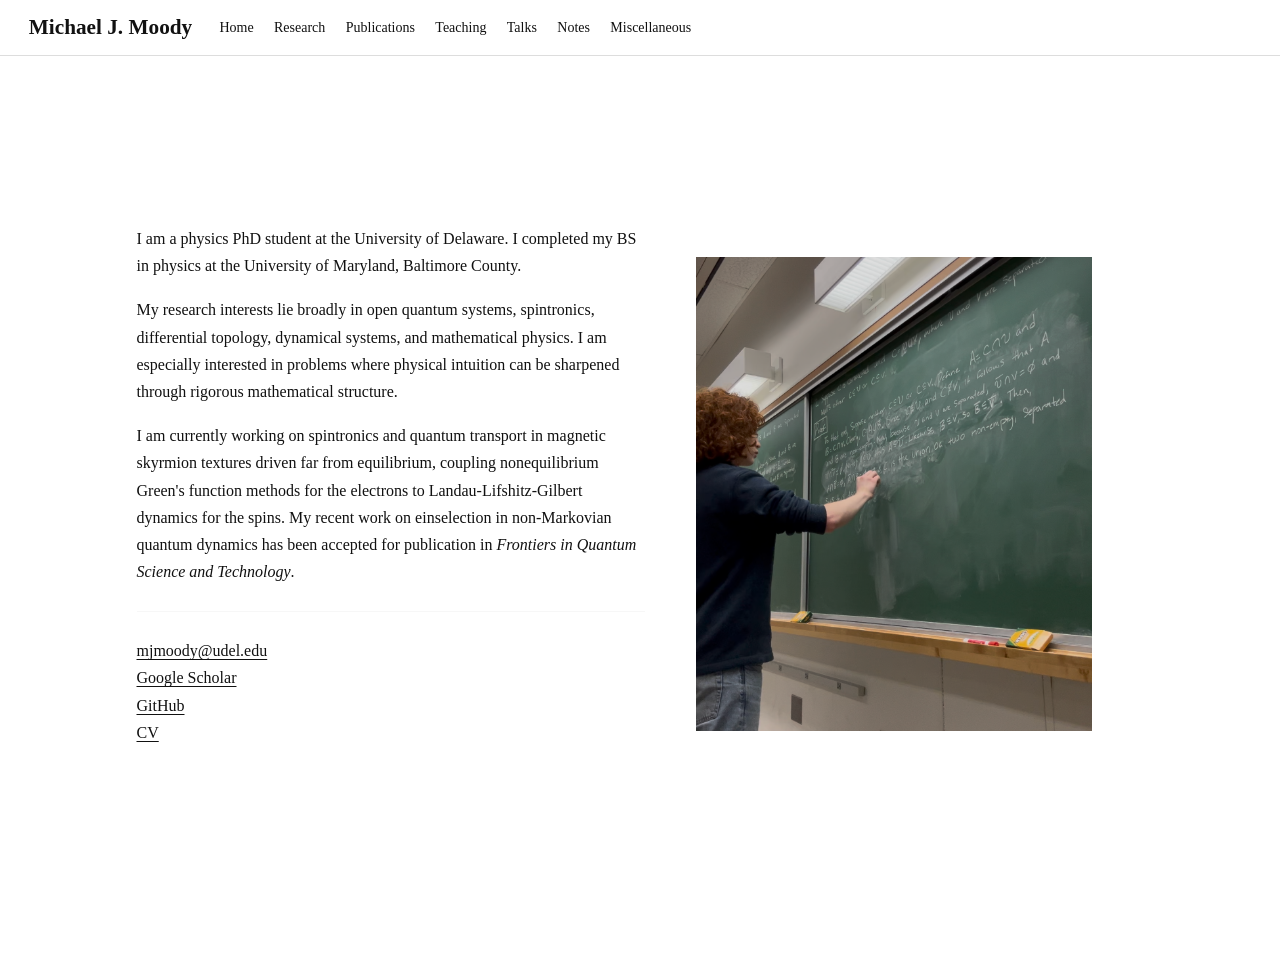
<file: docs/index.html>
<!DOCTYPE html>
<html xmlns="http://www.w3.org/1999/xhtml" lang="en" xml:lang="en"><head>

<meta charset="utf-8">
<meta name="generator" content="quarto-1.9.37">

<meta name="viewport" content="width=device-width, initial-scale=1.0, user-scalable=yes">


<title>Michael J. Moody</title>
<style>
/* Default styles provided by pandoc.
** See https://pandoc.org/MANUAL.html#variables-for-html for config info.
*/
code{white-space: pre-wrap;}
span.smallcaps{font-variant: small-caps;}
div.columns{display: flex; gap: min(4vw, 1.5em);}
div.column{flex: auto; overflow-x: auto;}
div.hanging-indent{margin-left: 1.5em; text-indent: -1.5em;}
ul.task-list{list-style: none;}
ul.task-list li input[type="checkbox"] {
  width: 0.8em;
  margin: 0 0.8em 0.2em -1em; /* quarto-specific, see https://github.com/quarto-dev/quarto-cli/issues/4556 */ 
  vertical-align: middle;
}
</style>


<script src="site_libs/quarto-nav/quarto-nav.js"></script>
<script src="site_libs/clipboard/clipboard.min.js"></script>
<script src="site_libs/quarto-html/quarto.js" type="module"></script>
<script src="site_libs/quarto-html/tabsets/tabsets.js" type="module"></script>
<script src="site_libs/quarto-html/popper.min.js"></script>
<script src="site_libs/quarto-html/tippy.umd.min.js"></script>
<script src="site_libs/quarto-html/anchor.min.js"></script>
<link href="site_libs/quarto-html/tippy.css" rel="stylesheet">
<link href="site_libs/quarto-html/quarto-syntax-highlighting-7f8f88aac4f3542376d5c11b86a4c14d.css" rel="stylesheet" id="quarto-text-highlighting-styles">
<script src="site_libs/bootstrap/bootstrap.min.js"></script>
<link href="site_libs/bootstrap/bootstrap-icons.css" rel="stylesheet">
<link href="site_libs/bootstrap/bootstrap-6033a600180109c3731f6a886c29932c.min.css" rel="stylesheet" append-hash="true" id="quarto-bootstrap" data-mode="light">
<script id="quarto-search-options" type="application/json">{
  "language": {
    "search-no-results-text": "No results",
    "search-matching-documents-text": "matching documents",
    "search-copy-link-title": "Copy link to search",
    "search-hide-matches-text": "Hide additional matches",
    "search-more-match-text": "more match in this document",
    "search-more-matches-text": "more matches in this document",
    "search-clear-button-title": "Clear",
    "search-text-placeholder": "",
    "search-detached-cancel-button-title": "Cancel",
    "search-submit-button-title": "Submit",
    "search-label": "Search"
  }
}</script>


<link rel="stylesheet" href="styles.css">
</head>

<body class="nav-fixed quarto-light">

<div id="quarto-search-results"></div>
  <header id="quarto-header" class="headroom fixed-top">
    <nav class="navbar navbar-expand-lg " data-bs-theme="dark">
      <div class="navbar-container container-fluid">
      <div class="navbar-brand-container mx-auto">
    <a class="navbar-brand" href="./index.html">
    <span class="navbar-title">Michael J. Moody</span>
    </a>
  </div>
          <button class="navbar-toggler" type="button" data-bs-toggle="collapse" data-bs-target="#navbarCollapse" aria-controls="navbarCollapse" role="menu" aria-expanded="false" aria-label="Toggle navigation" onclick="if (window.quartoToggleHeadroom) { window.quartoToggleHeadroom(); }">
  <span class="navbar-toggler-icon"></span>
</button>
          <div class="collapse navbar-collapse" id="navbarCollapse">
            <ul class="navbar-nav navbar-nav-scroll me-auto">
  <li class="nav-item">
    <a class="nav-link active" href="./index.html" aria-current="page"> 
<span class="menu-text">Home</span></a>
  </li>  
  <li class="nav-item">
    <a class="nav-link" href="./research.html"> 
<span class="menu-text">Research</span></a>
  </li>  
  <li class="nav-item">
    <a class="nav-link" href="./publications.html"> 
<span class="menu-text">Publications</span></a>
  </li>  
  <li class="nav-item">
    <a class="nav-link" href="./teaching.html"> 
<span class="menu-text">Teaching</span></a>
  </li>  
  <li class="nav-item">
    <a class="nav-link" href="./talks.html"> 
<span class="menu-text">Talks</span></a>
  </li>  
  <li class="nav-item">
    <a class="nav-link" href="./notes.html"> 
<span class="menu-text">Notes</span></a>
  </li>  
  <li class="nav-item">
    <a class="nav-link" href="./miscellaneous.html"> 
<span class="menu-text">Miscellaneous</span></a>
  </li>  
</ul>
          </div> <!-- /navcollapse -->
            <div class="quarto-navbar-tools">
</div>
      </div> <!-- /container-fluid -->
    </nav>
</header>
<!-- content -->
<div id="quarto-content" class="quarto-container page-columns page-rows-contents page-layout-full page-navbar">
<!-- sidebar -->
<!-- margin-sidebar -->
    
<!-- main -->
<main class="content column-page" id="quarto-document-content"><header id="title-block-header" class="quarto-title-block"></header>




<div style="display:flex; align-items:center; gap:3rem; padding:2rem 5vw; width:100%; box-sizing:border-box; min-height:calc(100vh - 56px);">

  <div style="flex:1; min-width:0;">
    <p>I am a physics PhD student at the University of Delaware. I completed my BS in physics at the University of Maryland, Baltimore County.</p>
    <p>My research interests lie broadly in open quantum systems, spintronics, differential topology, dynamical systems, and mathematical physics. I am especially interested in problems where physical intuition can be sharpened through rigorous mathematical structure.</p>
    <p>I am currently working on spintronics and quantum transport in magnetic skyrmion textures driven far from equilibrium, coupling nonequilibrium Green's function methods for the electrons to Landau-Lifshitz-Gilbert dynamics for the spins. My recent work on einselection in non-Markovian quantum dynamics has been accepted for publication in <em>Frontiers in Quantum Science and Technology</em>.</p>
    <hr style="border:none; border-top:1px solid #ddd; margin:1.5rem 0;">
    <p>
      <a href="mailto:mjmoody@udel.edu">mjmoody@udel.edu</a><br>
      <a href="https://scholar.google.com/citations?user=XoX463oAAAAJ&amp;hl=en">Google Scholar</a><br>
      <a href="https://github.com/mj-moody">GitHub</a><br>
      <a href="files/cv.pdf">CV</a>
    </p>
  </div>

  <div style="flex-shrink:0; width:35vw; padding-right:4vw; box-sizing:border-box;">
    <img src="files/photo.png" style="max-height:calc(100vh - 120px); max-width:100%; width:auto; height:auto; display:block;">
  </div>

</div>



</main> <!-- /main -->
<script id="quarto-html-after-body" type="application/javascript">
  window.document.addEventListener("DOMContentLoaded", function (event) {
    const icon = "";
    const anchorJS = new window.AnchorJS();
    anchorJS.options = {
      placement: 'right',
      icon: icon
    };
    anchorJS.add('.anchored');
    const isCodeAnnotation = (el) => {
      for (const clz of el.classList) {
        if (clz.startsWith('code-annotation-')) {                     
          return true;
        }
      }
      return false;
    }
    const onCopySuccess = function(e) {
      // button target
      const button = e.trigger;
      // don't keep focus
      button.blur();
      // flash "checked"
      button.classList.add('code-copy-button-checked');
      var currentTitle = button.getAttribute("title");
      button.setAttribute("title", "Copied!");
      let tooltip;
      if (window.bootstrap) {
        button.setAttribute("data-bs-toggle", "tooltip");
        button.setAttribute("data-bs-placement", "left");
        button.setAttribute("data-bs-title", "Copied!");
        tooltip = new bootstrap.Tooltip(button, 
          { trigger: "manual", 
            customClass: "code-copy-button-tooltip",
            offset: [0, -8]});
        tooltip.show();    
      }
      setTimeout(function() {
        if (tooltip) {
          tooltip.hide();
          button.removeAttribute("data-bs-title");
          button.removeAttribute("data-bs-toggle");
          button.removeAttribute("data-bs-placement");
        }
        button.setAttribute("title", currentTitle);
        button.classList.remove('code-copy-button-checked');
      }, 1000);
      // clear code selection
      e.clearSelection();
    }
    const getTextToCopy = function(trigger) {
      const outerScaffold = trigger.parentElement.cloneNode(true);
      const codeEl = outerScaffold.querySelector('code');
      for (const childEl of codeEl.children) {
        if (isCodeAnnotation(childEl)) {
          childEl.remove();
        }
      }
      return codeEl.innerText;
    }
    const clipboard = new window.ClipboardJS('.code-copy-button:not([data-in-quarto-modal])', {
      text: getTextToCopy
    });
    clipboard.on('success', onCopySuccess);
    if (window.document.getElementById('quarto-embedded-source-code-modal')) {
      const clipboardModal = new window.ClipboardJS('.code-copy-button[data-in-quarto-modal]', {
        text: getTextToCopy,
        container: window.document.getElementById('quarto-embedded-source-code-modal')
      });
      clipboardModal.on('success', onCopySuccess);
    }
      var localhostRegex = new RegExp(/^(?:http|https):\/\/localhost\:?[0-9]*\//);
      var mailtoRegex = new RegExp(/^mailto:/);
        var filterRegex = new RegExp('/' + window.location.host + '/');
      var isInternal = (href) => {
          return filterRegex.test(href) || localhostRegex.test(href) || mailtoRegex.test(href);
      }
      // Inspect non-navigation links and adorn them if external
     var links = window.document.querySelectorAll('a[href]:not(.nav-link):not(.navbar-brand):not(.toc-action):not(.sidebar-link):not(.sidebar-item-toggle):not(.pagination-link):not(.no-external):not([aria-hidden]):not(.dropdown-item):not(.quarto-navigation-tool):not(.about-link)');
      for (var i=0; i<links.length; i++) {
        const link = links[i];
        if (!isInternal(link.href)) {
          // undo the damage that might have been done by quarto-nav.js in the case of
          // links that we want to consider external
          if (link.dataset.originalHref !== undefined) {
            link.href = link.dataset.originalHref;
          }
        }
      }
    function tippyHover(el, contentFn, onTriggerFn, onUntriggerFn) {
      const config = {
        allowHTML: true,
        maxWidth: 500,
        delay: 100,
        arrow: false,
        appendTo: function(el) {
            return el.parentElement;
        },
        interactive: true,
        interactiveBorder: 10,
        theme: 'quarto',
        placement: 'bottom-start',
      };
      if (contentFn) {
        config.content = contentFn;
      }
      if (onTriggerFn) {
        config.onTrigger = onTriggerFn;
      }
      if (onUntriggerFn) {
        config.onUntrigger = onUntriggerFn;
      }
      window.tippy(el, config); 
    }
    const noterefs = window.document.querySelectorAll('a[role="doc-noteref"]');
    for (var i=0; i<noterefs.length; i++) {
      const ref = noterefs[i];
      tippyHover(ref, function() {
        // use id or data attribute instead here
        let href = ref.getAttribute('data-footnote-href') || ref.getAttribute('href');
        try { href = new URL(href).hash; } catch {}
        const id = href.replace(/^#\/?/, "");
        const note = window.document.getElementById(id);
        if (note) {
          return note.innerHTML;
        } else {
          return "";
        }
      });
    }
    const xrefs = window.document.querySelectorAll('a.quarto-xref');
    const processXRef = (id, note) => {
      // Strip column container classes
      const stripColumnClz = (el) => {
        el.classList.remove("page-full", "page-columns");
        if (el.children) {
          for (const child of el.children) {
            stripColumnClz(child);
          }
        }
      }
      stripColumnClz(note)
      if (id === null || id.startsWith('sec-')) {
        // Special case sections, only their first couple elements
        const container = document.createElement("div");
        if (note.children && note.children.length > 2) {
          container.appendChild(note.children[0].cloneNode(true));
          for (let i = 1; i < note.children.length; i++) {
            const child = note.children[i];
            if (child.tagName === "P" && child.innerText === "") {
              continue;
            } else {
              container.appendChild(child.cloneNode(true));
              break;
            }
          }
          if (window.Quarto?.typesetMath) {
            window.Quarto.typesetMath(container);
          }
          return container.innerHTML
        } else {
          if (window.Quarto?.typesetMath) {
            window.Quarto.typesetMath(note);
          }
          return note.innerHTML;
        }
      } else {
        // Remove any anchor links if they are present
        const anchorLink = note.querySelector('a.anchorjs-link');
        if (anchorLink) {
          anchorLink.remove();
        }
        if (window.Quarto?.typesetMath) {
          window.Quarto.typesetMath(note);
        }
        if (note.classList.contains("callout")) {
          return note.outerHTML;
        } else {
          return note.innerHTML;
        }
      }
    }
    for (var i=0; i<xrefs.length; i++) {
      const xref = xrefs[i];
      tippyHover(xref, undefined, function(instance) {
        instance.disable();
        let url = xref.getAttribute('href');
        let hash = undefined; 
        if (url.startsWith('#')) {
          hash = url;
        } else {
          try { hash = new URL(url).hash; } catch {}
        }
        if (hash) {
          const id = hash.replace(/^#\/?/, "");
          const note = window.document.getElementById(id);
          if (note !== null) {
            try {
              const html = processXRef(id, note.cloneNode(true));
              instance.setContent(html);
            } finally {
              instance.enable();
              instance.show();
            }
          } else {
            // See if we can fetch this
            fetch(url.split('#')[0])
            .then(res => res.text())
            .then(html => {
              const parser = new DOMParser();
              const htmlDoc = parser.parseFromString(html, "text/html");
              const note = htmlDoc.getElementById(id);
              if (note !== null) {
                const html = processXRef(id, note);
                instance.setContent(html);
              } 
            }).finally(() => {
              instance.enable();
              instance.show();
            });
          }
        } else {
          // See if we can fetch a full url (with no hash to target)
          // This is a special case and we should probably do some content thinning / targeting
          fetch(url)
          .then(res => res.text())
          .then(html => {
            const parser = new DOMParser();
            const htmlDoc = parser.parseFromString(html, "text/html");
            const note = htmlDoc.querySelector('main.content');
            if (note !== null) {
              // This should only happen for chapter cross references
              // (since there is no id in the URL)
              // remove the first header
              if (note.children.length > 0 && note.children[0].tagName === "HEADER") {
                note.children[0].remove();
              }
              const html = processXRef(null, note);
              instance.setContent(html);
            } 
          }).finally(() => {
            instance.enable();
            instance.show();
          });
        }
      }, function(instance) {
      });
    }
        let selectedAnnoteEl;
        const selectorForAnnotation = ( cell, annotation) => {
          let cellAttr = 'data-code-cell="' + cell + '"';
          let lineAttr = 'data-code-annotation="' +  annotation + '"';
          const selector = 'span[' + cellAttr + '][' + lineAttr + ']';
          return selector;
        }
        const selectCodeLines = (annoteEl) => {
          const doc = window.document;
          const targetCell = annoteEl.getAttribute("data-target-cell");
          const targetAnnotation = annoteEl.getAttribute("data-target-annotation");
          const annoteSpan = window.document.querySelector(selectorForAnnotation(targetCell, targetAnnotation));
          const lines = annoteSpan.getAttribute("data-code-lines").split(",");
          const lineIds = lines.map((line) => {
            return targetCell + "-" + line;
          })
          let top = null;
          let height = null;
          let parent = null;
          if (lineIds.length > 0) {
              //compute the position of the single el (top and bottom and make a div)
              const el = window.document.getElementById(lineIds[0]);
              top = el.offsetTop;
              height = el.offsetHeight;
              parent = el.parentElement.parentElement;
            if (lineIds.length > 1) {
              const lastEl = window.document.getElementById(lineIds[lineIds.length - 1]);
              const bottom = lastEl.offsetTop + lastEl.offsetHeight;
              height = bottom - top;
            }
            if (top !== null && height !== null && parent !== null) {
              // cook up a div (if necessary) and position it 
              let div = window.document.getElementById("code-annotation-line-highlight");
              if (div === null) {
                div = window.document.createElement("div");
                div.setAttribute("id", "code-annotation-line-highlight");
                div.style.position = 'absolute';
                parent.appendChild(div);
              }
              div.style.top = top - 2 + "px";
              div.style.height = height + 4 + "px";
              div.style.left = 0;
              let gutterDiv = window.document.getElementById("code-annotation-line-highlight-gutter");
              if (gutterDiv === null) {
                gutterDiv = window.document.createElement("div");
                gutterDiv.setAttribute("id", "code-annotation-line-highlight-gutter");
                gutterDiv.style.position = 'absolute';
                const codeCell = window.document.getElementById(targetCell);
                const gutter = codeCell.querySelector('.code-annotation-gutter');
                gutter.appendChild(gutterDiv);
              }
              gutterDiv.style.top = top - 2 + "px";
              gutterDiv.style.height = height + 4 + "px";
            }
            selectedAnnoteEl = annoteEl;
          }
        };
        const unselectCodeLines = () => {
          const elementsIds = ["code-annotation-line-highlight", "code-annotation-line-highlight-gutter"];
          elementsIds.forEach((elId) => {
            const div = window.document.getElementById(elId);
            if (div) {
              div.remove();
            }
          });
          selectedAnnoteEl = undefined;
        };
          // Handle positioning of the toggle
      window.addEventListener(
        "resize",
        throttle(() => {
          elRect = undefined;
          if (selectedAnnoteEl) {
            selectCodeLines(selectedAnnoteEl);
          }
        }, 10)
      );
      function throttle(fn, ms) {
      let throttle = false;
      let timer;
        return (...args) => {
          if(!throttle) { // first call gets through
              fn.apply(this, args);
              throttle = true;
          } else { // all the others get throttled
              if(timer) clearTimeout(timer); // cancel #2
              timer = setTimeout(() => {
                fn.apply(this, args);
                timer = throttle = false;
              }, ms);
          }
        };
      }
        // Attach click handler to the DT
        const annoteDls = window.document.querySelectorAll('dt[data-target-cell]');
        for (const annoteDlNode of annoteDls) {
          annoteDlNode.addEventListener('click', (event) => {
            const clickedEl = event.target;
            if (clickedEl !== selectedAnnoteEl) {
              unselectCodeLines();
              const activeEl = window.document.querySelector('dt[data-target-cell].code-annotation-active');
              if (activeEl) {
                activeEl.classList.remove('code-annotation-active');
              }
              selectCodeLines(clickedEl);
              clickedEl.classList.add('code-annotation-active');
            } else {
              // Unselect the line
              unselectCodeLines();
              clickedEl.classList.remove('code-annotation-active');
            }
          });
        }
    const findCites = (el) => {
      const parentEl = el.parentElement;
      if (parentEl) {
        const cites = parentEl.dataset.cites;
        if (cites) {
          return {
            el,
            cites: cites.split(' ')
          };
        } else {
          return findCites(el.parentElement)
        }
      } else {
        return undefined;
      }
    };
    var bibliorefs = window.document.querySelectorAll('a[role="doc-biblioref"]');
    for (var i=0; i<bibliorefs.length; i++) {
      const ref = bibliorefs[i];
      const citeInfo = findCites(ref);
      if (citeInfo) {
        tippyHover(citeInfo.el, function() {
          var popup = window.document.createElement('div');
          citeInfo.cites.forEach(function(cite) {
            var citeDiv = window.document.createElement('div');
            citeDiv.classList.add('hanging-indent');
            citeDiv.classList.add('csl-entry');
            var biblioDiv = window.document.getElementById('ref-' + cite);
            if (biblioDiv) {
              citeDiv.innerHTML = biblioDiv.innerHTML;
            }
            popup.appendChild(citeDiv);
          });
          return popup.innerHTML;
        });
      }
    }
  });
  </script>
</div> <!-- /content -->




</body></html>
</file>
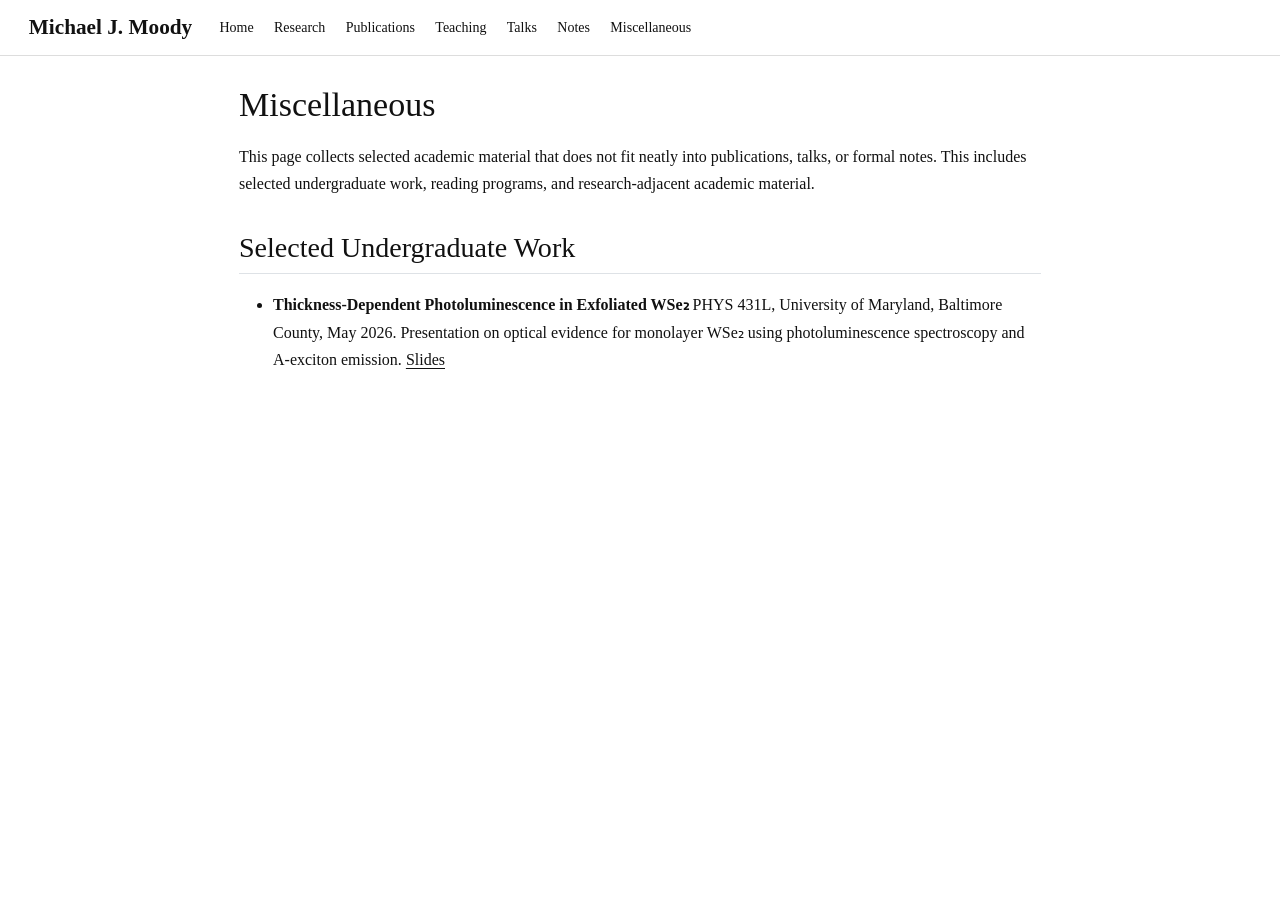
<file: docs/miscellaneous.html>
<!DOCTYPE html>
<html xmlns="http://www.w3.org/1999/xhtml" lang="en" xml:lang="en"><head>

<meta charset="utf-8">
<meta name="generator" content="quarto-1.9.37">

<meta name="viewport" content="width=device-width, initial-scale=1.0, user-scalable=yes">


<title>Miscellaneous – Michael J. Moody</title>
<style>
/* Default styles provided by pandoc.
** See https://pandoc.org/MANUAL.html#variables-for-html for config info.
*/
code{white-space: pre-wrap;}
span.smallcaps{font-variant: small-caps;}
div.columns{display: flex; gap: min(4vw, 1.5em);}
div.column{flex: auto; overflow-x: auto;}
div.hanging-indent{margin-left: 1.5em; text-indent: -1.5em;}
ul.task-list{list-style: none;}
ul.task-list li input[type="checkbox"] {
  width: 0.8em;
  margin: 0 0.8em 0.2em -1em; /* quarto-specific, see https://github.com/quarto-dev/quarto-cli/issues/4556 */ 
  vertical-align: middle;
}
</style>


<script src="site_libs/quarto-nav/quarto-nav.js"></script>
<script src="site_libs/clipboard/clipboard.min.js"></script>
<script src="site_libs/quarto-html/quarto.js" type="module"></script>
<script src="site_libs/quarto-html/tabsets/tabsets.js" type="module"></script>
<script src="site_libs/quarto-html/popper.min.js"></script>
<script src="site_libs/quarto-html/tippy.umd.min.js"></script>
<script src="site_libs/quarto-html/anchor.min.js"></script>
<link href="site_libs/quarto-html/tippy.css" rel="stylesheet">
<link href="site_libs/quarto-html/quarto-syntax-highlighting-7f8f88aac4f3542376d5c11b86a4c14d.css" rel="stylesheet" id="quarto-text-highlighting-styles">
<script src="site_libs/bootstrap/bootstrap.min.js"></script>
<link href="site_libs/bootstrap/bootstrap-icons.css" rel="stylesheet">
<link href="site_libs/bootstrap/bootstrap-6033a600180109c3731f6a886c29932c.min.css" rel="stylesheet" append-hash="true" id="quarto-bootstrap" data-mode="light">
<script id="quarto-search-options" type="application/json">{
  "language": {
    "search-no-results-text": "No results",
    "search-matching-documents-text": "matching documents",
    "search-copy-link-title": "Copy link to search",
    "search-hide-matches-text": "Hide additional matches",
    "search-more-match-text": "more match in this document",
    "search-more-matches-text": "more matches in this document",
    "search-clear-button-title": "Clear",
    "search-text-placeholder": "",
    "search-detached-cancel-button-title": "Cancel",
    "search-submit-button-title": "Submit",
    "search-label": "Search"
  }
}</script>


<link rel="stylesheet" href="styles.css">
</head>

<body class="nav-fixed fullcontent quarto-light">

<div id="quarto-search-results"></div>
  <header id="quarto-header" class="headroom fixed-top">
    <nav class="navbar navbar-expand-lg " data-bs-theme="dark">
      <div class="navbar-container container-fluid">
      <div class="navbar-brand-container mx-auto">
    <a class="navbar-brand" href="./index.html">
    <span class="navbar-title">Michael J. Moody</span>
    </a>
  </div>
          <button class="navbar-toggler" type="button" data-bs-toggle="collapse" data-bs-target="#navbarCollapse" aria-controls="navbarCollapse" role="menu" aria-expanded="false" aria-label="Toggle navigation" onclick="if (window.quartoToggleHeadroom) { window.quartoToggleHeadroom(); }">
  <span class="navbar-toggler-icon"></span>
</button>
          <div class="collapse navbar-collapse" id="navbarCollapse">
            <ul class="navbar-nav navbar-nav-scroll me-auto">
  <li class="nav-item">
    <a class="nav-link" href="./index.html"> 
<span class="menu-text">Home</span></a>
  </li>  
  <li class="nav-item">
    <a class="nav-link" href="./research.html"> 
<span class="menu-text">Research</span></a>
  </li>  
  <li class="nav-item">
    <a class="nav-link" href="./publications.html"> 
<span class="menu-text">Publications</span></a>
  </li>  
  <li class="nav-item">
    <a class="nav-link" href="./teaching.html"> 
<span class="menu-text">Teaching</span></a>
  </li>  
  <li class="nav-item">
    <a class="nav-link" href="./talks.html"> 
<span class="menu-text">Talks</span></a>
  </li>  
  <li class="nav-item">
    <a class="nav-link" href="./notes.html"> 
<span class="menu-text">Notes</span></a>
  </li>  
  <li class="nav-item">
    <a class="nav-link active" href="./miscellaneous.html" aria-current="page"> 
<span class="menu-text">Miscellaneous</span></a>
  </li>  
</ul>
          </div> <!-- /navcollapse -->
            <div class="quarto-navbar-tools">
</div>
      </div> <!-- /container-fluid -->
    </nav>
</header>
<!-- content -->
<div id="quarto-content" class="quarto-container page-columns page-rows-contents page-layout-article page-navbar">
<!-- sidebar -->
<!-- margin-sidebar -->
    
<!-- main -->
<main class="content" id="quarto-document-content">

<header id="title-block-header" class="quarto-title-block default">
<div class="quarto-title">
<h1 class="title">Miscellaneous</h1>
</div>



<div class="quarto-title-meta">

    
  
    
  </div>
  


</header>


<p>This page collects selected academic material that does not fit neatly into publications, talks, or formal notes. This includes selected undergraduate work, reading programs, and research-adjacent academic material.</p>
<section id="selected-undergraduate-work" class="level2">
<h2 class="anchored" data-anchor-id="selected-undergraduate-work">Selected Undergraduate Work</h2>
<ul>
<li><strong>Thickness-Dependent Photoluminescence in Exfoliated WSe₂</strong> PHYS 431L, University of Maryland, Baltimore County, May 2026. Presentation on optical evidence for monolayer WSe₂ using photoluminescence spectroscopy and A-exciton emission. <a href="files/phys431_monolayer.pptx">Slides</a></li>
</ul>


</section>

</main> <!-- /main -->
<script id="quarto-html-after-body" type="application/javascript">
  window.document.addEventListener("DOMContentLoaded", function (event) {
    const icon = "";
    const anchorJS = new window.AnchorJS();
    anchorJS.options = {
      placement: 'right',
      icon: icon
    };
    anchorJS.add('.anchored');
    const isCodeAnnotation = (el) => {
      for (const clz of el.classList) {
        if (clz.startsWith('code-annotation-')) {                     
          return true;
        }
      }
      return false;
    }
    const onCopySuccess = function(e) {
      // button target
      const button = e.trigger;
      // don't keep focus
      button.blur();
      // flash "checked"
      button.classList.add('code-copy-button-checked');
      var currentTitle = button.getAttribute("title");
      button.setAttribute("title", "Copied!");
      let tooltip;
      if (window.bootstrap) {
        button.setAttribute("data-bs-toggle", "tooltip");
        button.setAttribute("data-bs-placement", "left");
        button.setAttribute("data-bs-title", "Copied!");
        tooltip = new bootstrap.Tooltip(button, 
          { trigger: "manual", 
            customClass: "code-copy-button-tooltip",
            offset: [0, -8]});
        tooltip.show();    
      }
      setTimeout(function() {
        if (tooltip) {
          tooltip.hide();
          button.removeAttribute("data-bs-title");
          button.removeAttribute("data-bs-toggle");
          button.removeAttribute("data-bs-placement");
        }
        button.setAttribute("title", currentTitle);
        button.classList.remove('code-copy-button-checked');
      }, 1000);
      // clear code selection
      e.clearSelection();
    }
    const getTextToCopy = function(trigger) {
      const outerScaffold = trigger.parentElement.cloneNode(true);
      const codeEl = outerScaffold.querySelector('code');
      for (const childEl of codeEl.children) {
        if (isCodeAnnotation(childEl)) {
          childEl.remove();
        }
      }
      return codeEl.innerText;
    }
    const clipboard = new window.ClipboardJS('.code-copy-button:not([data-in-quarto-modal])', {
      text: getTextToCopy
    });
    clipboard.on('success', onCopySuccess);
    if (window.document.getElementById('quarto-embedded-source-code-modal')) {
      const clipboardModal = new window.ClipboardJS('.code-copy-button[data-in-quarto-modal]', {
        text: getTextToCopy,
        container: window.document.getElementById('quarto-embedded-source-code-modal')
      });
      clipboardModal.on('success', onCopySuccess);
    }
      var localhostRegex = new RegExp(/^(?:http|https):\/\/localhost\:?[0-9]*\//);
      var mailtoRegex = new RegExp(/^mailto:/);
        var filterRegex = new RegExp('/' + window.location.host + '/');
      var isInternal = (href) => {
          return filterRegex.test(href) || localhostRegex.test(href) || mailtoRegex.test(href);
      }
      // Inspect non-navigation links and adorn them if external
     var links = window.document.querySelectorAll('a[href]:not(.nav-link):not(.navbar-brand):not(.toc-action):not(.sidebar-link):not(.sidebar-item-toggle):not(.pagination-link):not(.no-external):not([aria-hidden]):not(.dropdown-item):not(.quarto-navigation-tool):not(.about-link)');
      for (var i=0; i<links.length; i++) {
        const link = links[i];
        if (!isInternal(link.href)) {
          // undo the damage that might have been done by quarto-nav.js in the case of
          // links that we want to consider external
          if (link.dataset.originalHref !== undefined) {
            link.href = link.dataset.originalHref;
          }
        }
      }
    function tippyHover(el, contentFn, onTriggerFn, onUntriggerFn) {
      const config = {
        allowHTML: true,
        maxWidth: 500,
        delay: 100,
        arrow: false,
        appendTo: function(el) {
            return el.parentElement;
        },
        interactive: true,
        interactiveBorder: 10,
        theme: 'quarto',
        placement: 'bottom-start',
      };
      if (contentFn) {
        config.content = contentFn;
      }
      if (onTriggerFn) {
        config.onTrigger = onTriggerFn;
      }
      if (onUntriggerFn) {
        config.onUntrigger = onUntriggerFn;
      }
      window.tippy(el, config); 
    }
    const noterefs = window.document.querySelectorAll('a[role="doc-noteref"]');
    for (var i=0; i<noterefs.length; i++) {
      const ref = noterefs[i];
      tippyHover(ref, function() {
        // use id or data attribute instead here
        let href = ref.getAttribute('data-footnote-href') || ref.getAttribute('href');
        try { href = new URL(href).hash; } catch {}
        const id = href.replace(/^#\/?/, "");
        const note = window.document.getElementById(id);
        if (note) {
          return note.innerHTML;
        } else {
          return "";
        }
      });
    }
    const xrefs = window.document.querySelectorAll('a.quarto-xref');
    const processXRef = (id, note) => {
      // Strip column container classes
      const stripColumnClz = (el) => {
        el.classList.remove("page-full", "page-columns");
        if (el.children) {
          for (const child of el.children) {
            stripColumnClz(child);
          }
        }
      }
      stripColumnClz(note)
      if (id === null || id.startsWith('sec-')) {
        // Special case sections, only their first couple elements
        const container = document.createElement("div");
        if (note.children && note.children.length > 2) {
          container.appendChild(note.children[0].cloneNode(true));
          for (let i = 1; i < note.children.length; i++) {
            const child = note.children[i];
            if (child.tagName === "P" && child.innerText === "") {
              continue;
            } else {
              container.appendChild(child.cloneNode(true));
              break;
            }
          }
          if (window.Quarto?.typesetMath) {
            window.Quarto.typesetMath(container);
          }
          return container.innerHTML
        } else {
          if (window.Quarto?.typesetMath) {
            window.Quarto.typesetMath(note);
          }
          return note.innerHTML;
        }
      } else {
        // Remove any anchor links if they are present
        const anchorLink = note.querySelector('a.anchorjs-link');
        if (anchorLink) {
          anchorLink.remove();
        }
        if (window.Quarto?.typesetMath) {
          window.Quarto.typesetMath(note);
        }
        if (note.classList.contains("callout")) {
          return note.outerHTML;
        } else {
          return note.innerHTML;
        }
      }
    }
    for (var i=0; i<xrefs.length; i++) {
      const xref = xrefs[i];
      tippyHover(xref, undefined, function(instance) {
        instance.disable();
        let url = xref.getAttribute('href');
        let hash = undefined; 
        if (url.startsWith('#')) {
          hash = url;
        } else {
          try { hash = new URL(url).hash; } catch {}
        }
        if (hash) {
          const id = hash.replace(/^#\/?/, "");
          const note = window.document.getElementById(id);
          if (note !== null) {
            try {
              const html = processXRef(id, note.cloneNode(true));
              instance.setContent(html);
            } finally {
              instance.enable();
              instance.show();
            }
          } else {
            // See if we can fetch this
            fetch(url.split('#')[0])
            .then(res => res.text())
            .then(html => {
              const parser = new DOMParser();
              const htmlDoc = parser.parseFromString(html, "text/html");
              const note = htmlDoc.getElementById(id);
              if (note !== null) {
                const html = processXRef(id, note);
                instance.setContent(html);
              } 
            }).finally(() => {
              instance.enable();
              instance.show();
            });
          }
        } else {
          // See if we can fetch a full url (with no hash to target)
          // This is a special case and we should probably do some content thinning / targeting
          fetch(url)
          .then(res => res.text())
          .then(html => {
            const parser = new DOMParser();
            const htmlDoc = parser.parseFromString(html, "text/html");
            const note = htmlDoc.querySelector('main.content');
            if (note !== null) {
              // This should only happen for chapter cross references
              // (since there is no id in the URL)
              // remove the first header
              if (note.children.length > 0 && note.children[0].tagName === "HEADER") {
                note.children[0].remove();
              }
              const html = processXRef(null, note);
              instance.setContent(html);
            } 
          }).finally(() => {
            instance.enable();
            instance.show();
          });
        }
      }, function(instance) {
      });
    }
        let selectedAnnoteEl;
        const selectorForAnnotation = ( cell, annotation) => {
          let cellAttr = 'data-code-cell="' + cell + '"';
          let lineAttr = 'data-code-annotation="' +  annotation + '"';
          const selector = 'span[' + cellAttr + '][' + lineAttr + ']';
          return selector;
        }
        const selectCodeLines = (annoteEl) => {
          const doc = window.document;
          const targetCell = annoteEl.getAttribute("data-target-cell");
          const targetAnnotation = annoteEl.getAttribute("data-target-annotation");
          const annoteSpan = window.document.querySelector(selectorForAnnotation(targetCell, targetAnnotation));
          const lines = annoteSpan.getAttribute("data-code-lines").split(",");
          const lineIds = lines.map((line) => {
            return targetCell + "-" + line;
          })
          let top = null;
          let height = null;
          let parent = null;
          if (lineIds.length > 0) {
              //compute the position of the single el (top and bottom and make a div)
              const el = window.document.getElementById(lineIds[0]);
              top = el.offsetTop;
              height = el.offsetHeight;
              parent = el.parentElement.parentElement;
            if (lineIds.length > 1) {
              const lastEl = window.document.getElementById(lineIds[lineIds.length - 1]);
              const bottom = lastEl.offsetTop + lastEl.offsetHeight;
              height = bottom - top;
            }
            if (top !== null && height !== null && parent !== null) {
              // cook up a div (if necessary) and position it 
              let div = window.document.getElementById("code-annotation-line-highlight");
              if (div === null) {
                div = window.document.createElement("div");
                div.setAttribute("id", "code-annotation-line-highlight");
                div.style.position = 'absolute';
                parent.appendChild(div);
              }
              div.style.top = top - 2 + "px";
              div.style.height = height + 4 + "px";
              div.style.left = 0;
              let gutterDiv = window.document.getElementById("code-annotation-line-highlight-gutter");
              if (gutterDiv === null) {
                gutterDiv = window.document.createElement("div");
                gutterDiv.setAttribute("id", "code-annotation-line-highlight-gutter");
                gutterDiv.style.position = 'absolute';
                const codeCell = window.document.getElementById(targetCell);
                const gutter = codeCell.querySelector('.code-annotation-gutter');
                gutter.appendChild(gutterDiv);
              }
              gutterDiv.style.top = top - 2 + "px";
              gutterDiv.style.height = height + 4 + "px";
            }
            selectedAnnoteEl = annoteEl;
          }
        };
        const unselectCodeLines = () => {
          const elementsIds = ["code-annotation-line-highlight", "code-annotation-line-highlight-gutter"];
          elementsIds.forEach((elId) => {
            const div = window.document.getElementById(elId);
            if (div) {
              div.remove();
            }
          });
          selectedAnnoteEl = undefined;
        };
          // Handle positioning of the toggle
      window.addEventListener(
        "resize",
        throttle(() => {
          elRect = undefined;
          if (selectedAnnoteEl) {
            selectCodeLines(selectedAnnoteEl);
          }
        }, 10)
      );
      function throttle(fn, ms) {
      let throttle = false;
      let timer;
        return (...args) => {
          if(!throttle) { // first call gets through
              fn.apply(this, args);
              throttle = true;
          } else { // all the others get throttled
              if(timer) clearTimeout(timer); // cancel #2
              timer = setTimeout(() => {
                fn.apply(this, args);
                timer = throttle = false;
              }, ms);
          }
        };
      }
        // Attach click handler to the DT
        const annoteDls = window.document.querySelectorAll('dt[data-target-cell]');
        for (const annoteDlNode of annoteDls) {
          annoteDlNode.addEventListener('click', (event) => {
            const clickedEl = event.target;
            if (clickedEl !== selectedAnnoteEl) {
              unselectCodeLines();
              const activeEl = window.document.querySelector('dt[data-target-cell].code-annotation-active');
              if (activeEl) {
                activeEl.classList.remove('code-annotation-active');
              }
              selectCodeLines(clickedEl);
              clickedEl.classList.add('code-annotation-active');
            } else {
              // Unselect the line
              unselectCodeLines();
              clickedEl.classList.remove('code-annotation-active');
            }
          });
        }
    const findCites = (el) => {
      const parentEl = el.parentElement;
      if (parentEl) {
        const cites = parentEl.dataset.cites;
        if (cites) {
          return {
            el,
            cites: cites.split(' ')
          };
        } else {
          return findCites(el.parentElement)
        }
      } else {
        return undefined;
      }
    };
    var bibliorefs = window.document.querySelectorAll('a[role="doc-biblioref"]');
    for (var i=0; i<bibliorefs.length; i++) {
      const ref = bibliorefs[i];
      const citeInfo = findCites(ref);
      if (citeInfo) {
        tippyHover(citeInfo.el, function() {
          var popup = window.document.createElement('div');
          citeInfo.cites.forEach(function(cite) {
            var citeDiv = window.document.createElement('div');
            citeDiv.classList.add('hanging-indent');
            citeDiv.classList.add('csl-entry');
            var biblioDiv = window.document.getElementById('ref-' + cite);
            if (biblioDiv) {
              citeDiv.innerHTML = biblioDiv.innerHTML;
            }
            popup.appendChild(citeDiv);
          });
          return popup.innerHTML;
        });
      }
    }
  });
  </script>
</div> <!-- /content -->




</body></html>
</file>
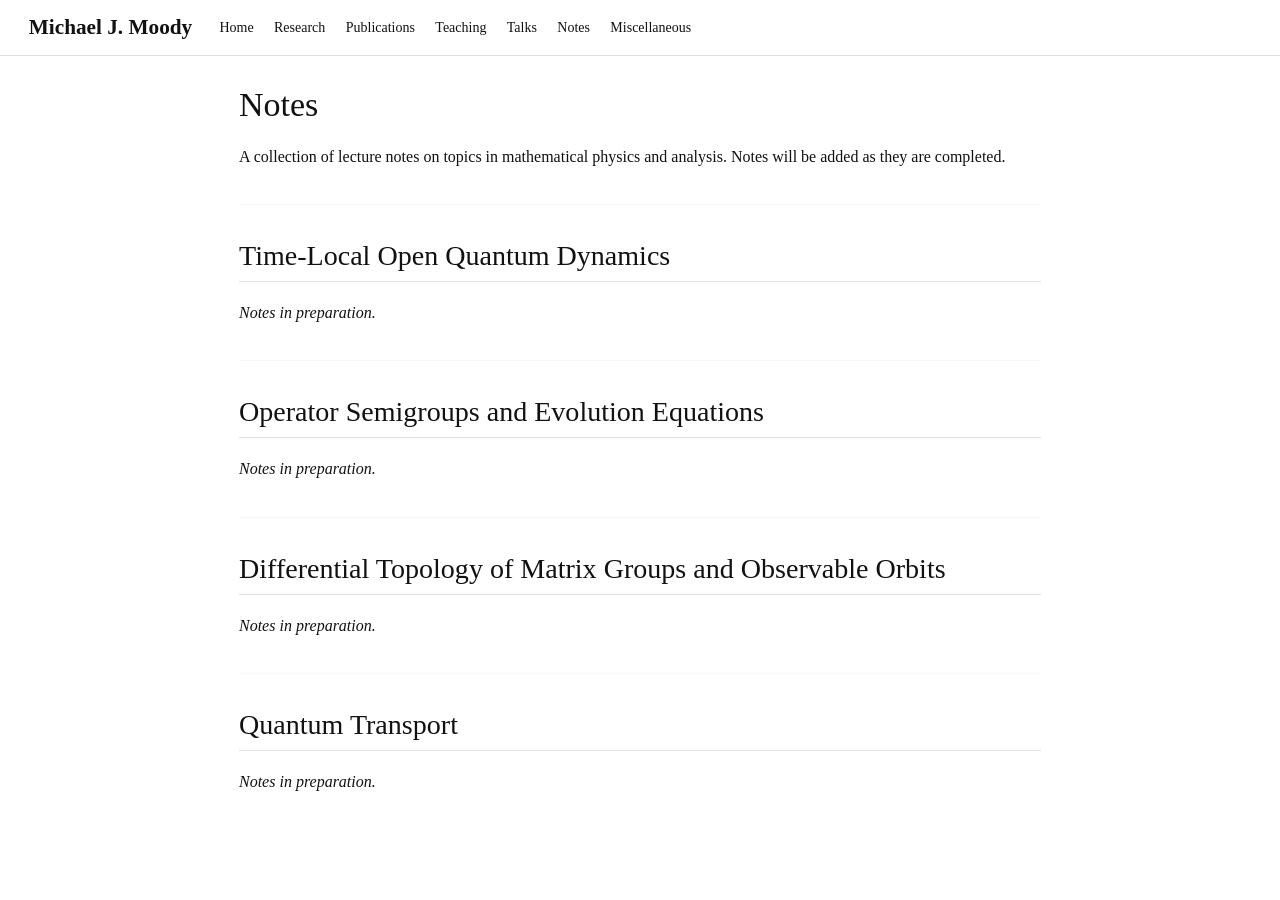
<file: docs/notes.html>
<!DOCTYPE html>
<html xmlns="http://www.w3.org/1999/xhtml" lang="en" xml:lang="en"><head>

<meta charset="utf-8">
<meta name="generator" content="quarto-1.9.37">

<meta name="viewport" content="width=device-width, initial-scale=1.0, user-scalable=yes">


<title>Notes – Michael J. Moody</title>
<style>
/* Default styles provided by pandoc.
** See https://pandoc.org/MANUAL.html#variables-for-html for config info.
*/
code{white-space: pre-wrap;}
span.smallcaps{font-variant: small-caps;}
div.columns{display: flex; gap: min(4vw, 1.5em);}
div.column{flex: auto; overflow-x: auto;}
div.hanging-indent{margin-left: 1.5em; text-indent: -1.5em;}
ul.task-list{list-style: none;}
ul.task-list li input[type="checkbox"] {
  width: 0.8em;
  margin: 0 0.8em 0.2em -1em; /* quarto-specific, see https://github.com/quarto-dev/quarto-cli/issues/4556 */ 
  vertical-align: middle;
}
</style>


<script src="site_libs/quarto-nav/quarto-nav.js"></script>
<script src="site_libs/clipboard/clipboard.min.js"></script>
<script src="site_libs/quarto-html/quarto.js" type="module"></script>
<script src="site_libs/quarto-html/tabsets/tabsets.js" type="module"></script>
<script src="site_libs/quarto-html/popper.min.js"></script>
<script src="site_libs/quarto-html/tippy.umd.min.js"></script>
<script src="site_libs/quarto-html/anchor.min.js"></script>
<link href="site_libs/quarto-html/tippy.css" rel="stylesheet">
<link href="site_libs/quarto-html/quarto-syntax-highlighting-7f8f88aac4f3542376d5c11b86a4c14d.css" rel="stylesheet" id="quarto-text-highlighting-styles">
<script src="site_libs/bootstrap/bootstrap.min.js"></script>
<link href="site_libs/bootstrap/bootstrap-icons.css" rel="stylesheet">
<link href="site_libs/bootstrap/bootstrap-6033a600180109c3731f6a886c29932c.min.css" rel="stylesheet" append-hash="true" id="quarto-bootstrap" data-mode="light">
<script id="quarto-search-options" type="application/json">{
  "language": {
    "search-no-results-text": "No results",
    "search-matching-documents-text": "matching documents",
    "search-copy-link-title": "Copy link to search",
    "search-hide-matches-text": "Hide additional matches",
    "search-more-match-text": "more match in this document",
    "search-more-matches-text": "more matches in this document",
    "search-clear-button-title": "Clear",
    "search-text-placeholder": "",
    "search-detached-cancel-button-title": "Cancel",
    "search-submit-button-title": "Submit",
    "search-label": "Search"
  }
}</script>


<link rel="stylesheet" href="styles.css">
</head>

<body class="nav-fixed fullcontent quarto-light">

<div id="quarto-search-results"></div>
  <header id="quarto-header" class="headroom fixed-top">
    <nav class="navbar navbar-expand-lg " data-bs-theme="dark">
      <div class="navbar-container container-fluid">
      <div class="navbar-brand-container mx-auto">
    <a class="navbar-brand" href="./index.html">
    <span class="navbar-title">Michael J. Moody</span>
    </a>
  </div>
          <button class="navbar-toggler" type="button" data-bs-toggle="collapse" data-bs-target="#navbarCollapse" aria-controls="navbarCollapse" role="menu" aria-expanded="false" aria-label="Toggle navigation" onclick="if (window.quartoToggleHeadroom) { window.quartoToggleHeadroom(); }">
  <span class="navbar-toggler-icon"></span>
</button>
          <div class="collapse navbar-collapse" id="navbarCollapse">
            <ul class="navbar-nav navbar-nav-scroll me-auto">
  <li class="nav-item">
    <a class="nav-link" href="./index.html"> 
<span class="menu-text">Home</span></a>
  </li>  
  <li class="nav-item">
    <a class="nav-link" href="./research.html"> 
<span class="menu-text">Research</span></a>
  </li>  
  <li class="nav-item">
    <a class="nav-link" href="./publications.html"> 
<span class="menu-text">Publications</span></a>
  </li>  
  <li class="nav-item">
    <a class="nav-link" href="./teaching.html"> 
<span class="menu-text">Teaching</span></a>
  </li>  
  <li class="nav-item">
    <a class="nav-link" href="./talks.html"> 
<span class="menu-text">Talks</span></a>
  </li>  
  <li class="nav-item">
    <a class="nav-link active" href="./notes.html" aria-current="page"> 
<span class="menu-text">Notes</span></a>
  </li>  
  <li class="nav-item">
    <a class="nav-link" href="./miscellaneous.html"> 
<span class="menu-text">Miscellaneous</span></a>
  </li>  
</ul>
          </div> <!-- /navcollapse -->
            <div class="quarto-navbar-tools">
</div>
      </div> <!-- /container-fluid -->
    </nav>
</header>
<!-- content -->
<div id="quarto-content" class="quarto-container page-columns page-rows-contents page-layout-article page-navbar">
<!-- sidebar -->
<!-- margin-sidebar -->
    
<!-- main -->
<main class="content" id="quarto-document-content">

<header id="title-block-header" class="quarto-title-block default">
<div class="quarto-title">
<h1 class="title">Notes</h1>
</div>



<div class="quarto-title-meta">

    
  
    
  </div>
  


</header>


<p>A collection of lecture notes on topics in mathematical physics and analysis. Notes will be added as they are completed.</p>
<hr>
<section id="time-local-open-quantum-dynamics" class="level2">
<h2 class="anchored" data-anchor-id="time-local-open-quantum-dynamics">Time-Local Open Quantum Dynamics</h2>
<p><em>Notes in preparation.</em></p>
<hr>
</section>
<section id="operator-semigroups-and-evolution-equations" class="level2">
<h2 class="anchored" data-anchor-id="operator-semigroups-and-evolution-equations">Operator Semigroups and Evolution Equations</h2>
<p><em>Notes in preparation.</em></p>
<hr>
</section>
<section id="differential-topology-of-matrix-groups-and-observable-orbits" class="level2">
<h2 class="anchored" data-anchor-id="differential-topology-of-matrix-groups-and-observable-orbits">Differential Topology of Matrix Groups and Observable Orbits</h2>
<p><em>Notes in preparation.</em></p>
<hr>
</section>
<section id="quantum-transport" class="level2">
<h2 class="anchored" data-anchor-id="quantum-transport">Quantum Transport</h2>
<p><em>Notes in preparation.</em></p>


</section>

</main> <!-- /main -->
<script id="quarto-html-after-body" type="application/javascript">
  window.document.addEventListener("DOMContentLoaded", function (event) {
    const icon = "";
    const anchorJS = new window.AnchorJS();
    anchorJS.options = {
      placement: 'right',
      icon: icon
    };
    anchorJS.add('.anchored');
    const isCodeAnnotation = (el) => {
      for (const clz of el.classList) {
        if (clz.startsWith('code-annotation-')) {                     
          return true;
        }
      }
      return false;
    }
    const onCopySuccess = function(e) {
      // button target
      const button = e.trigger;
      // don't keep focus
      button.blur();
      // flash "checked"
      button.classList.add('code-copy-button-checked');
      var currentTitle = button.getAttribute("title");
      button.setAttribute("title", "Copied!");
      let tooltip;
      if (window.bootstrap) {
        button.setAttribute("data-bs-toggle", "tooltip");
        button.setAttribute("data-bs-placement", "left");
        button.setAttribute("data-bs-title", "Copied!");
        tooltip = new bootstrap.Tooltip(button, 
          { trigger: "manual", 
            customClass: "code-copy-button-tooltip",
            offset: [0, -8]});
        tooltip.show();    
      }
      setTimeout(function() {
        if (tooltip) {
          tooltip.hide();
          button.removeAttribute("data-bs-title");
          button.removeAttribute("data-bs-toggle");
          button.removeAttribute("data-bs-placement");
        }
        button.setAttribute("title", currentTitle);
        button.classList.remove('code-copy-button-checked');
      }, 1000);
      // clear code selection
      e.clearSelection();
    }
    const getTextToCopy = function(trigger) {
      const outerScaffold = trigger.parentElement.cloneNode(true);
      const codeEl = outerScaffold.querySelector('code');
      for (const childEl of codeEl.children) {
        if (isCodeAnnotation(childEl)) {
          childEl.remove();
        }
      }
      return codeEl.innerText;
    }
    const clipboard = new window.ClipboardJS('.code-copy-button:not([data-in-quarto-modal])', {
      text: getTextToCopy
    });
    clipboard.on('success', onCopySuccess);
    if (window.document.getElementById('quarto-embedded-source-code-modal')) {
      const clipboardModal = new window.ClipboardJS('.code-copy-button[data-in-quarto-modal]', {
        text: getTextToCopy,
        container: window.document.getElementById('quarto-embedded-source-code-modal')
      });
      clipboardModal.on('success', onCopySuccess);
    }
      var localhostRegex = new RegExp(/^(?:http|https):\/\/localhost\:?[0-9]*\//);
      var mailtoRegex = new RegExp(/^mailto:/);
        var filterRegex = new RegExp('/' + window.location.host + '/');
      var isInternal = (href) => {
          return filterRegex.test(href) || localhostRegex.test(href) || mailtoRegex.test(href);
      }
      // Inspect non-navigation links and adorn them if external
     var links = window.document.querySelectorAll('a[href]:not(.nav-link):not(.navbar-brand):not(.toc-action):not(.sidebar-link):not(.sidebar-item-toggle):not(.pagination-link):not(.no-external):not([aria-hidden]):not(.dropdown-item):not(.quarto-navigation-tool):not(.about-link)');
      for (var i=0; i<links.length; i++) {
        const link = links[i];
        if (!isInternal(link.href)) {
          // undo the damage that might have been done by quarto-nav.js in the case of
          // links that we want to consider external
          if (link.dataset.originalHref !== undefined) {
            link.href = link.dataset.originalHref;
          }
        }
      }
    function tippyHover(el, contentFn, onTriggerFn, onUntriggerFn) {
      const config = {
        allowHTML: true,
        maxWidth: 500,
        delay: 100,
        arrow: false,
        appendTo: function(el) {
            return el.parentElement;
        },
        interactive: true,
        interactiveBorder: 10,
        theme: 'quarto',
        placement: 'bottom-start',
      };
      if (contentFn) {
        config.content = contentFn;
      }
      if (onTriggerFn) {
        config.onTrigger = onTriggerFn;
      }
      if (onUntriggerFn) {
        config.onUntrigger = onUntriggerFn;
      }
      window.tippy(el, config); 
    }
    const noterefs = window.document.querySelectorAll('a[role="doc-noteref"]');
    for (var i=0; i<noterefs.length; i++) {
      const ref = noterefs[i];
      tippyHover(ref, function() {
        // use id or data attribute instead here
        let href = ref.getAttribute('data-footnote-href') || ref.getAttribute('href');
        try { href = new URL(href).hash; } catch {}
        const id = href.replace(/^#\/?/, "");
        const note = window.document.getElementById(id);
        if (note) {
          return note.innerHTML;
        } else {
          return "";
        }
      });
    }
    const xrefs = window.document.querySelectorAll('a.quarto-xref');
    const processXRef = (id, note) => {
      // Strip column container classes
      const stripColumnClz = (el) => {
        el.classList.remove("page-full", "page-columns");
        if (el.children) {
          for (const child of el.children) {
            stripColumnClz(child);
          }
        }
      }
      stripColumnClz(note)
      if (id === null || id.startsWith('sec-')) {
        // Special case sections, only their first couple elements
        const container = document.createElement("div");
        if (note.children && note.children.length > 2) {
          container.appendChild(note.children[0].cloneNode(true));
          for (let i = 1; i < note.children.length; i++) {
            const child = note.children[i];
            if (child.tagName === "P" && child.innerText === "") {
              continue;
            } else {
              container.appendChild(child.cloneNode(true));
              break;
            }
          }
          if (window.Quarto?.typesetMath) {
            window.Quarto.typesetMath(container);
          }
          return container.innerHTML
        } else {
          if (window.Quarto?.typesetMath) {
            window.Quarto.typesetMath(note);
          }
          return note.innerHTML;
        }
      } else {
        // Remove any anchor links if they are present
        const anchorLink = note.querySelector('a.anchorjs-link');
        if (anchorLink) {
          anchorLink.remove();
        }
        if (window.Quarto?.typesetMath) {
          window.Quarto.typesetMath(note);
        }
        if (note.classList.contains("callout")) {
          return note.outerHTML;
        } else {
          return note.innerHTML;
        }
      }
    }
    for (var i=0; i<xrefs.length; i++) {
      const xref = xrefs[i];
      tippyHover(xref, undefined, function(instance) {
        instance.disable();
        let url = xref.getAttribute('href');
        let hash = undefined; 
        if (url.startsWith('#')) {
          hash = url;
        } else {
          try { hash = new URL(url).hash; } catch {}
        }
        if (hash) {
          const id = hash.replace(/^#\/?/, "");
          const note = window.document.getElementById(id);
          if (note !== null) {
            try {
              const html = processXRef(id, note.cloneNode(true));
              instance.setContent(html);
            } finally {
              instance.enable();
              instance.show();
            }
          } else {
            // See if we can fetch this
            fetch(url.split('#')[0])
            .then(res => res.text())
            .then(html => {
              const parser = new DOMParser();
              const htmlDoc = parser.parseFromString(html, "text/html");
              const note = htmlDoc.getElementById(id);
              if (note !== null) {
                const html = processXRef(id, note);
                instance.setContent(html);
              } 
            }).finally(() => {
              instance.enable();
              instance.show();
            });
          }
        } else {
          // See if we can fetch a full url (with no hash to target)
          // This is a special case and we should probably do some content thinning / targeting
          fetch(url)
          .then(res => res.text())
          .then(html => {
            const parser = new DOMParser();
            const htmlDoc = parser.parseFromString(html, "text/html");
            const note = htmlDoc.querySelector('main.content');
            if (note !== null) {
              // This should only happen for chapter cross references
              // (since there is no id in the URL)
              // remove the first header
              if (note.children.length > 0 && note.children[0].tagName === "HEADER") {
                note.children[0].remove();
              }
              const html = processXRef(null, note);
              instance.setContent(html);
            } 
          }).finally(() => {
            instance.enable();
            instance.show();
          });
        }
      }, function(instance) {
      });
    }
        let selectedAnnoteEl;
        const selectorForAnnotation = ( cell, annotation) => {
          let cellAttr = 'data-code-cell="' + cell + '"';
          let lineAttr = 'data-code-annotation="' +  annotation + '"';
          const selector = 'span[' + cellAttr + '][' + lineAttr + ']';
          return selector;
        }
        const selectCodeLines = (annoteEl) => {
          const doc = window.document;
          const targetCell = annoteEl.getAttribute("data-target-cell");
          const targetAnnotation = annoteEl.getAttribute("data-target-annotation");
          const annoteSpan = window.document.querySelector(selectorForAnnotation(targetCell, targetAnnotation));
          const lines = annoteSpan.getAttribute("data-code-lines").split(",");
          const lineIds = lines.map((line) => {
            return targetCell + "-" + line;
          })
          let top = null;
          let height = null;
          let parent = null;
          if (lineIds.length > 0) {
              //compute the position of the single el (top and bottom and make a div)
              const el = window.document.getElementById(lineIds[0]);
              top = el.offsetTop;
              height = el.offsetHeight;
              parent = el.parentElement.parentElement;
            if (lineIds.length > 1) {
              const lastEl = window.document.getElementById(lineIds[lineIds.length - 1]);
              const bottom = lastEl.offsetTop + lastEl.offsetHeight;
              height = bottom - top;
            }
            if (top !== null && height !== null && parent !== null) {
              // cook up a div (if necessary) and position it 
              let div = window.document.getElementById("code-annotation-line-highlight");
              if (div === null) {
                div = window.document.createElement("div");
                div.setAttribute("id", "code-annotation-line-highlight");
                div.style.position = 'absolute';
                parent.appendChild(div);
              }
              div.style.top = top - 2 + "px";
              div.style.height = height + 4 + "px";
              div.style.left = 0;
              let gutterDiv = window.document.getElementById("code-annotation-line-highlight-gutter");
              if (gutterDiv === null) {
                gutterDiv = window.document.createElement("div");
                gutterDiv.setAttribute("id", "code-annotation-line-highlight-gutter");
                gutterDiv.style.position = 'absolute';
                const codeCell = window.document.getElementById(targetCell);
                const gutter = codeCell.querySelector('.code-annotation-gutter');
                gutter.appendChild(gutterDiv);
              }
              gutterDiv.style.top = top - 2 + "px";
              gutterDiv.style.height = height + 4 + "px";
            }
            selectedAnnoteEl = annoteEl;
          }
        };
        const unselectCodeLines = () => {
          const elementsIds = ["code-annotation-line-highlight", "code-annotation-line-highlight-gutter"];
          elementsIds.forEach((elId) => {
            const div = window.document.getElementById(elId);
            if (div) {
              div.remove();
            }
          });
          selectedAnnoteEl = undefined;
        };
          // Handle positioning of the toggle
      window.addEventListener(
        "resize",
        throttle(() => {
          elRect = undefined;
          if (selectedAnnoteEl) {
            selectCodeLines(selectedAnnoteEl);
          }
        }, 10)
      );
      function throttle(fn, ms) {
      let throttle = false;
      let timer;
        return (...args) => {
          if(!throttle) { // first call gets through
              fn.apply(this, args);
              throttle = true;
          } else { // all the others get throttled
              if(timer) clearTimeout(timer); // cancel #2
              timer = setTimeout(() => {
                fn.apply(this, args);
                timer = throttle = false;
              }, ms);
          }
        };
      }
        // Attach click handler to the DT
        const annoteDls = window.document.querySelectorAll('dt[data-target-cell]');
        for (const annoteDlNode of annoteDls) {
          annoteDlNode.addEventListener('click', (event) => {
            const clickedEl = event.target;
            if (clickedEl !== selectedAnnoteEl) {
              unselectCodeLines();
              const activeEl = window.document.querySelector('dt[data-target-cell].code-annotation-active');
              if (activeEl) {
                activeEl.classList.remove('code-annotation-active');
              }
              selectCodeLines(clickedEl);
              clickedEl.classList.add('code-annotation-active');
            } else {
              // Unselect the line
              unselectCodeLines();
              clickedEl.classList.remove('code-annotation-active');
            }
          });
        }
    const findCites = (el) => {
      const parentEl = el.parentElement;
      if (parentEl) {
        const cites = parentEl.dataset.cites;
        if (cites) {
          return {
            el,
            cites: cites.split(' ')
          };
        } else {
          return findCites(el.parentElement)
        }
      } else {
        return undefined;
      }
    };
    var bibliorefs = window.document.querySelectorAll('a[role="doc-biblioref"]');
    for (var i=0; i<bibliorefs.length; i++) {
      const ref = bibliorefs[i];
      const citeInfo = findCites(ref);
      if (citeInfo) {
        tippyHover(citeInfo.el, function() {
          var popup = window.document.createElement('div');
          citeInfo.cites.forEach(function(cite) {
            var citeDiv = window.document.createElement('div');
            citeDiv.classList.add('hanging-indent');
            citeDiv.classList.add('csl-entry');
            var biblioDiv = window.document.getElementById('ref-' + cite);
            if (biblioDiv) {
              citeDiv.innerHTML = biblioDiv.innerHTML;
            }
            popup.appendChild(citeDiv);
          });
          return popup.innerHTML;
        });
      }
    }
  });
  </script>
</div> <!-- /content -->




</body></html>
</file>
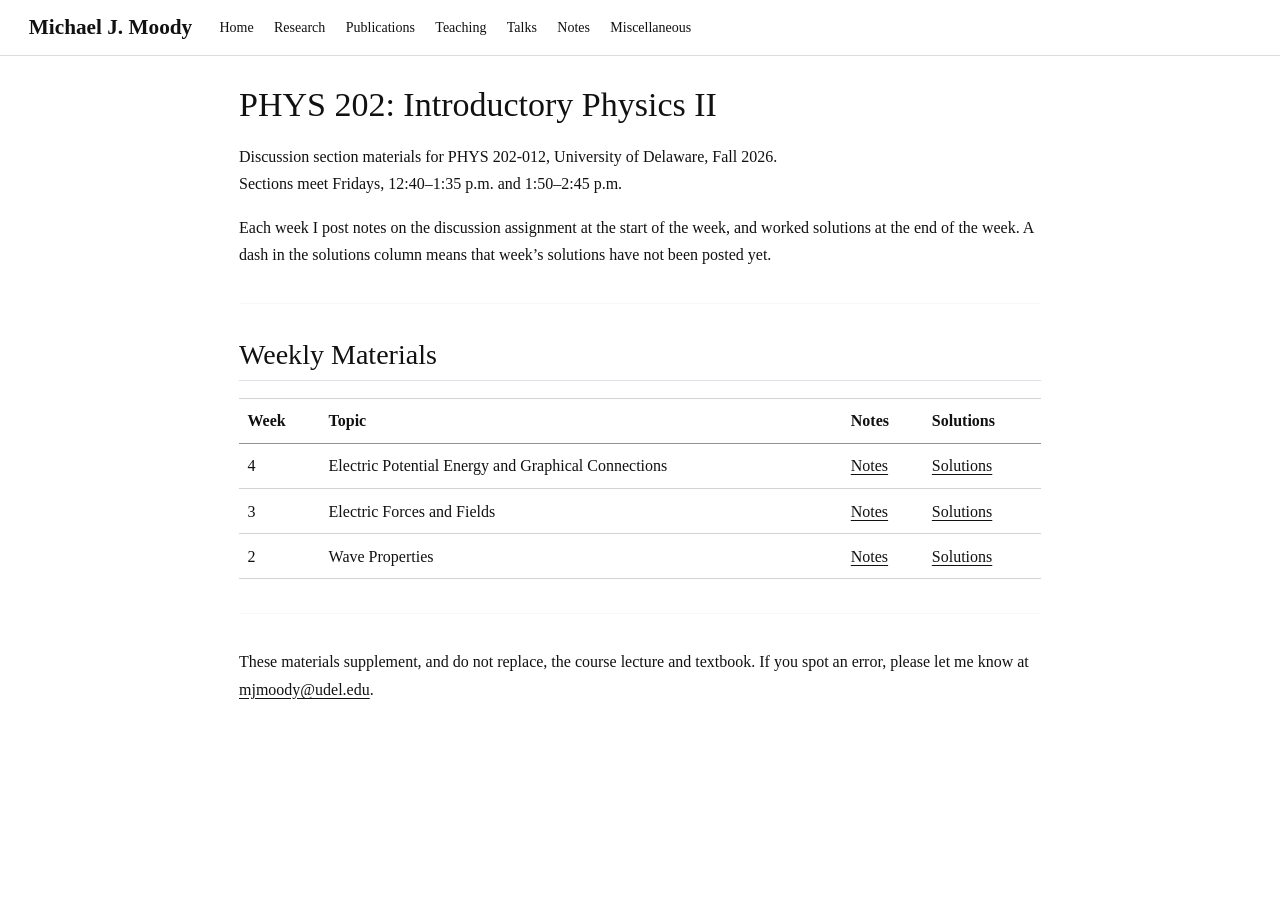
<file: docs/phys202.html>
<!DOCTYPE html>
<html xmlns="http://www.w3.org/1999/xhtml" lang="en" xml:lang="en"><head>

<meta charset="utf-8">
<meta name="generator" content="quarto-1.9.37">

<meta name="viewport" content="width=device-width, initial-scale=1.0, user-scalable=yes">


<title>PHYS 202: Introductory Physics II – Michael J. Moody</title>
<style>
/* Default styles provided by pandoc.
** See https://pandoc.org/MANUAL.html#variables-for-html for config info.
*/
code{white-space: pre-wrap;}
span.smallcaps{font-variant: small-caps;}
div.columns{display: flex; gap: min(4vw, 1.5em);}
div.column{flex: auto; overflow-x: auto;}
div.hanging-indent{margin-left: 1.5em; text-indent: -1.5em;}
ul.task-list{list-style: none;}
ul.task-list li input[type="checkbox"] {
  width: 0.8em;
  margin: 0 0.8em 0.2em -1em; /* quarto-specific, see https://github.com/quarto-dev/quarto-cli/issues/4556 */ 
  vertical-align: middle;
}
</style>


<script src="site_libs/quarto-nav/quarto-nav.js"></script>
<script src="site_libs/clipboard/clipboard.min.js"></script>
<script src="site_libs/quarto-html/quarto.js" type="module"></script>
<script src="site_libs/quarto-html/tabsets/tabsets.js" type="module"></script>
<script src="site_libs/quarto-html/popper.min.js"></script>
<script src="site_libs/quarto-html/tippy.umd.min.js"></script>
<script src="site_libs/quarto-html/anchor.min.js"></script>
<link href="site_libs/quarto-html/tippy.css" rel="stylesheet">
<link href="site_libs/quarto-html/quarto-syntax-highlighting-7f8f88aac4f3542376d5c11b86a4c14d.css" rel="stylesheet" id="quarto-text-highlighting-styles">
<script src="site_libs/bootstrap/bootstrap.min.js"></script>
<link href="site_libs/bootstrap/bootstrap-icons.css" rel="stylesheet">
<link href="site_libs/bootstrap/bootstrap-6033a600180109c3731f6a886c29932c.min.css" rel="stylesheet" append-hash="true" id="quarto-bootstrap" data-mode="light">
<script id="quarto-search-options" type="application/json">{
  "language": {
    "search-no-results-text": "No results",
    "search-matching-documents-text": "matching documents",
    "search-copy-link-title": "Copy link to search",
    "search-hide-matches-text": "Hide additional matches",
    "search-more-match-text": "more match in this document",
    "search-more-matches-text": "more matches in this document",
    "search-clear-button-title": "Clear",
    "search-text-placeholder": "",
    "search-detached-cancel-button-title": "Cancel",
    "search-submit-button-title": "Submit",
    "search-label": "Search"
  }
}</script>


<link rel="stylesheet" href="styles.css">
</head>

<body class="nav-fixed fullcontent quarto-light">

<div id="quarto-search-results"></div>
  <header id="quarto-header" class="headroom fixed-top">
    <nav class="navbar navbar-expand-lg " data-bs-theme="dark">
      <div class="navbar-container container-fluid">
      <div class="navbar-brand-container mx-auto">
    <a class="navbar-brand" href="./index.html">
    <span class="navbar-title">Michael J. Moody</span>
    </a>
  </div>
          <button class="navbar-toggler" type="button" data-bs-toggle="collapse" data-bs-target="#navbarCollapse" aria-controls="navbarCollapse" role="menu" aria-expanded="false" aria-label="Toggle navigation" onclick="if (window.quartoToggleHeadroom) { window.quartoToggleHeadroom(); }">
  <span class="navbar-toggler-icon"></span>
</button>
          <div class="collapse navbar-collapse" id="navbarCollapse">
            <ul class="navbar-nav navbar-nav-scroll me-auto">
  <li class="nav-item">
    <a class="nav-link" href="./index.html"> 
<span class="menu-text">Home</span></a>
  </li>  
  <li class="nav-item">
    <a class="nav-link" href="./research.html"> 
<span class="menu-text">Research</span></a>
  </li>  
  <li class="nav-item">
    <a class="nav-link" href="./publications.html"> 
<span class="menu-text">Publications</span></a>
  </li>  
  <li class="nav-item">
    <a class="nav-link" href="./teaching.html"> 
<span class="menu-text">Teaching</span></a>
  </li>  
  <li class="nav-item">
    <a class="nav-link" href="./talks.html"> 
<span class="menu-text">Talks</span></a>
  </li>  
  <li class="nav-item">
    <a class="nav-link" href="./notes.html"> 
<span class="menu-text">Notes</span></a>
  </li>  
  <li class="nav-item">
    <a class="nav-link" href="./miscellaneous.html"> 
<span class="menu-text">Miscellaneous</span></a>
  </li>  
</ul>
          </div> <!-- /navcollapse -->
            <div class="quarto-navbar-tools">
</div>
      </div> <!-- /container-fluid -->
    </nav>
</header>
<!-- content -->
<div id="quarto-content" class="quarto-container page-columns page-rows-contents page-layout-article page-navbar">
<!-- sidebar -->
<!-- margin-sidebar -->
    
<!-- main -->
<main class="content" id="quarto-document-content">

<header id="title-block-header" class="quarto-title-block default">
<div class="quarto-title">
<h1 class="title">PHYS 202: Introductory Physics II</h1>
</div>



<div class="quarto-title-meta">

    
  
    
  </div>
  


</header>


<p>Discussion section materials for PHYS 202-012, University of Delaware, Fall 2026.<br>
Sections meet Fridays, 12:40–1:35 p.m. and 1:50–2:45 p.m.</p>
<p>Each week I post notes on the discussion assignment at the start of the week, and worked solutions at the end of the week. A dash in the solutions column means that week’s solutions have not been posted yet.</p>
<hr>
<section id="weekly-materials" class="level2">
<h2 class="anchored" data-anchor-id="weekly-materials">Weekly Materials</h2>
<table class="caption-top table">
<thead>
<tr class="header">
<th style="text-align: left;">Week</th>
<th style="text-align: left;">Topic</th>
<th style="text-align: left;">Notes</th>
<th style="text-align: left;">Solutions</th>
</tr>
</thead>
<tbody>
<tr class="odd">
<td style="text-align: left;">4</td>
<td style="text-align: left;">Electric Potential Energy and Graphical Connections</td>
<td style="text-align: left;"><a href="files/phys202/week04_notes.pdf">Notes</a></td>
<td style="text-align: left;"><a href="files/phys202/week04_solutions.pdf">Solutions</a></td>
</tr>
<tr class="even">
<td style="text-align: left;">3</td>
<td style="text-align: left;">Electric Forces and Fields</td>
<td style="text-align: left;"><a href="files/phys202/week03_notes.pdf">Notes</a></td>
<td style="text-align: left;"><a href="files/phys202/week03_solutions.pdf">Solutions</a></td>
</tr>
<tr class="odd">
<td style="text-align: left;">2</td>
<td style="text-align: left;">Wave Properties</td>
<td style="text-align: left;"><a href="files/phys202/week02_notes.pdf">Notes</a></td>
<td style="text-align: left;"><a href="files/phys202/week02_solutions.pdf">Solutions</a></td>
</tr>
</tbody>
</table>
<hr>
<p>These materials supplement, and do not replace, the course lecture and textbook. If you spot an error, please let me know at <a href="mailto:mjmoody@udel.edu">mjmoody@udel.edu</a>.</p>


</section>

</main> <!-- /main -->
<script id="quarto-html-after-body" type="application/javascript">
  window.document.addEventListener("DOMContentLoaded", function (event) {
    const icon = "";
    const anchorJS = new window.AnchorJS();
    anchorJS.options = {
      placement: 'right',
      icon: icon
    };
    anchorJS.add('.anchored');
    const isCodeAnnotation = (el) => {
      for (const clz of el.classList) {
        if (clz.startsWith('code-annotation-')) {                     
          return true;
        }
      }
      return false;
    }
    const onCopySuccess = function(e) {
      // button target
      const button = e.trigger;
      // don't keep focus
      button.blur();
      // flash "checked"
      button.classList.add('code-copy-button-checked');
      var currentTitle = button.getAttribute("title");
      button.setAttribute("title", "Copied!");
      let tooltip;
      if (window.bootstrap) {
        button.setAttribute("data-bs-toggle", "tooltip");
        button.setAttribute("data-bs-placement", "left");
        button.setAttribute("data-bs-title", "Copied!");
        tooltip = new bootstrap.Tooltip(button, 
          { trigger: "manual", 
            customClass: "code-copy-button-tooltip",
            offset: [0, -8]});
        tooltip.show();    
      }
      setTimeout(function() {
        if (tooltip) {
          tooltip.hide();
          button.removeAttribute("data-bs-title");
          button.removeAttribute("data-bs-toggle");
          button.removeAttribute("data-bs-placement");
        }
        button.setAttribute("title", currentTitle);
        button.classList.remove('code-copy-button-checked');
      }, 1000);
      // clear code selection
      e.clearSelection();
    }
    const getTextToCopy = function(trigger) {
      const outerScaffold = trigger.parentElement.cloneNode(true);
      const codeEl = outerScaffold.querySelector('code');
      for (const childEl of codeEl.children) {
        if (isCodeAnnotation(childEl)) {
          childEl.remove();
        }
      }
      return codeEl.innerText;
    }
    const clipboard = new window.ClipboardJS('.code-copy-button:not([data-in-quarto-modal])', {
      text: getTextToCopy
    });
    clipboard.on('success', onCopySuccess);
    if (window.document.getElementById('quarto-embedded-source-code-modal')) {
      const clipboardModal = new window.ClipboardJS('.code-copy-button[data-in-quarto-modal]', {
        text: getTextToCopy,
        container: window.document.getElementById('quarto-embedded-source-code-modal')
      });
      clipboardModal.on('success', onCopySuccess);
    }
      var localhostRegex = new RegExp(/^(?:http|https):\/\/localhost\:?[0-9]*\//);
      var mailtoRegex = new RegExp(/^mailto:/);
        var filterRegex = new RegExp('/' + window.location.host + '/');
      var isInternal = (href) => {
          return filterRegex.test(href) || localhostRegex.test(href) || mailtoRegex.test(href);
      }
      // Inspect non-navigation links and adorn them if external
     var links = window.document.querySelectorAll('a[href]:not(.nav-link):not(.navbar-brand):not(.toc-action):not(.sidebar-link):not(.sidebar-item-toggle):not(.pagination-link):not(.no-external):not([aria-hidden]):not(.dropdown-item):not(.quarto-navigation-tool):not(.about-link)');
      for (var i=0; i<links.length; i++) {
        const link = links[i];
        if (!isInternal(link.href)) {
          // undo the damage that might have been done by quarto-nav.js in the case of
          // links that we want to consider external
          if (link.dataset.originalHref !== undefined) {
            link.href = link.dataset.originalHref;
          }
        }
      }
    function tippyHover(el, contentFn, onTriggerFn, onUntriggerFn) {
      const config = {
        allowHTML: true,
        maxWidth: 500,
        delay: 100,
        arrow: false,
        appendTo: function(el) {
            return el.parentElement;
        },
        interactive: true,
        interactiveBorder: 10,
        theme: 'quarto',
        placement: 'bottom-start',
      };
      if (contentFn) {
        config.content = contentFn;
      }
      if (onTriggerFn) {
        config.onTrigger = onTriggerFn;
      }
      if (onUntriggerFn) {
        config.onUntrigger = onUntriggerFn;
      }
      window.tippy(el, config); 
    }
    const noterefs = window.document.querySelectorAll('a[role="doc-noteref"]');
    for (var i=0; i<noterefs.length; i++) {
      const ref = noterefs[i];
      tippyHover(ref, function() {
        // use id or data attribute instead here
        let href = ref.getAttribute('data-footnote-href') || ref.getAttribute('href');
        try { href = new URL(href).hash; } catch {}
        const id = href.replace(/^#\/?/, "");
        const note = window.document.getElementById(id);
        if (note) {
          return note.innerHTML;
        } else {
          return "";
        }
      });
    }
    const xrefs = window.document.querySelectorAll('a.quarto-xref');
    const processXRef = (id, note) => {
      // Strip column container classes
      const stripColumnClz = (el) => {
        el.classList.remove("page-full", "page-columns");
        if (el.children) {
          for (const child of el.children) {
            stripColumnClz(child);
          }
        }
      }
      stripColumnClz(note)
      if (id === null || id.startsWith('sec-')) {
        // Special case sections, only their first couple elements
        const container = document.createElement("div");
        if (note.children && note.children.length > 2) {
          container.appendChild(note.children[0].cloneNode(true));
          for (let i = 1; i < note.children.length; i++) {
            const child = note.children[i];
            if (child.tagName === "P" && child.innerText === "") {
              continue;
            } else {
              container.appendChild(child.cloneNode(true));
              break;
            }
          }
          if (window.Quarto?.typesetMath) {
            window.Quarto.typesetMath(container);
          }
          return container.innerHTML
        } else {
          if (window.Quarto?.typesetMath) {
            window.Quarto.typesetMath(note);
          }
          return note.innerHTML;
        }
      } else {
        // Remove any anchor links if they are present
        const anchorLink = note.querySelector('a.anchorjs-link');
        if (anchorLink) {
          anchorLink.remove();
        }
        if (window.Quarto?.typesetMath) {
          window.Quarto.typesetMath(note);
        }
        if (note.classList.contains("callout")) {
          return note.outerHTML;
        } else {
          return note.innerHTML;
        }
      }
    }
    for (var i=0; i<xrefs.length; i++) {
      const xref = xrefs[i];
      tippyHover(xref, undefined, function(instance) {
        instance.disable();
        let url = xref.getAttribute('href');
        let hash = undefined; 
        if (url.startsWith('#')) {
          hash = url;
        } else {
          try { hash = new URL(url).hash; } catch {}
        }
        if (hash) {
          const id = hash.replace(/^#\/?/, "");
          const note = window.document.getElementById(id);
          if (note !== null) {
            try {
              const html = processXRef(id, note.cloneNode(true));
              instance.setContent(html);
            } finally {
              instance.enable();
              instance.show();
            }
          } else {
            // See if we can fetch this
            fetch(url.split('#')[0])
            .then(res => res.text())
            .then(html => {
              const parser = new DOMParser();
              const htmlDoc = parser.parseFromString(html, "text/html");
              const note = htmlDoc.getElementById(id);
              if (note !== null) {
                const html = processXRef(id, note);
                instance.setContent(html);
              } 
            }).finally(() => {
              instance.enable();
              instance.show();
            });
          }
        } else {
          // See if we can fetch a full url (with no hash to target)
          // This is a special case and we should probably do some content thinning / targeting
          fetch(url)
          .then(res => res.text())
          .then(html => {
            const parser = new DOMParser();
            const htmlDoc = parser.parseFromString(html, "text/html");
            const note = htmlDoc.querySelector('main.content');
            if (note !== null) {
              // This should only happen for chapter cross references
              // (since there is no id in the URL)
              // remove the first header
              if (note.children.length > 0 && note.children[0].tagName === "HEADER") {
                note.children[0].remove();
              }
              const html = processXRef(null, note);
              instance.setContent(html);
            } 
          }).finally(() => {
            instance.enable();
            instance.show();
          });
        }
      }, function(instance) {
      });
    }
        let selectedAnnoteEl;
        const selectorForAnnotation = ( cell, annotation) => {
          let cellAttr = 'data-code-cell="' + cell + '"';
          let lineAttr = 'data-code-annotation="' +  annotation + '"';
          const selector = 'span[' + cellAttr + '][' + lineAttr + ']';
          return selector;
        }
        const selectCodeLines = (annoteEl) => {
          const doc = window.document;
          const targetCell = annoteEl.getAttribute("data-target-cell");
          const targetAnnotation = annoteEl.getAttribute("data-target-annotation");
          const annoteSpan = window.document.querySelector(selectorForAnnotation(targetCell, targetAnnotation));
          const lines = annoteSpan.getAttribute("data-code-lines").split(",");
          const lineIds = lines.map((line) => {
            return targetCell + "-" + line;
          })
          let top = null;
          let height = null;
          let parent = null;
          if (lineIds.length > 0) {
              //compute the position of the single el (top and bottom and make a div)
              const el = window.document.getElementById(lineIds[0]);
              top = el.offsetTop;
              height = el.offsetHeight;
              parent = el.parentElement.parentElement;
            if (lineIds.length > 1) {
              const lastEl = window.document.getElementById(lineIds[lineIds.length - 1]);
              const bottom = lastEl.offsetTop + lastEl.offsetHeight;
              height = bottom - top;
            }
            if (top !== null && height !== null && parent !== null) {
              // cook up a div (if necessary) and position it 
              let div = window.document.getElementById("code-annotation-line-highlight");
              if (div === null) {
                div = window.document.createElement("div");
                div.setAttribute("id", "code-annotation-line-highlight");
                div.style.position = 'absolute';
                parent.appendChild(div);
              }
              div.style.top = top - 2 + "px";
              div.style.height = height + 4 + "px";
              div.style.left = 0;
              let gutterDiv = window.document.getElementById("code-annotation-line-highlight-gutter");
              if (gutterDiv === null) {
                gutterDiv = window.document.createElement("div");
                gutterDiv.setAttribute("id", "code-annotation-line-highlight-gutter");
                gutterDiv.style.position = 'absolute';
                const codeCell = window.document.getElementById(targetCell);
                const gutter = codeCell.querySelector('.code-annotation-gutter');
                gutter.appendChild(gutterDiv);
              }
              gutterDiv.style.top = top - 2 + "px";
              gutterDiv.style.height = height + 4 + "px";
            }
            selectedAnnoteEl = annoteEl;
          }
        };
        const unselectCodeLines = () => {
          const elementsIds = ["code-annotation-line-highlight", "code-annotation-line-highlight-gutter"];
          elementsIds.forEach((elId) => {
            const div = window.document.getElementById(elId);
            if (div) {
              div.remove();
            }
          });
          selectedAnnoteEl = undefined;
        };
          // Handle positioning of the toggle
      window.addEventListener(
        "resize",
        throttle(() => {
          elRect = undefined;
          if (selectedAnnoteEl) {
            selectCodeLines(selectedAnnoteEl);
          }
        }, 10)
      );
      function throttle(fn, ms) {
      let throttle = false;
      let timer;
        return (...args) => {
          if(!throttle) { // first call gets through
              fn.apply(this, args);
              throttle = true;
          } else { // all the others get throttled
              if(timer) clearTimeout(timer); // cancel #2
              timer = setTimeout(() => {
                fn.apply(this, args);
                timer = throttle = false;
              }, ms);
          }
        };
      }
        // Attach click handler to the DT
        const annoteDls = window.document.querySelectorAll('dt[data-target-cell]');
        for (const annoteDlNode of annoteDls) {
          annoteDlNode.addEventListener('click', (event) => {
            const clickedEl = event.target;
            if (clickedEl !== selectedAnnoteEl) {
              unselectCodeLines();
              const activeEl = window.document.querySelector('dt[data-target-cell].code-annotation-active');
              if (activeEl) {
                activeEl.classList.remove('code-annotation-active');
              }
              selectCodeLines(clickedEl);
              clickedEl.classList.add('code-annotation-active');
            } else {
              // Unselect the line
              unselectCodeLines();
              clickedEl.classList.remove('code-annotation-active');
            }
          });
        }
    const findCites = (el) => {
      const parentEl = el.parentElement;
      if (parentEl) {
        const cites = parentEl.dataset.cites;
        if (cites) {
          return {
            el,
            cites: cites.split(' ')
          };
        } else {
          return findCites(el.parentElement)
        }
      } else {
        return undefined;
      }
    };
    var bibliorefs = window.document.querySelectorAll('a[role="doc-biblioref"]');
    for (var i=0; i<bibliorefs.length; i++) {
      const ref = bibliorefs[i];
      const citeInfo = findCites(ref);
      if (citeInfo) {
        tippyHover(citeInfo.el, function() {
          var popup = window.document.createElement('div');
          citeInfo.cites.forEach(function(cite) {
            var citeDiv = window.document.createElement('div');
            citeDiv.classList.add('hanging-indent');
            citeDiv.classList.add('csl-entry');
            var biblioDiv = window.document.getElementById('ref-' + cite);
            if (biblioDiv) {
              citeDiv.innerHTML = biblioDiv.innerHTML;
            }
            popup.appendChild(citeDiv);
          });
          return popup.innerHTML;
        });
      }
    }
  });
  </script>
</div> <!-- /content -->




</body></html>
</file>
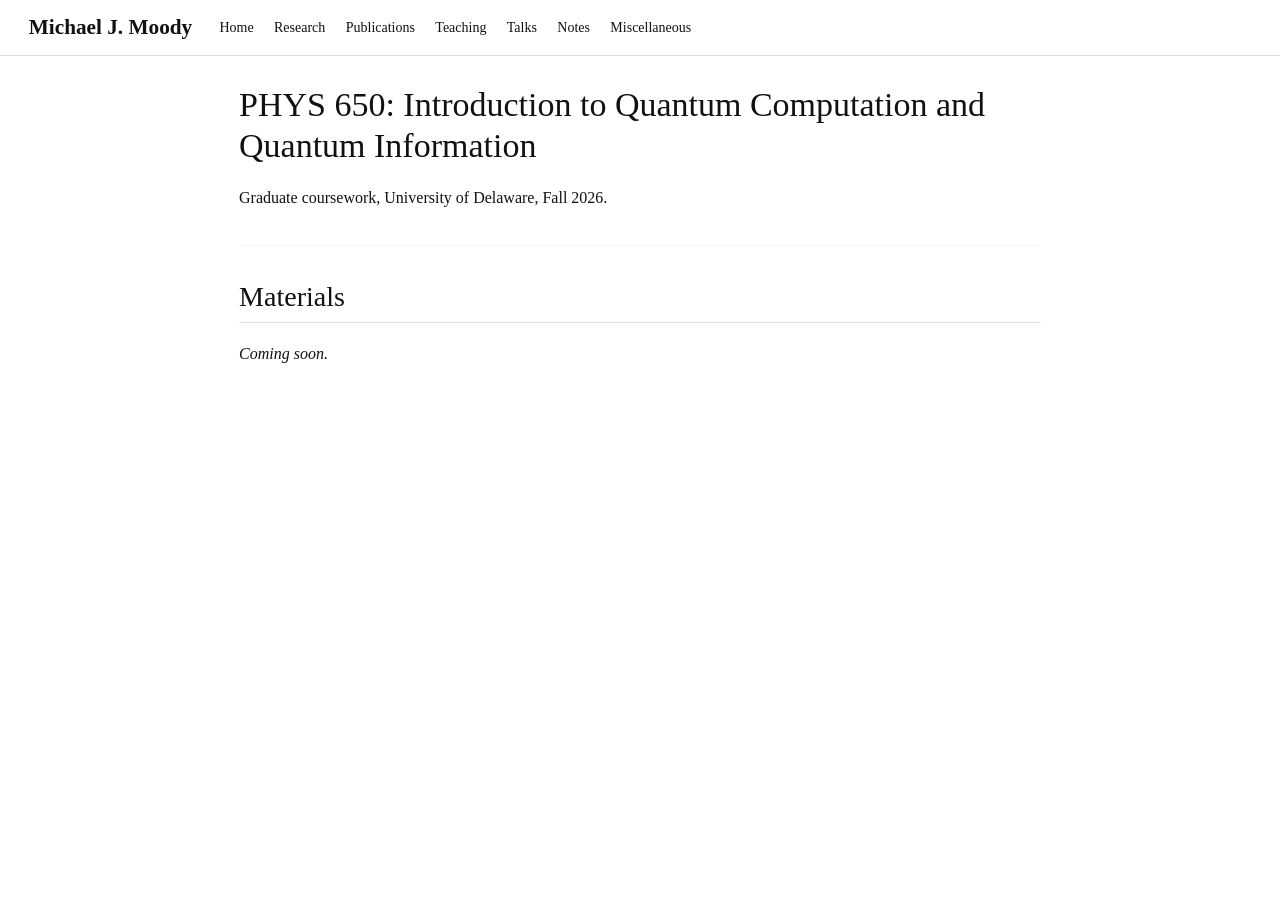
<file: docs/phys650.html>
<!DOCTYPE html>
<html xmlns="http://www.w3.org/1999/xhtml" lang="en" xml:lang="en"><head>

<meta charset="utf-8">
<meta name="generator" content="quarto-1.9.37">

<meta name="viewport" content="width=device-width, initial-scale=1.0, user-scalable=yes">


<title>PHYS 650: Introduction to Quantum Computation and Quantum Information – Michael J. Moody</title>
<style>
/* Default styles provided by pandoc.
** See https://pandoc.org/MANUAL.html#variables-for-html for config info.
*/
code{white-space: pre-wrap;}
span.smallcaps{font-variant: small-caps;}
div.columns{display: flex; gap: min(4vw, 1.5em);}
div.column{flex: auto; overflow-x: auto;}
div.hanging-indent{margin-left: 1.5em; text-indent: -1.5em;}
ul.task-list{list-style: none;}
ul.task-list li input[type="checkbox"] {
  width: 0.8em;
  margin: 0 0.8em 0.2em -1em; /* quarto-specific, see https://github.com/quarto-dev/quarto-cli/issues/4556 */ 
  vertical-align: middle;
}
</style>


<script src="site_libs/quarto-nav/quarto-nav.js"></script>
<script src="site_libs/clipboard/clipboard.min.js"></script>
<script src="site_libs/quarto-html/quarto.js" type="module"></script>
<script src="site_libs/quarto-html/tabsets/tabsets.js" type="module"></script>
<script src="site_libs/quarto-html/popper.min.js"></script>
<script src="site_libs/quarto-html/tippy.umd.min.js"></script>
<script src="site_libs/quarto-html/anchor.min.js"></script>
<link href="site_libs/quarto-html/tippy.css" rel="stylesheet">
<link href="site_libs/quarto-html/quarto-syntax-highlighting-7f8f88aac4f3542376d5c11b86a4c14d.css" rel="stylesheet" id="quarto-text-highlighting-styles">
<script src="site_libs/bootstrap/bootstrap.min.js"></script>
<link href="site_libs/bootstrap/bootstrap-icons.css" rel="stylesheet">
<link href="site_libs/bootstrap/bootstrap-6033a600180109c3731f6a886c29932c.min.css" rel="stylesheet" append-hash="true" id="quarto-bootstrap" data-mode="light">
<script id="quarto-search-options" type="application/json">{
  "language": {
    "search-no-results-text": "No results",
    "search-matching-documents-text": "matching documents",
    "search-copy-link-title": "Copy link to search",
    "search-hide-matches-text": "Hide additional matches",
    "search-more-match-text": "more match in this document",
    "search-more-matches-text": "more matches in this document",
    "search-clear-button-title": "Clear",
    "search-text-placeholder": "",
    "search-detached-cancel-button-title": "Cancel",
    "search-submit-button-title": "Submit",
    "search-label": "Search"
  }
}</script>


<link rel="stylesheet" href="styles.css">
</head>

<body class="nav-fixed fullcontent quarto-light">

<div id="quarto-search-results"></div>
  <header id="quarto-header" class="headroom fixed-top">
    <nav class="navbar navbar-expand-lg " data-bs-theme="dark">
      <div class="navbar-container container-fluid">
      <div class="navbar-brand-container mx-auto">
    <a class="navbar-brand" href="./index.html">
    <span class="navbar-title">Michael J. Moody</span>
    </a>
  </div>
          <button class="navbar-toggler" type="button" data-bs-toggle="collapse" data-bs-target="#navbarCollapse" aria-controls="navbarCollapse" role="menu" aria-expanded="false" aria-label="Toggle navigation" onclick="if (window.quartoToggleHeadroom) { window.quartoToggleHeadroom(); }">
  <span class="navbar-toggler-icon"></span>
</button>
          <div class="collapse navbar-collapse" id="navbarCollapse">
            <ul class="navbar-nav navbar-nav-scroll me-auto">
  <li class="nav-item">
    <a class="nav-link" href="./index.html"> 
<span class="menu-text">Home</span></a>
  </li>  
  <li class="nav-item">
    <a class="nav-link" href="./research.html"> 
<span class="menu-text">Research</span></a>
  </li>  
  <li class="nav-item">
    <a class="nav-link" href="./publications.html"> 
<span class="menu-text">Publications</span></a>
  </li>  
  <li class="nav-item">
    <a class="nav-link" href="./teaching.html"> 
<span class="menu-text">Teaching</span></a>
  </li>  
  <li class="nav-item">
    <a class="nav-link" href="./talks.html"> 
<span class="menu-text">Talks</span></a>
  </li>  
  <li class="nav-item">
    <a class="nav-link" href="./notes.html"> 
<span class="menu-text">Notes</span></a>
  </li>  
  <li class="nav-item">
    <a class="nav-link" href="./miscellaneous.html"> 
<span class="menu-text">Miscellaneous</span></a>
  </li>  
</ul>
          </div> <!-- /navcollapse -->
            <div class="quarto-navbar-tools">
</div>
      </div> <!-- /container-fluid -->
    </nav>
</header>
<!-- content -->
<div id="quarto-content" class="quarto-container page-columns page-rows-contents page-layout-article page-navbar">
<!-- sidebar -->
<!-- margin-sidebar -->
    
<!-- main -->
<main class="content" id="quarto-document-content">

<header id="title-block-header" class="quarto-title-block default">
<div class="quarto-title">
<h1 class="title">PHYS 650: Introduction to Quantum Computation and Quantum Information</h1>
</div>



<div class="quarto-title-meta">

    
  
    
  </div>
  


</header>


<p>Graduate coursework, University of Delaware, Fall 2026.</p>
<hr>
<section id="materials" class="level2">
<h2 class="anchored" data-anchor-id="materials">Materials</h2>
<p><em>Coming soon.</em></p>


</section>

</main> <!-- /main -->
<script id="quarto-html-after-body" type="application/javascript">
  window.document.addEventListener("DOMContentLoaded", function (event) {
    const icon = "";
    const anchorJS = new window.AnchorJS();
    anchorJS.options = {
      placement: 'right',
      icon: icon
    };
    anchorJS.add('.anchored');
    const isCodeAnnotation = (el) => {
      for (const clz of el.classList) {
        if (clz.startsWith('code-annotation-')) {                     
          return true;
        }
      }
      return false;
    }
    const onCopySuccess = function(e) {
      // button target
      const button = e.trigger;
      // don't keep focus
      button.blur();
      // flash "checked"
      button.classList.add('code-copy-button-checked');
      var currentTitle = button.getAttribute("title");
      button.setAttribute("title", "Copied!");
      let tooltip;
      if (window.bootstrap) {
        button.setAttribute("data-bs-toggle", "tooltip");
        button.setAttribute("data-bs-placement", "left");
        button.setAttribute("data-bs-title", "Copied!");
        tooltip = new bootstrap.Tooltip(button, 
          { trigger: "manual", 
            customClass: "code-copy-button-tooltip",
            offset: [0, -8]});
        tooltip.show();    
      }
      setTimeout(function() {
        if (tooltip) {
          tooltip.hide();
          button.removeAttribute("data-bs-title");
          button.removeAttribute("data-bs-toggle");
          button.removeAttribute("data-bs-placement");
        }
        button.setAttribute("title", currentTitle);
        button.classList.remove('code-copy-button-checked');
      }, 1000);
      // clear code selection
      e.clearSelection();
    }
    const getTextToCopy = function(trigger) {
      const outerScaffold = trigger.parentElement.cloneNode(true);
      const codeEl = outerScaffold.querySelector('code');
      for (const childEl of codeEl.children) {
        if (isCodeAnnotation(childEl)) {
          childEl.remove();
        }
      }
      return codeEl.innerText;
    }
    const clipboard = new window.ClipboardJS('.code-copy-button:not([data-in-quarto-modal])', {
      text: getTextToCopy
    });
    clipboard.on('success', onCopySuccess);
    if (window.document.getElementById('quarto-embedded-source-code-modal')) {
      const clipboardModal = new window.ClipboardJS('.code-copy-button[data-in-quarto-modal]', {
        text: getTextToCopy,
        container: window.document.getElementById('quarto-embedded-source-code-modal')
      });
      clipboardModal.on('success', onCopySuccess);
    }
      var localhostRegex = new RegExp(/^(?:http|https):\/\/localhost\:?[0-9]*\//);
      var mailtoRegex = new RegExp(/^mailto:/);
        var filterRegex = new RegExp('/' + window.location.host + '/');
      var isInternal = (href) => {
          return filterRegex.test(href) || localhostRegex.test(href) || mailtoRegex.test(href);
      }
      // Inspect non-navigation links and adorn them if external
     var links = window.document.querySelectorAll('a[href]:not(.nav-link):not(.navbar-brand):not(.toc-action):not(.sidebar-link):not(.sidebar-item-toggle):not(.pagination-link):not(.no-external):not([aria-hidden]):not(.dropdown-item):not(.quarto-navigation-tool):not(.about-link)');
      for (var i=0; i<links.length; i++) {
        const link = links[i];
        if (!isInternal(link.href)) {
          // undo the damage that might have been done by quarto-nav.js in the case of
          // links that we want to consider external
          if (link.dataset.originalHref !== undefined) {
            link.href = link.dataset.originalHref;
          }
        }
      }
    function tippyHover(el, contentFn, onTriggerFn, onUntriggerFn) {
      const config = {
        allowHTML: true,
        maxWidth: 500,
        delay: 100,
        arrow: false,
        appendTo: function(el) {
            return el.parentElement;
        },
        interactive: true,
        interactiveBorder: 10,
        theme: 'quarto',
        placement: 'bottom-start',
      };
      if (contentFn) {
        config.content = contentFn;
      }
      if (onTriggerFn) {
        config.onTrigger = onTriggerFn;
      }
      if (onUntriggerFn) {
        config.onUntrigger = onUntriggerFn;
      }
      window.tippy(el, config); 
    }
    const noterefs = window.document.querySelectorAll('a[role="doc-noteref"]');
    for (var i=0; i<noterefs.length; i++) {
      const ref = noterefs[i];
      tippyHover(ref, function() {
        // use id or data attribute instead here
        let href = ref.getAttribute('data-footnote-href') || ref.getAttribute('href');
        try { href = new URL(href).hash; } catch {}
        const id = href.replace(/^#\/?/, "");
        const note = window.document.getElementById(id);
        if (note) {
          return note.innerHTML;
        } else {
          return "";
        }
      });
    }
    const xrefs = window.document.querySelectorAll('a.quarto-xref');
    const processXRef = (id, note) => {
      // Strip column container classes
      const stripColumnClz = (el) => {
        el.classList.remove("page-full", "page-columns");
        if (el.children) {
          for (const child of el.children) {
            stripColumnClz(child);
          }
        }
      }
      stripColumnClz(note)
      if (id === null || id.startsWith('sec-')) {
        // Special case sections, only their first couple elements
        const container = document.createElement("div");
        if (note.children && note.children.length > 2) {
          container.appendChild(note.children[0].cloneNode(true));
          for (let i = 1; i < note.children.length; i++) {
            const child = note.children[i];
            if (child.tagName === "P" && child.innerText === "") {
              continue;
            } else {
              container.appendChild(child.cloneNode(true));
              break;
            }
          }
          if (window.Quarto?.typesetMath) {
            window.Quarto.typesetMath(container);
          }
          return container.innerHTML
        } else {
          if (window.Quarto?.typesetMath) {
            window.Quarto.typesetMath(note);
          }
          return note.innerHTML;
        }
      } else {
        // Remove any anchor links if they are present
        const anchorLink = note.querySelector('a.anchorjs-link');
        if (anchorLink) {
          anchorLink.remove();
        }
        if (window.Quarto?.typesetMath) {
          window.Quarto.typesetMath(note);
        }
        if (note.classList.contains("callout")) {
          return note.outerHTML;
        } else {
          return note.innerHTML;
        }
      }
    }
    for (var i=0; i<xrefs.length; i++) {
      const xref = xrefs[i];
      tippyHover(xref, undefined, function(instance) {
        instance.disable();
        let url = xref.getAttribute('href');
        let hash = undefined; 
        if (url.startsWith('#')) {
          hash = url;
        } else {
          try { hash = new URL(url).hash; } catch {}
        }
        if (hash) {
          const id = hash.replace(/^#\/?/, "");
          const note = window.document.getElementById(id);
          if (note !== null) {
            try {
              const html = processXRef(id, note.cloneNode(true));
              instance.setContent(html);
            } finally {
              instance.enable();
              instance.show();
            }
          } else {
            // See if we can fetch this
            fetch(url.split('#')[0])
            .then(res => res.text())
            .then(html => {
              const parser = new DOMParser();
              const htmlDoc = parser.parseFromString(html, "text/html");
              const note = htmlDoc.getElementById(id);
              if (note !== null) {
                const html = processXRef(id, note);
                instance.setContent(html);
              } 
            }).finally(() => {
              instance.enable();
              instance.show();
            });
          }
        } else {
          // See if we can fetch a full url (with no hash to target)
          // This is a special case and we should probably do some content thinning / targeting
          fetch(url)
          .then(res => res.text())
          .then(html => {
            const parser = new DOMParser();
            const htmlDoc = parser.parseFromString(html, "text/html");
            const note = htmlDoc.querySelector('main.content');
            if (note !== null) {
              // This should only happen for chapter cross references
              // (since there is no id in the URL)
              // remove the first header
              if (note.children.length > 0 && note.children[0].tagName === "HEADER") {
                note.children[0].remove();
              }
              const html = processXRef(null, note);
              instance.setContent(html);
            } 
          }).finally(() => {
            instance.enable();
            instance.show();
          });
        }
      }, function(instance) {
      });
    }
        let selectedAnnoteEl;
        const selectorForAnnotation = ( cell, annotation) => {
          let cellAttr = 'data-code-cell="' + cell + '"';
          let lineAttr = 'data-code-annotation="' +  annotation + '"';
          const selector = 'span[' + cellAttr + '][' + lineAttr + ']';
          return selector;
        }
        const selectCodeLines = (annoteEl) => {
          const doc = window.document;
          const targetCell = annoteEl.getAttribute("data-target-cell");
          const targetAnnotation = annoteEl.getAttribute("data-target-annotation");
          const annoteSpan = window.document.querySelector(selectorForAnnotation(targetCell, targetAnnotation));
          const lines = annoteSpan.getAttribute("data-code-lines").split(",");
          const lineIds = lines.map((line) => {
            return targetCell + "-" + line;
          })
          let top = null;
          let height = null;
          let parent = null;
          if (lineIds.length > 0) {
              //compute the position of the single el (top and bottom and make a div)
              const el = window.document.getElementById(lineIds[0]);
              top = el.offsetTop;
              height = el.offsetHeight;
              parent = el.parentElement.parentElement;
            if (lineIds.length > 1) {
              const lastEl = window.document.getElementById(lineIds[lineIds.length - 1]);
              const bottom = lastEl.offsetTop + lastEl.offsetHeight;
              height = bottom - top;
            }
            if (top !== null && height !== null && parent !== null) {
              // cook up a div (if necessary) and position it 
              let div = window.document.getElementById("code-annotation-line-highlight");
              if (div === null) {
                div = window.document.createElement("div");
                div.setAttribute("id", "code-annotation-line-highlight");
                div.style.position = 'absolute';
                parent.appendChild(div);
              }
              div.style.top = top - 2 + "px";
              div.style.height = height + 4 + "px";
              div.style.left = 0;
              let gutterDiv = window.document.getElementById("code-annotation-line-highlight-gutter");
              if (gutterDiv === null) {
                gutterDiv = window.document.createElement("div");
                gutterDiv.setAttribute("id", "code-annotation-line-highlight-gutter");
                gutterDiv.style.position = 'absolute';
                const codeCell = window.document.getElementById(targetCell);
                const gutter = codeCell.querySelector('.code-annotation-gutter');
                gutter.appendChild(gutterDiv);
              }
              gutterDiv.style.top = top - 2 + "px";
              gutterDiv.style.height = height + 4 + "px";
            }
            selectedAnnoteEl = annoteEl;
          }
        };
        const unselectCodeLines = () => {
          const elementsIds = ["code-annotation-line-highlight", "code-annotation-line-highlight-gutter"];
          elementsIds.forEach((elId) => {
            const div = window.document.getElementById(elId);
            if (div) {
              div.remove();
            }
          });
          selectedAnnoteEl = undefined;
        };
          // Handle positioning of the toggle
      window.addEventListener(
        "resize",
        throttle(() => {
          elRect = undefined;
          if (selectedAnnoteEl) {
            selectCodeLines(selectedAnnoteEl);
          }
        }, 10)
      );
      function throttle(fn, ms) {
      let throttle = false;
      let timer;
        return (...args) => {
          if(!throttle) { // first call gets through
              fn.apply(this, args);
              throttle = true;
          } else { // all the others get throttled
              if(timer) clearTimeout(timer); // cancel #2
              timer = setTimeout(() => {
                fn.apply(this, args);
                timer = throttle = false;
              }, ms);
          }
        };
      }
        // Attach click handler to the DT
        const annoteDls = window.document.querySelectorAll('dt[data-target-cell]');
        for (const annoteDlNode of annoteDls) {
          annoteDlNode.addEventListener('click', (event) => {
            const clickedEl = event.target;
            if (clickedEl !== selectedAnnoteEl) {
              unselectCodeLines();
              const activeEl = window.document.querySelector('dt[data-target-cell].code-annotation-active');
              if (activeEl) {
                activeEl.classList.remove('code-annotation-active');
              }
              selectCodeLines(clickedEl);
              clickedEl.classList.add('code-annotation-active');
            } else {
              // Unselect the line
              unselectCodeLines();
              clickedEl.classList.remove('code-annotation-active');
            }
          });
        }
    const findCites = (el) => {
      const parentEl = el.parentElement;
      if (parentEl) {
        const cites = parentEl.dataset.cites;
        if (cites) {
          return {
            el,
            cites: cites.split(' ')
          };
        } else {
          return findCites(el.parentElement)
        }
      } else {
        return undefined;
      }
    };
    var bibliorefs = window.document.querySelectorAll('a[role="doc-biblioref"]');
    for (var i=0; i<bibliorefs.length; i++) {
      const ref = bibliorefs[i];
      const citeInfo = findCites(ref);
      if (citeInfo) {
        tippyHover(citeInfo.el, function() {
          var popup = window.document.createElement('div');
          citeInfo.cites.forEach(function(cite) {
            var citeDiv = window.document.createElement('div');
            citeDiv.classList.add('hanging-indent');
            citeDiv.classList.add('csl-entry');
            var biblioDiv = window.document.getElementById('ref-' + cite);
            if (biblioDiv) {
              citeDiv.innerHTML = biblioDiv.innerHTML;
            }
            popup.appendChild(citeDiv);
          });
          return popup.innerHTML;
        });
      }
    }
  });
  </script>
</div> <!-- /content -->




</body></html>
</file>
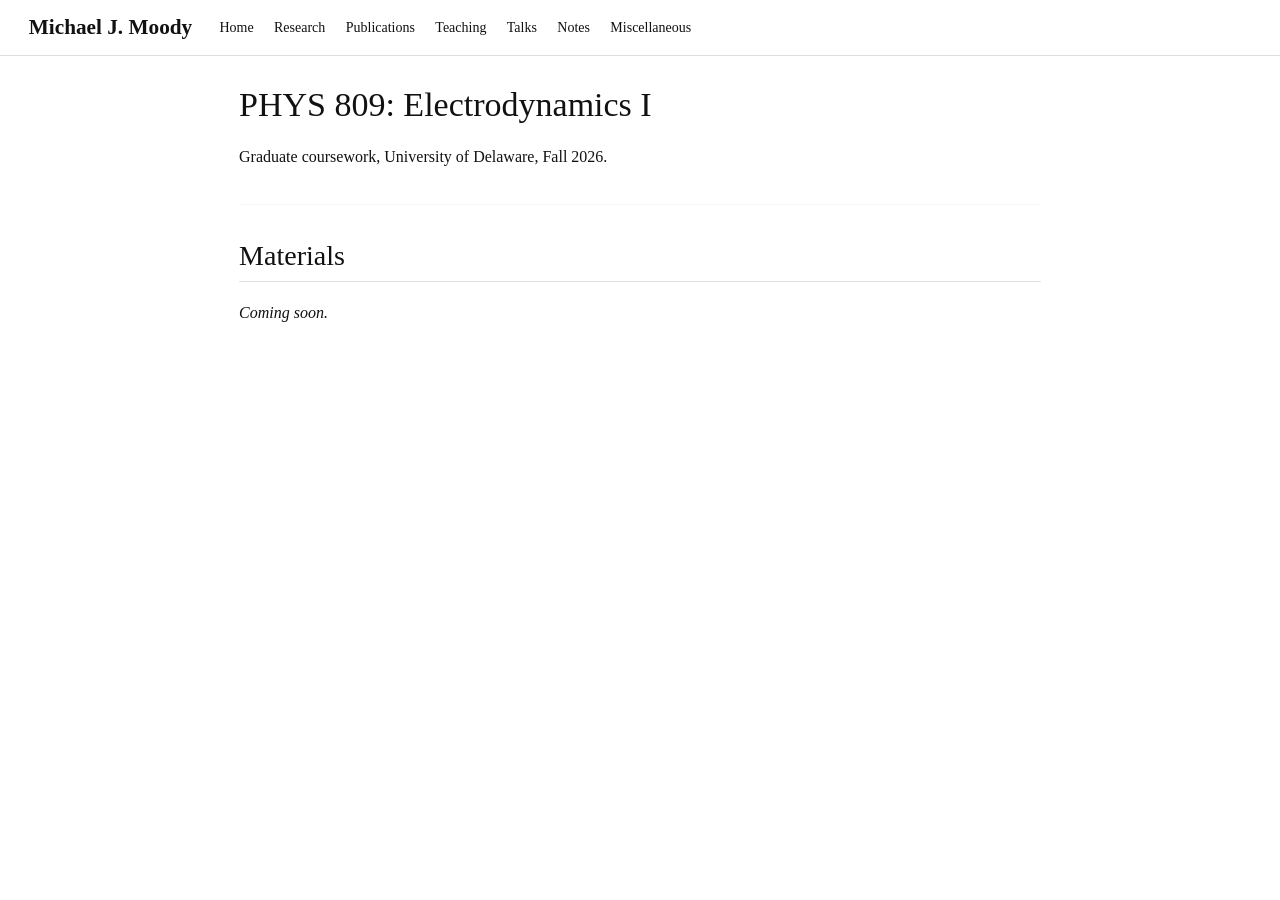
<file: docs/phys809.html>
<!DOCTYPE html>
<html xmlns="http://www.w3.org/1999/xhtml" lang="en" xml:lang="en"><head>

<meta charset="utf-8">
<meta name="generator" content="quarto-1.9.37">

<meta name="viewport" content="width=device-width, initial-scale=1.0, user-scalable=yes">


<title>PHYS 809: Electrodynamics I – Michael J. Moody</title>
<style>
/* Default styles provided by pandoc.
** See https://pandoc.org/MANUAL.html#variables-for-html for config info.
*/
code{white-space: pre-wrap;}
span.smallcaps{font-variant: small-caps;}
div.columns{display: flex; gap: min(4vw, 1.5em);}
div.column{flex: auto; overflow-x: auto;}
div.hanging-indent{margin-left: 1.5em; text-indent: -1.5em;}
ul.task-list{list-style: none;}
ul.task-list li input[type="checkbox"] {
  width: 0.8em;
  margin: 0 0.8em 0.2em -1em; /* quarto-specific, see https://github.com/quarto-dev/quarto-cli/issues/4556 */ 
  vertical-align: middle;
}
</style>


<script src="site_libs/quarto-nav/quarto-nav.js"></script>
<script src="site_libs/clipboard/clipboard.min.js"></script>
<script src="site_libs/quarto-html/quarto.js" type="module"></script>
<script src="site_libs/quarto-html/tabsets/tabsets.js" type="module"></script>
<script src="site_libs/quarto-html/popper.min.js"></script>
<script src="site_libs/quarto-html/tippy.umd.min.js"></script>
<script src="site_libs/quarto-html/anchor.min.js"></script>
<link href="site_libs/quarto-html/tippy.css" rel="stylesheet">
<link href="site_libs/quarto-html/quarto-syntax-highlighting-7f8f88aac4f3542376d5c11b86a4c14d.css" rel="stylesheet" id="quarto-text-highlighting-styles">
<script src="site_libs/bootstrap/bootstrap.min.js"></script>
<link href="site_libs/bootstrap/bootstrap-icons.css" rel="stylesheet">
<link href="site_libs/bootstrap/bootstrap-6033a600180109c3731f6a886c29932c.min.css" rel="stylesheet" append-hash="true" id="quarto-bootstrap" data-mode="light">
<script id="quarto-search-options" type="application/json">{
  "language": {
    "search-no-results-text": "No results",
    "search-matching-documents-text": "matching documents",
    "search-copy-link-title": "Copy link to search",
    "search-hide-matches-text": "Hide additional matches",
    "search-more-match-text": "more match in this document",
    "search-more-matches-text": "more matches in this document",
    "search-clear-button-title": "Clear",
    "search-text-placeholder": "",
    "search-detached-cancel-button-title": "Cancel",
    "search-submit-button-title": "Submit",
    "search-label": "Search"
  }
}</script>


<link rel="stylesheet" href="styles.css">
</head>

<body class="nav-fixed fullcontent quarto-light">

<div id="quarto-search-results"></div>
  <header id="quarto-header" class="headroom fixed-top">
    <nav class="navbar navbar-expand-lg " data-bs-theme="dark">
      <div class="navbar-container container-fluid">
      <div class="navbar-brand-container mx-auto">
    <a class="navbar-brand" href="./index.html">
    <span class="navbar-title">Michael J. Moody</span>
    </a>
  </div>
          <button class="navbar-toggler" type="button" data-bs-toggle="collapse" data-bs-target="#navbarCollapse" aria-controls="navbarCollapse" role="menu" aria-expanded="false" aria-label="Toggle navigation" onclick="if (window.quartoToggleHeadroom) { window.quartoToggleHeadroom(); }">
  <span class="navbar-toggler-icon"></span>
</button>
          <div class="collapse navbar-collapse" id="navbarCollapse">
            <ul class="navbar-nav navbar-nav-scroll me-auto">
  <li class="nav-item">
    <a class="nav-link" href="./index.html"> 
<span class="menu-text">Home</span></a>
  </li>  
  <li class="nav-item">
    <a class="nav-link" href="./research.html"> 
<span class="menu-text">Research</span></a>
  </li>  
  <li class="nav-item">
    <a class="nav-link" href="./publications.html"> 
<span class="menu-text">Publications</span></a>
  </li>  
  <li class="nav-item">
    <a class="nav-link" href="./teaching.html"> 
<span class="menu-text">Teaching</span></a>
  </li>  
  <li class="nav-item">
    <a class="nav-link" href="./talks.html"> 
<span class="menu-text">Talks</span></a>
  </li>  
  <li class="nav-item">
    <a class="nav-link" href="./notes.html"> 
<span class="menu-text">Notes</span></a>
  </li>  
  <li class="nav-item">
    <a class="nav-link" href="./miscellaneous.html"> 
<span class="menu-text">Miscellaneous</span></a>
  </li>  
</ul>
          </div> <!-- /navcollapse -->
            <div class="quarto-navbar-tools">
</div>
      </div> <!-- /container-fluid -->
    </nav>
</header>
<!-- content -->
<div id="quarto-content" class="quarto-container page-columns page-rows-contents page-layout-article page-navbar">
<!-- sidebar -->
<!-- margin-sidebar -->
    
<!-- main -->
<main class="content" id="quarto-document-content">

<header id="title-block-header" class="quarto-title-block default">
<div class="quarto-title">
<h1 class="title">PHYS 809: Electrodynamics I</h1>
</div>



<div class="quarto-title-meta">

    
  
    
  </div>
  


</header>


<p>Graduate coursework, University of Delaware, Fall 2026.</p>
<hr>
<section id="materials" class="level2">
<h2 class="anchored" data-anchor-id="materials">Materials</h2>
<p><em>Coming soon.</em></p>


</section>

</main> <!-- /main -->
<script id="quarto-html-after-body" type="application/javascript">
  window.document.addEventListener("DOMContentLoaded", function (event) {
    const icon = "";
    const anchorJS = new window.AnchorJS();
    anchorJS.options = {
      placement: 'right',
      icon: icon
    };
    anchorJS.add('.anchored');
    const isCodeAnnotation = (el) => {
      for (const clz of el.classList) {
        if (clz.startsWith('code-annotation-')) {                     
          return true;
        }
      }
      return false;
    }
    const onCopySuccess = function(e) {
      // button target
      const button = e.trigger;
      // don't keep focus
      button.blur();
      // flash "checked"
      button.classList.add('code-copy-button-checked');
      var currentTitle = button.getAttribute("title");
      button.setAttribute("title", "Copied!");
      let tooltip;
      if (window.bootstrap) {
        button.setAttribute("data-bs-toggle", "tooltip");
        button.setAttribute("data-bs-placement", "left");
        button.setAttribute("data-bs-title", "Copied!");
        tooltip = new bootstrap.Tooltip(button, 
          { trigger: "manual", 
            customClass: "code-copy-button-tooltip",
            offset: [0, -8]});
        tooltip.show();    
      }
      setTimeout(function() {
        if (tooltip) {
          tooltip.hide();
          button.removeAttribute("data-bs-title");
          button.removeAttribute("data-bs-toggle");
          button.removeAttribute("data-bs-placement");
        }
        button.setAttribute("title", currentTitle);
        button.classList.remove('code-copy-button-checked');
      }, 1000);
      // clear code selection
      e.clearSelection();
    }
    const getTextToCopy = function(trigger) {
      const outerScaffold = trigger.parentElement.cloneNode(true);
      const codeEl = outerScaffold.querySelector('code');
      for (const childEl of codeEl.children) {
        if (isCodeAnnotation(childEl)) {
          childEl.remove();
        }
      }
      return codeEl.innerText;
    }
    const clipboard = new window.ClipboardJS('.code-copy-button:not([data-in-quarto-modal])', {
      text: getTextToCopy
    });
    clipboard.on('success', onCopySuccess);
    if (window.document.getElementById('quarto-embedded-source-code-modal')) {
      const clipboardModal = new window.ClipboardJS('.code-copy-button[data-in-quarto-modal]', {
        text: getTextToCopy,
        container: window.document.getElementById('quarto-embedded-source-code-modal')
      });
      clipboardModal.on('success', onCopySuccess);
    }
      var localhostRegex = new RegExp(/^(?:http|https):\/\/localhost\:?[0-9]*\//);
      var mailtoRegex = new RegExp(/^mailto:/);
        var filterRegex = new RegExp('/' + window.location.host + '/');
      var isInternal = (href) => {
          return filterRegex.test(href) || localhostRegex.test(href) || mailtoRegex.test(href);
      }
      // Inspect non-navigation links and adorn them if external
     var links = window.document.querySelectorAll('a[href]:not(.nav-link):not(.navbar-brand):not(.toc-action):not(.sidebar-link):not(.sidebar-item-toggle):not(.pagination-link):not(.no-external):not([aria-hidden]):not(.dropdown-item):not(.quarto-navigation-tool):not(.about-link)');
      for (var i=0; i<links.length; i++) {
        const link = links[i];
        if (!isInternal(link.href)) {
          // undo the damage that might have been done by quarto-nav.js in the case of
          // links that we want to consider external
          if (link.dataset.originalHref !== undefined) {
            link.href = link.dataset.originalHref;
          }
        }
      }
    function tippyHover(el, contentFn, onTriggerFn, onUntriggerFn) {
      const config = {
        allowHTML: true,
        maxWidth: 500,
        delay: 100,
        arrow: false,
        appendTo: function(el) {
            return el.parentElement;
        },
        interactive: true,
        interactiveBorder: 10,
        theme: 'quarto',
        placement: 'bottom-start',
      };
      if (contentFn) {
        config.content = contentFn;
      }
      if (onTriggerFn) {
        config.onTrigger = onTriggerFn;
      }
      if (onUntriggerFn) {
        config.onUntrigger = onUntriggerFn;
      }
      window.tippy(el, config); 
    }
    const noterefs = window.document.querySelectorAll('a[role="doc-noteref"]');
    for (var i=0; i<noterefs.length; i++) {
      const ref = noterefs[i];
      tippyHover(ref, function() {
        // use id or data attribute instead here
        let href = ref.getAttribute('data-footnote-href') || ref.getAttribute('href');
        try { href = new URL(href).hash; } catch {}
        const id = href.replace(/^#\/?/, "");
        const note = window.document.getElementById(id);
        if (note) {
          return note.innerHTML;
        } else {
          return "";
        }
      });
    }
    const xrefs = window.document.querySelectorAll('a.quarto-xref');
    const processXRef = (id, note) => {
      // Strip column container classes
      const stripColumnClz = (el) => {
        el.classList.remove("page-full", "page-columns");
        if (el.children) {
          for (const child of el.children) {
            stripColumnClz(child);
          }
        }
      }
      stripColumnClz(note)
      if (id === null || id.startsWith('sec-')) {
        // Special case sections, only their first couple elements
        const container = document.createElement("div");
        if (note.children && note.children.length > 2) {
          container.appendChild(note.children[0].cloneNode(true));
          for (let i = 1; i < note.children.length; i++) {
            const child = note.children[i];
            if (child.tagName === "P" && child.innerText === "") {
              continue;
            } else {
              container.appendChild(child.cloneNode(true));
              break;
            }
          }
          if (window.Quarto?.typesetMath) {
            window.Quarto.typesetMath(container);
          }
          return container.innerHTML
        } else {
          if (window.Quarto?.typesetMath) {
            window.Quarto.typesetMath(note);
          }
          return note.innerHTML;
        }
      } else {
        // Remove any anchor links if they are present
        const anchorLink = note.querySelector('a.anchorjs-link');
        if (anchorLink) {
          anchorLink.remove();
        }
        if (window.Quarto?.typesetMath) {
          window.Quarto.typesetMath(note);
        }
        if (note.classList.contains("callout")) {
          return note.outerHTML;
        } else {
          return note.innerHTML;
        }
      }
    }
    for (var i=0; i<xrefs.length; i++) {
      const xref = xrefs[i];
      tippyHover(xref, undefined, function(instance) {
        instance.disable();
        let url = xref.getAttribute('href');
        let hash = undefined; 
        if (url.startsWith('#')) {
          hash = url;
        } else {
          try { hash = new URL(url).hash; } catch {}
        }
        if (hash) {
          const id = hash.replace(/^#\/?/, "");
          const note = window.document.getElementById(id);
          if (note !== null) {
            try {
              const html = processXRef(id, note.cloneNode(true));
              instance.setContent(html);
            } finally {
              instance.enable();
              instance.show();
            }
          } else {
            // See if we can fetch this
            fetch(url.split('#')[0])
            .then(res => res.text())
            .then(html => {
              const parser = new DOMParser();
              const htmlDoc = parser.parseFromString(html, "text/html");
              const note = htmlDoc.getElementById(id);
              if (note !== null) {
                const html = processXRef(id, note);
                instance.setContent(html);
              } 
            }).finally(() => {
              instance.enable();
              instance.show();
            });
          }
        } else {
          // See if we can fetch a full url (with no hash to target)
          // This is a special case and we should probably do some content thinning / targeting
          fetch(url)
          .then(res => res.text())
          .then(html => {
            const parser = new DOMParser();
            const htmlDoc = parser.parseFromString(html, "text/html");
            const note = htmlDoc.querySelector('main.content');
            if (note !== null) {
              // This should only happen for chapter cross references
              // (since there is no id in the URL)
              // remove the first header
              if (note.children.length > 0 && note.children[0].tagName === "HEADER") {
                note.children[0].remove();
              }
              const html = processXRef(null, note);
              instance.setContent(html);
            } 
          }).finally(() => {
            instance.enable();
            instance.show();
          });
        }
      }, function(instance) {
      });
    }
        let selectedAnnoteEl;
        const selectorForAnnotation = ( cell, annotation) => {
          let cellAttr = 'data-code-cell="' + cell + '"';
          let lineAttr = 'data-code-annotation="' +  annotation + '"';
          const selector = 'span[' + cellAttr + '][' + lineAttr + ']';
          return selector;
        }
        const selectCodeLines = (annoteEl) => {
          const doc = window.document;
          const targetCell = annoteEl.getAttribute("data-target-cell");
          const targetAnnotation = annoteEl.getAttribute("data-target-annotation");
          const annoteSpan = window.document.querySelector(selectorForAnnotation(targetCell, targetAnnotation));
          const lines = annoteSpan.getAttribute("data-code-lines").split(",");
          const lineIds = lines.map((line) => {
            return targetCell + "-" + line;
          })
          let top = null;
          let height = null;
          let parent = null;
          if (lineIds.length > 0) {
              //compute the position of the single el (top and bottom and make a div)
              const el = window.document.getElementById(lineIds[0]);
              top = el.offsetTop;
              height = el.offsetHeight;
              parent = el.parentElement.parentElement;
            if (lineIds.length > 1) {
              const lastEl = window.document.getElementById(lineIds[lineIds.length - 1]);
              const bottom = lastEl.offsetTop + lastEl.offsetHeight;
              height = bottom - top;
            }
            if (top !== null && height !== null && parent !== null) {
              // cook up a div (if necessary) and position it 
              let div = window.document.getElementById("code-annotation-line-highlight");
              if (div === null) {
                div = window.document.createElement("div");
                div.setAttribute("id", "code-annotation-line-highlight");
                div.style.position = 'absolute';
                parent.appendChild(div);
              }
              div.style.top = top - 2 + "px";
              div.style.height = height + 4 + "px";
              div.style.left = 0;
              let gutterDiv = window.document.getElementById("code-annotation-line-highlight-gutter");
              if (gutterDiv === null) {
                gutterDiv = window.document.createElement("div");
                gutterDiv.setAttribute("id", "code-annotation-line-highlight-gutter");
                gutterDiv.style.position = 'absolute';
                const codeCell = window.document.getElementById(targetCell);
                const gutter = codeCell.querySelector('.code-annotation-gutter');
                gutter.appendChild(gutterDiv);
              }
              gutterDiv.style.top = top - 2 + "px";
              gutterDiv.style.height = height + 4 + "px";
            }
            selectedAnnoteEl = annoteEl;
          }
        };
        const unselectCodeLines = () => {
          const elementsIds = ["code-annotation-line-highlight", "code-annotation-line-highlight-gutter"];
          elementsIds.forEach((elId) => {
            const div = window.document.getElementById(elId);
            if (div) {
              div.remove();
            }
          });
          selectedAnnoteEl = undefined;
        };
          // Handle positioning of the toggle
      window.addEventListener(
        "resize",
        throttle(() => {
          elRect = undefined;
          if (selectedAnnoteEl) {
            selectCodeLines(selectedAnnoteEl);
          }
        }, 10)
      );
      function throttle(fn, ms) {
      let throttle = false;
      let timer;
        return (...args) => {
          if(!throttle) { // first call gets through
              fn.apply(this, args);
              throttle = true;
          } else { // all the others get throttled
              if(timer) clearTimeout(timer); // cancel #2
              timer = setTimeout(() => {
                fn.apply(this, args);
                timer = throttle = false;
              }, ms);
          }
        };
      }
        // Attach click handler to the DT
        const annoteDls = window.document.querySelectorAll('dt[data-target-cell]');
        for (const annoteDlNode of annoteDls) {
          annoteDlNode.addEventListener('click', (event) => {
            const clickedEl = event.target;
            if (clickedEl !== selectedAnnoteEl) {
              unselectCodeLines();
              const activeEl = window.document.querySelector('dt[data-target-cell].code-annotation-active');
              if (activeEl) {
                activeEl.classList.remove('code-annotation-active');
              }
              selectCodeLines(clickedEl);
              clickedEl.classList.add('code-annotation-active');
            } else {
              // Unselect the line
              unselectCodeLines();
              clickedEl.classList.remove('code-annotation-active');
            }
          });
        }
    const findCites = (el) => {
      const parentEl = el.parentElement;
      if (parentEl) {
        const cites = parentEl.dataset.cites;
        if (cites) {
          return {
            el,
            cites: cites.split(' ')
          };
        } else {
          return findCites(el.parentElement)
        }
      } else {
        return undefined;
      }
    };
    var bibliorefs = window.document.querySelectorAll('a[role="doc-biblioref"]');
    for (var i=0; i<bibliorefs.length; i++) {
      const ref = bibliorefs[i];
      const citeInfo = findCites(ref);
      if (citeInfo) {
        tippyHover(citeInfo.el, function() {
          var popup = window.document.createElement('div');
          citeInfo.cites.forEach(function(cite) {
            var citeDiv = window.document.createElement('div');
            citeDiv.classList.add('hanging-indent');
            citeDiv.classList.add('csl-entry');
            var biblioDiv = window.document.getElementById('ref-' + cite);
            if (biblioDiv) {
              citeDiv.innerHTML = biblioDiv.innerHTML;
            }
            popup.appendChild(citeDiv);
          });
          return popup.innerHTML;
        });
      }
    }
  });
  </script>
</div> <!-- /content -->




</body></html>
</file>
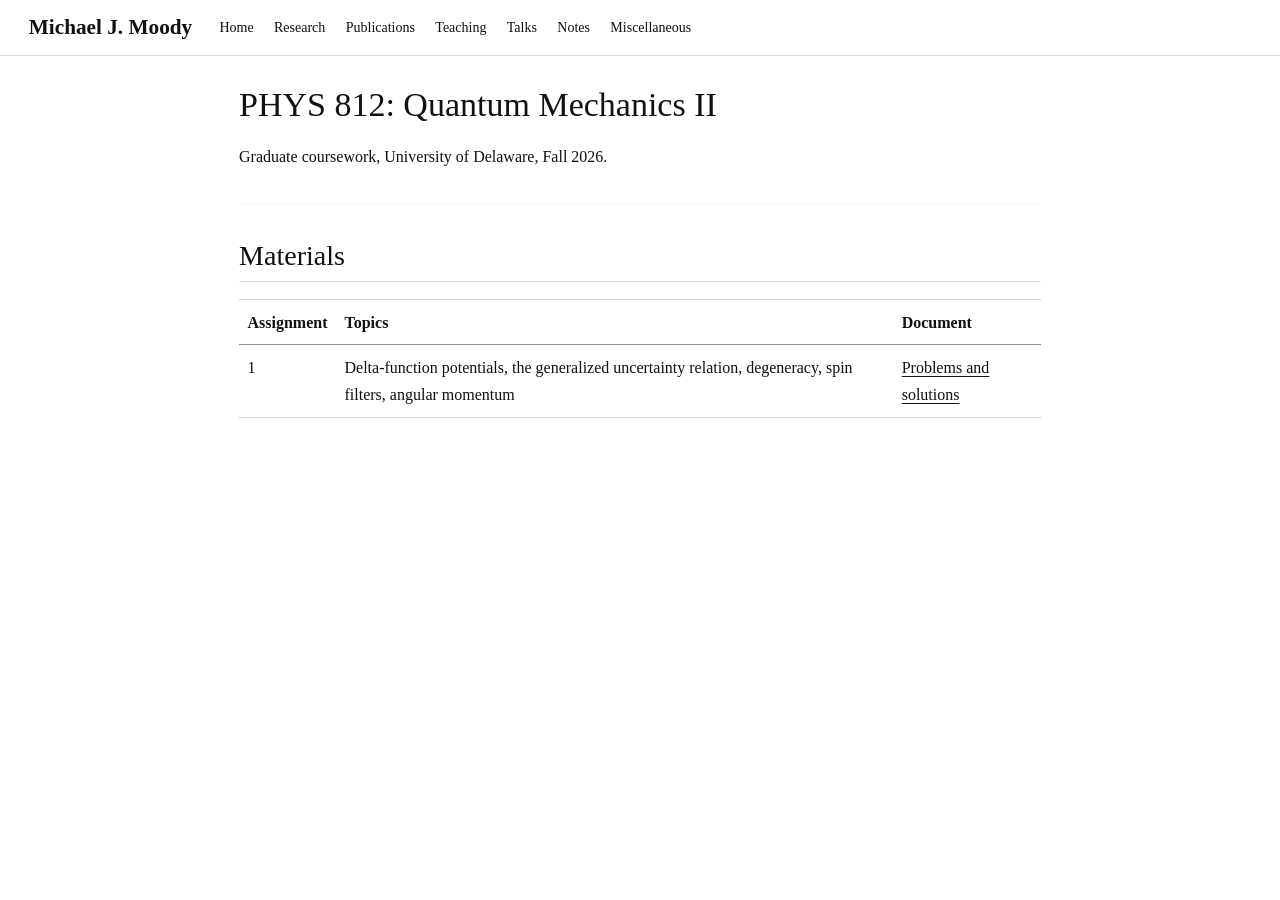
<file: docs/phys812.html>
<!DOCTYPE html>
<html xmlns="http://www.w3.org/1999/xhtml" lang="en" xml:lang="en"><head>

<meta charset="utf-8">
<meta name="generator" content="quarto-1.9.37">

<meta name="viewport" content="width=device-width, initial-scale=1.0, user-scalable=yes">


<title>PHYS 812: Quantum Mechanics II – Michael J. Moody</title>
<style>
/* Default styles provided by pandoc.
** See https://pandoc.org/MANUAL.html#variables-for-html for config info.
*/
code{white-space: pre-wrap;}
span.smallcaps{font-variant: small-caps;}
div.columns{display: flex; gap: min(4vw, 1.5em);}
div.column{flex: auto; overflow-x: auto;}
div.hanging-indent{margin-left: 1.5em; text-indent: -1.5em;}
ul.task-list{list-style: none;}
ul.task-list li input[type="checkbox"] {
  width: 0.8em;
  margin: 0 0.8em 0.2em -1em; /* quarto-specific, see https://github.com/quarto-dev/quarto-cli/issues/4556 */ 
  vertical-align: middle;
}
</style>


<script src="site_libs/quarto-nav/quarto-nav.js"></script>
<script src="site_libs/clipboard/clipboard.min.js"></script>
<script src="site_libs/quarto-html/quarto.js" type="module"></script>
<script src="site_libs/quarto-html/tabsets/tabsets.js" type="module"></script>
<script src="site_libs/quarto-html/popper.min.js"></script>
<script src="site_libs/quarto-html/tippy.umd.min.js"></script>
<script src="site_libs/quarto-html/anchor.min.js"></script>
<link href="site_libs/quarto-html/tippy.css" rel="stylesheet">
<link href="site_libs/quarto-html/quarto-syntax-highlighting-7f8f88aac4f3542376d5c11b86a4c14d.css" rel="stylesheet" id="quarto-text-highlighting-styles">
<script src="site_libs/bootstrap/bootstrap.min.js"></script>
<link href="site_libs/bootstrap/bootstrap-icons.css" rel="stylesheet">
<link href="site_libs/bootstrap/bootstrap-6033a600180109c3731f6a886c29932c.min.css" rel="stylesheet" append-hash="true" id="quarto-bootstrap" data-mode="light">
<script id="quarto-search-options" type="application/json">{
  "language": {
    "search-no-results-text": "No results",
    "search-matching-documents-text": "matching documents",
    "search-copy-link-title": "Copy link to search",
    "search-hide-matches-text": "Hide additional matches",
    "search-more-match-text": "more match in this document",
    "search-more-matches-text": "more matches in this document",
    "search-clear-button-title": "Clear",
    "search-text-placeholder": "",
    "search-detached-cancel-button-title": "Cancel",
    "search-submit-button-title": "Submit",
    "search-label": "Search"
  }
}</script>


<link rel="stylesheet" href="styles.css">
</head>

<body class="nav-fixed fullcontent quarto-light">

<div id="quarto-search-results"></div>
  <header id="quarto-header" class="headroom fixed-top">
    <nav class="navbar navbar-expand-lg " data-bs-theme="dark">
      <div class="navbar-container container-fluid">
      <div class="navbar-brand-container mx-auto">
    <a class="navbar-brand" href="./index.html">
    <span class="navbar-title">Michael J. Moody</span>
    </a>
  </div>
          <button class="navbar-toggler" type="button" data-bs-toggle="collapse" data-bs-target="#navbarCollapse" aria-controls="navbarCollapse" role="menu" aria-expanded="false" aria-label="Toggle navigation" onclick="if (window.quartoToggleHeadroom) { window.quartoToggleHeadroom(); }">
  <span class="navbar-toggler-icon"></span>
</button>
          <div class="collapse navbar-collapse" id="navbarCollapse">
            <ul class="navbar-nav navbar-nav-scroll me-auto">
  <li class="nav-item">
    <a class="nav-link" href="./index.html"> 
<span class="menu-text">Home</span></a>
  </li>  
  <li class="nav-item">
    <a class="nav-link" href="./research.html"> 
<span class="menu-text">Research</span></a>
  </li>  
  <li class="nav-item">
    <a class="nav-link" href="./publications.html"> 
<span class="menu-text">Publications</span></a>
  </li>  
  <li class="nav-item">
    <a class="nav-link" href="./teaching.html"> 
<span class="menu-text">Teaching</span></a>
  </li>  
  <li class="nav-item">
    <a class="nav-link" href="./talks.html"> 
<span class="menu-text">Talks</span></a>
  </li>  
  <li class="nav-item">
    <a class="nav-link" href="./notes.html"> 
<span class="menu-text">Notes</span></a>
  </li>  
  <li class="nav-item">
    <a class="nav-link" href="./miscellaneous.html"> 
<span class="menu-text">Miscellaneous</span></a>
  </li>  
</ul>
          </div> <!-- /navcollapse -->
            <div class="quarto-navbar-tools">
</div>
      </div> <!-- /container-fluid -->
    </nav>
</header>
<!-- content -->
<div id="quarto-content" class="quarto-container page-columns page-rows-contents page-layout-article page-navbar">
<!-- sidebar -->
<!-- margin-sidebar -->
    
<!-- main -->
<main class="content" id="quarto-document-content">

<header id="title-block-header" class="quarto-title-block default">
<div class="quarto-title">
<h1 class="title">PHYS 812: Quantum Mechanics II</h1>
</div>



<div class="quarto-title-meta">

    
  
    
  </div>
  


</header>


<p>Graduate coursework, University of Delaware, Fall 2026.</p>
<hr>
<section id="materials" class="level2">
<h2 class="anchored" data-anchor-id="materials">Materials</h2>
<table class="caption-top table">
<thead>
<tr class="header">
<th style="text-align: left;">Assignment</th>
<th style="text-align: left;">Topics</th>
<th style="text-align: left;">Document</th>
</tr>
</thead>
<tbody>
<tr class="odd">
<td style="text-align: left;">1</td>
<td style="text-align: left;">Delta-function potentials, the generalized uncertainty relation, degeneracy, spin filters, angular momentum</td>
<td style="text-align: left;"><a href="files/phys812/assignment01.pdf">Problems and solutions</a></td>
</tr>
</tbody>
</table>


</section>

</main> <!-- /main -->
<script id="quarto-html-after-body" type="application/javascript">
  window.document.addEventListener("DOMContentLoaded", function (event) {
    const icon = "";
    const anchorJS = new window.AnchorJS();
    anchorJS.options = {
      placement: 'right',
      icon: icon
    };
    anchorJS.add('.anchored');
    const isCodeAnnotation = (el) => {
      for (const clz of el.classList) {
        if (clz.startsWith('code-annotation-')) {                     
          return true;
        }
      }
      return false;
    }
    const onCopySuccess = function(e) {
      // button target
      const button = e.trigger;
      // don't keep focus
      button.blur();
      // flash "checked"
      button.classList.add('code-copy-button-checked');
      var currentTitle = button.getAttribute("title");
      button.setAttribute("title", "Copied!");
      let tooltip;
      if (window.bootstrap) {
        button.setAttribute("data-bs-toggle", "tooltip");
        button.setAttribute("data-bs-placement", "left");
        button.setAttribute("data-bs-title", "Copied!");
        tooltip = new bootstrap.Tooltip(button, 
          { trigger: "manual", 
            customClass: "code-copy-button-tooltip",
            offset: [0, -8]});
        tooltip.show();    
      }
      setTimeout(function() {
        if (tooltip) {
          tooltip.hide();
          button.removeAttribute("data-bs-title");
          button.removeAttribute("data-bs-toggle");
          button.removeAttribute("data-bs-placement");
        }
        button.setAttribute("title", currentTitle);
        button.classList.remove('code-copy-button-checked');
      }, 1000);
      // clear code selection
      e.clearSelection();
    }
    const getTextToCopy = function(trigger) {
      const outerScaffold = trigger.parentElement.cloneNode(true);
      const codeEl = outerScaffold.querySelector('code');
      for (const childEl of codeEl.children) {
        if (isCodeAnnotation(childEl)) {
          childEl.remove();
        }
      }
      return codeEl.innerText;
    }
    const clipboard = new window.ClipboardJS('.code-copy-button:not([data-in-quarto-modal])', {
      text: getTextToCopy
    });
    clipboard.on('success', onCopySuccess);
    if (window.document.getElementById('quarto-embedded-source-code-modal')) {
      const clipboardModal = new window.ClipboardJS('.code-copy-button[data-in-quarto-modal]', {
        text: getTextToCopy,
        container: window.document.getElementById('quarto-embedded-source-code-modal')
      });
      clipboardModal.on('success', onCopySuccess);
    }
      var localhostRegex = new RegExp(/^(?:http|https):\/\/localhost\:?[0-9]*\//);
      var mailtoRegex = new RegExp(/^mailto:/);
        var filterRegex = new RegExp('/' + window.location.host + '/');
      var isInternal = (href) => {
          return filterRegex.test(href) || localhostRegex.test(href) || mailtoRegex.test(href);
      }
      // Inspect non-navigation links and adorn them if external
     var links = window.document.querySelectorAll('a[href]:not(.nav-link):not(.navbar-brand):not(.toc-action):not(.sidebar-link):not(.sidebar-item-toggle):not(.pagination-link):not(.no-external):not([aria-hidden]):not(.dropdown-item):not(.quarto-navigation-tool):not(.about-link)');
      for (var i=0; i<links.length; i++) {
        const link = links[i];
        if (!isInternal(link.href)) {
          // undo the damage that might have been done by quarto-nav.js in the case of
          // links that we want to consider external
          if (link.dataset.originalHref !== undefined) {
            link.href = link.dataset.originalHref;
          }
        }
      }
    function tippyHover(el, contentFn, onTriggerFn, onUntriggerFn) {
      const config = {
        allowHTML: true,
        maxWidth: 500,
        delay: 100,
        arrow: false,
        appendTo: function(el) {
            return el.parentElement;
        },
        interactive: true,
        interactiveBorder: 10,
        theme: 'quarto',
        placement: 'bottom-start',
      };
      if (contentFn) {
        config.content = contentFn;
      }
      if (onTriggerFn) {
        config.onTrigger = onTriggerFn;
      }
      if (onUntriggerFn) {
        config.onUntrigger = onUntriggerFn;
      }
      window.tippy(el, config); 
    }
    const noterefs = window.document.querySelectorAll('a[role="doc-noteref"]');
    for (var i=0; i<noterefs.length; i++) {
      const ref = noterefs[i];
      tippyHover(ref, function() {
        // use id or data attribute instead here
        let href = ref.getAttribute('data-footnote-href') || ref.getAttribute('href');
        try { href = new URL(href).hash; } catch {}
        const id = href.replace(/^#\/?/, "");
        const note = window.document.getElementById(id);
        if (note) {
          return note.innerHTML;
        } else {
          return "";
        }
      });
    }
    const xrefs = window.document.querySelectorAll('a.quarto-xref');
    const processXRef = (id, note) => {
      // Strip column container classes
      const stripColumnClz = (el) => {
        el.classList.remove("page-full", "page-columns");
        if (el.children) {
          for (const child of el.children) {
            stripColumnClz(child);
          }
        }
      }
      stripColumnClz(note)
      if (id === null || id.startsWith('sec-')) {
        // Special case sections, only their first couple elements
        const container = document.createElement("div");
        if (note.children && note.children.length > 2) {
          container.appendChild(note.children[0].cloneNode(true));
          for (let i = 1; i < note.children.length; i++) {
            const child = note.children[i];
            if (child.tagName === "P" && child.innerText === "") {
              continue;
            } else {
              container.appendChild(child.cloneNode(true));
              break;
            }
          }
          if (window.Quarto?.typesetMath) {
            window.Quarto.typesetMath(container);
          }
          return container.innerHTML
        } else {
          if (window.Quarto?.typesetMath) {
            window.Quarto.typesetMath(note);
          }
          return note.innerHTML;
        }
      } else {
        // Remove any anchor links if they are present
        const anchorLink = note.querySelector('a.anchorjs-link');
        if (anchorLink) {
          anchorLink.remove();
        }
        if (window.Quarto?.typesetMath) {
          window.Quarto.typesetMath(note);
        }
        if (note.classList.contains("callout")) {
          return note.outerHTML;
        } else {
          return note.innerHTML;
        }
      }
    }
    for (var i=0; i<xrefs.length; i++) {
      const xref = xrefs[i];
      tippyHover(xref, undefined, function(instance) {
        instance.disable();
        let url = xref.getAttribute('href');
        let hash = undefined; 
        if (url.startsWith('#')) {
          hash = url;
        } else {
          try { hash = new URL(url).hash; } catch {}
        }
        if (hash) {
          const id = hash.replace(/^#\/?/, "");
          const note = window.document.getElementById(id);
          if (note !== null) {
            try {
              const html = processXRef(id, note.cloneNode(true));
              instance.setContent(html);
            } finally {
              instance.enable();
              instance.show();
            }
          } else {
            // See if we can fetch this
            fetch(url.split('#')[0])
            .then(res => res.text())
            .then(html => {
              const parser = new DOMParser();
              const htmlDoc = parser.parseFromString(html, "text/html");
              const note = htmlDoc.getElementById(id);
              if (note !== null) {
                const html = processXRef(id, note);
                instance.setContent(html);
              } 
            }).finally(() => {
              instance.enable();
              instance.show();
            });
          }
        } else {
          // See if we can fetch a full url (with no hash to target)
          // This is a special case and we should probably do some content thinning / targeting
          fetch(url)
          .then(res => res.text())
          .then(html => {
            const parser = new DOMParser();
            const htmlDoc = parser.parseFromString(html, "text/html");
            const note = htmlDoc.querySelector('main.content');
            if (note !== null) {
              // This should only happen for chapter cross references
              // (since there is no id in the URL)
              // remove the first header
              if (note.children.length > 0 && note.children[0].tagName === "HEADER") {
                note.children[0].remove();
              }
              const html = processXRef(null, note);
              instance.setContent(html);
            } 
          }).finally(() => {
            instance.enable();
            instance.show();
          });
        }
      }, function(instance) {
      });
    }
        let selectedAnnoteEl;
        const selectorForAnnotation = ( cell, annotation) => {
          let cellAttr = 'data-code-cell="' + cell + '"';
          let lineAttr = 'data-code-annotation="' +  annotation + '"';
          const selector = 'span[' + cellAttr + '][' + lineAttr + ']';
          return selector;
        }
        const selectCodeLines = (annoteEl) => {
          const doc = window.document;
          const targetCell = annoteEl.getAttribute("data-target-cell");
          const targetAnnotation = annoteEl.getAttribute("data-target-annotation");
          const annoteSpan = window.document.querySelector(selectorForAnnotation(targetCell, targetAnnotation));
          const lines = annoteSpan.getAttribute("data-code-lines").split(",");
          const lineIds = lines.map((line) => {
            return targetCell + "-" + line;
          })
          let top = null;
          let height = null;
          let parent = null;
          if (lineIds.length > 0) {
              //compute the position of the single el (top and bottom and make a div)
              const el = window.document.getElementById(lineIds[0]);
              top = el.offsetTop;
              height = el.offsetHeight;
              parent = el.parentElement.parentElement;
            if (lineIds.length > 1) {
              const lastEl = window.document.getElementById(lineIds[lineIds.length - 1]);
              const bottom = lastEl.offsetTop + lastEl.offsetHeight;
              height = bottom - top;
            }
            if (top !== null && height !== null && parent !== null) {
              // cook up a div (if necessary) and position it 
              let div = window.document.getElementById("code-annotation-line-highlight");
              if (div === null) {
                div = window.document.createElement("div");
                div.setAttribute("id", "code-annotation-line-highlight");
                div.style.position = 'absolute';
                parent.appendChild(div);
              }
              div.style.top = top - 2 + "px";
              div.style.height = height + 4 + "px";
              div.style.left = 0;
              let gutterDiv = window.document.getElementById("code-annotation-line-highlight-gutter");
              if (gutterDiv === null) {
                gutterDiv = window.document.createElement("div");
                gutterDiv.setAttribute("id", "code-annotation-line-highlight-gutter");
                gutterDiv.style.position = 'absolute';
                const codeCell = window.document.getElementById(targetCell);
                const gutter = codeCell.querySelector('.code-annotation-gutter');
                gutter.appendChild(gutterDiv);
              }
              gutterDiv.style.top = top - 2 + "px";
              gutterDiv.style.height = height + 4 + "px";
            }
            selectedAnnoteEl = annoteEl;
          }
        };
        const unselectCodeLines = () => {
          const elementsIds = ["code-annotation-line-highlight", "code-annotation-line-highlight-gutter"];
          elementsIds.forEach((elId) => {
            const div = window.document.getElementById(elId);
            if (div) {
              div.remove();
            }
          });
          selectedAnnoteEl = undefined;
        };
          // Handle positioning of the toggle
      window.addEventListener(
        "resize",
        throttle(() => {
          elRect = undefined;
          if (selectedAnnoteEl) {
            selectCodeLines(selectedAnnoteEl);
          }
        }, 10)
      );
      function throttle(fn, ms) {
      let throttle = false;
      let timer;
        return (...args) => {
          if(!throttle) { // first call gets through
              fn.apply(this, args);
              throttle = true;
          } else { // all the others get throttled
              if(timer) clearTimeout(timer); // cancel #2
              timer = setTimeout(() => {
                fn.apply(this, args);
                timer = throttle = false;
              }, ms);
          }
        };
      }
        // Attach click handler to the DT
        const annoteDls = window.document.querySelectorAll('dt[data-target-cell]');
        for (const annoteDlNode of annoteDls) {
          annoteDlNode.addEventListener('click', (event) => {
            const clickedEl = event.target;
            if (clickedEl !== selectedAnnoteEl) {
              unselectCodeLines();
              const activeEl = window.document.querySelector('dt[data-target-cell].code-annotation-active');
              if (activeEl) {
                activeEl.classList.remove('code-annotation-active');
              }
              selectCodeLines(clickedEl);
              clickedEl.classList.add('code-annotation-active');
            } else {
              // Unselect the line
              unselectCodeLines();
              clickedEl.classList.remove('code-annotation-active');
            }
          });
        }
    const findCites = (el) => {
      const parentEl = el.parentElement;
      if (parentEl) {
        const cites = parentEl.dataset.cites;
        if (cites) {
          return {
            el,
            cites: cites.split(' ')
          };
        } else {
          return findCites(el.parentElement)
        }
      } else {
        return undefined;
      }
    };
    var bibliorefs = window.document.querySelectorAll('a[role="doc-biblioref"]');
    for (var i=0; i<bibliorefs.length; i++) {
      const ref = bibliorefs[i];
      const citeInfo = findCites(ref);
      if (citeInfo) {
        tippyHover(citeInfo.el, function() {
          var popup = window.document.createElement('div');
          citeInfo.cites.forEach(function(cite) {
            var citeDiv = window.document.createElement('div');
            citeDiv.classList.add('hanging-indent');
            citeDiv.classList.add('csl-entry');
            var biblioDiv = window.document.getElementById('ref-' + cite);
            if (biblioDiv) {
              citeDiv.innerHTML = biblioDiv.innerHTML;
            }
            popup.appendChild(citeDiv);
          });
          return popup.innerHTML;
        });
      }
    }
  });
  </script>
</div> <!-- /content -->




</body></html>
</file>
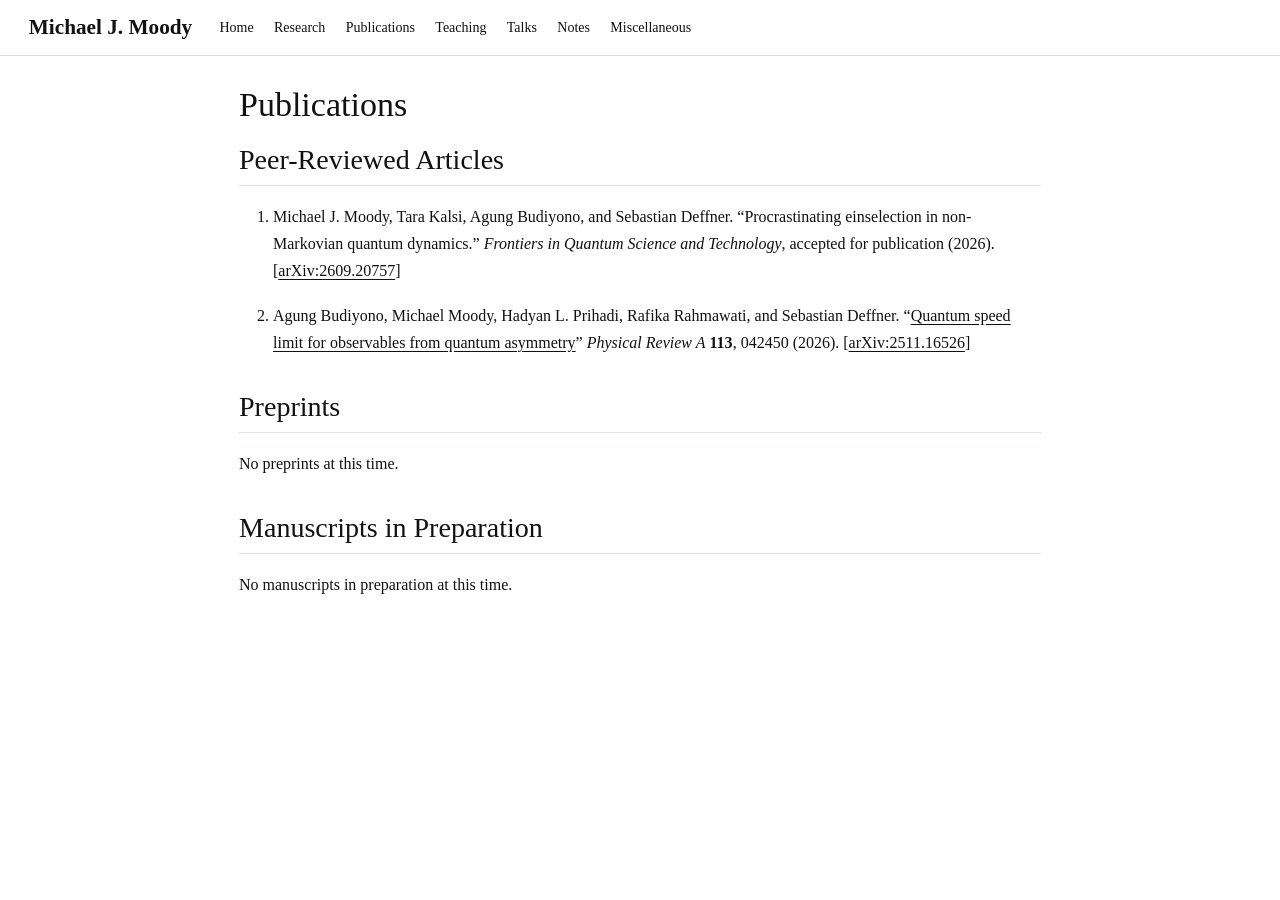
<file: docs/publications.html>
<!DOCTYPE html>
<html xmlns="http://www.w3.org/1999/xhtml" lang="en" xml:lang="en"><head>

<meta charset="utf-8">
<meta name="generator" content="quarto-1.9.37">

<meta name="viewport" content="width=device-width, initial-scale=1.0, user-scalable=yes">


<title>Publications – Michael J. Moody</title>
<style>
/* Default styles provided by pandoc.
** See https://pandoc.org/MANUAL.html#variables-for-html for config info.
*/
code{white-space: pre-wrap;}
span.smallcaps{font-variant: small-caps;}
div.columns{display: flex; gap: min(4vw, 1.5em);}
div.column{flex: auto; overflow-x: auto;}
div.hanging-indent{margin-left: 1.5em; text-indent: -1.5em;}
ul.task-list{list-style: none;}
ul.task-list li input[type="checkbox"] {
  width: 0.8em;
  margin: 0 0.8em 0.2em -1em; /* quarto-specific, see https://github.com/quarto-dev/quarto-cli/issues/4556 */ 
  vertical-align: middle;
}
</style>


<script src="site_libs/quarto-nav/quarto-nav.js"></script>
<script src="site_libs/clipboard/clipboard.min.js"></script>
<script src="site_libs/quarto-html/quarto.js" type="module"></script>
<script src="site_libs/quarto-html/tabsets/tabsets.js" type="module"></script>
<script src="site_libs/quarto-html/popper.min.js"></script>
<script src="site_libs/quarto-html/tippy.umd.min.js"></script>
<script src="site_libs/quarto-html/anchor.min.js"></script>
<link href="site_libs/quarto-html/tippy.css" rel="stylesheet">
<link href="site_libs/quarto-html/quarto-syntax-highlighting-7f8f88aac4f3542376d5c11b86a4c14d.css" rel="stylesheet" id="quarto-text-highlighting-styles">
<script src="site_libs/bootstrap/bootstrap.min.js"></script>
<link href="site_libs/bootstrap/bootstrap-icons.css" rel="stylesheet">
<link href="site_libs/bootstrap/bootstrap-6033a600180109c3731f6a886c29932c.min.css" rel="stylesheet" append-hash="true" id="quarto-bootstrap" data-mode="light">
<script id="quarto-search-options" type="application/json">{
  "language": {
    "search-no-results-text": "No results",
    "search-matching-documents-text": "matching documents",
    "search-copy-link-title": "Copy link to search",
    "search-hide-matches-text": "Hide additional matches",
    "search-more-match-text": "more match in this document",
    "search-more-matches-text": "more matches in this document",
    "search-clear-button-title": "Clear",
    "search-text-placeholder": "",
    "search-detached-cancel-button-title": "Cancel",
    "search-submit-button-title": "Submit",
    "search-label": "Search"
  }
}</script>


<link rel="stylesheet" href="styles.css">
</head>

<body class="nav-fixed fullcontent quarto-light">

<div id="quarto-search-results"></div>
  <header id="quarto-header" class="headroom fixed-top">
    <nav class="navbar navbar-expand-lg " data-bs-theme="dark">
      <div class="navbar-container container-fluid">
      <div class="navbar-brand-container mx-auto">
    <a class="navbar-brand" href="./index.html">
    <span class="navbar-title">Michael J. Moody</span>
    </a>
  </div>
          <button class="navbar-toggler" type="button" data-bs-toggle="collapse" data-bs-target="#navbarCollapse" aria-controls="navbarCollapse" role="menu" aria-expanded="false" aria-label="Toggle navigation" onclick="if (window.quartoToggleHeadroom) { window.quartoToggleHeadroom(); }">
  <span class="navbar-toggler-icon"></span>
</button>
          <div class="collapse navbar-collapse" id="navbarCollapse">
            <ul class="navbar-nav navbar-nav-scroll me-auto">
  <li class="nav-item">
    <a class="nav-link" href="./index.html"> 
<span class="menu-text">Home</span></a>
  </li>  
  <li class="nav-item">
    <a class="nav-link" href="./research.html"> 
<span class="menu-text">Research</span></a>
  </li>  
  <li class="nav-item">
    <a class="nav-link active" href="./publications.html" aria-current="page"> 
<span class="menu-text">Publications</span></a>
  </li>  
  <li class="nav-item">
    <a class="nav-link" href="./teaching.html"> 
<span class="menu-text">Teaching</span></a>
  </li>  
  <li class="nav-item">
    <a class="nav-link" href="./talks.html"> 
<span class="menu-text">Talks</span></a>
  </li>  
  <li class="nav-item">
    <a class="nav-link" href="./notes.html"> 
<span class="menu-text">Notes</span></a>
  </li>  
  <li class="nav-item">
    <a class="nav-link" href="./miscellaneous.html"> 
<span class="menu-text">Miscellaneous</span></a>
  </li>  
</ul>
          </div> <!-- /navcollapse -->
            <div class="quarto-navbar-tools">
</div>
      </div> <!-- /container-fluid -->
    </nav>
</header>
<!-- content -->
<div id="quarto-content" class="quarto-container page-columns page-rows-contents page-layout-article page-navbar">
<!-- sidebar -->
<!-- margin-sidebar -->
    
<!-- main -->
<main class="content" id="quarto-document-content">

<header id="title-block-header" class="quarto-title-block default">
<div class="quarto-title">
<h1 class="title">Publications</h1>
</div>



<div class="quarto-title-meta">

    
  
    
  </div>
  


</header>


<section id="peer-reviewed-articles" class="level2">
<h2 class="anchored" data-anchor-id="peer-reviewed-articles">Peer-Reviewed Articles</h2>
<ol type="1">
<li><p>Michael J. Moody, Tara Kalsi, Agung Budiyono, and Sebastian Deffner. “Procrastinating einselection in non-Markovian quantum dynamics.” <em>Frontiers in Quantum Science and Technology</em>, accepted for publication (2026). [<a href="https://arxiv.org/abs/2609.20757">arXiv:2609.20757</a>]</p></li>
<li><p>Agung Budiyono, Michael Moody, Hadyan L. Prihadi, Rafika Rahmawati, and Sebastian Deffner. “<a href="https://journals.aps.org/pra/abstract/10.1103/tfnt-58sw">Quantum speed limit for observables from quantum asymmetry</a>” <em>Physical Review A</em> <strong>113</strong>, 042450 (2026). [<a href="https://arxiv.org/abs/2511.16526">arXiv:2511.16526</a>]</p></li>
</ol>
</section>
<section id="preprints" class="level2">
<h2 class="anchored" data-anchor-id="preprints">Preprints</h2>
<p>No preprints at this time.</p>
</section>
<section id="manuscripts-in-preparation" class="level2">
<h2 class="anchored" data-anchor-id="manuscripts-in-preparation">Manuscripts in Preparation</h2>
<p>No manuscripts in preparation at this time.</p>


</section>

</main> <!-- /main -->
<script id="quarto-html-after-body" type="application/javascript">
  window.document.addEventListener("DOMContentLoaded", function (event) {
    const icon = "";
    const anchorJS = new window.AnchorJS();
    anchorJS.options = {
      placement: 'right',
      icon: icon
    };
    anchorJS.add('.anchored');
    const isCodeAnnotation = (el) => {
      for (const clz of el.classList) {
        if (clz.startsWith('code-annotation-')) {                     
          return true;
        }
      }
      return false;
    }
    const onCopySuccess = function(e) {
      // button target
      const button = e.trigger;
      // don't keep focus
      button.blur();
      // flash "checked"
      button.classList.add('code-copy-button-checked');
      var currentTitle = button.getAttribute("title");
      button.setAttribute("title", "Copied!");
      let tooltip;
      if (window.bootstrap) {
        button.setAttribute("data-bs-toggle", "tooltip");
        button.setAttribute("data-bs-placement", "left");
        button.setAttribute("data-bs-title", "Copied!");
        tooltip = new bootstrap.Tooltip(button, 
          { trigger: "manual", 
            customClass: "code-copy-button-tooltip",
            offset: [0, -8]});
        tooltip.show();    
      }
      setTimeout(function() {
        if (tooltip) {
          tooltip.hide();
          button.removeAttribute("data-bs-title");
          button.removeAttribute("data-bs-toggle");
          button.removeAttribute("data-bs-placement");
        }
        button.setAttribute("title", currentTitle);
        button.classList.remove('code-copy-button-checked');
      }, 1000);
      // clear code selection
      e.clearSelection();
    }
    const getTextToCopy = function(trigger) {
      const outerScaffold = trigger.parentElement.cloneNode(true);
      const codeEl = outerScaffold.querySelector('code');
      for (const childEl of codeEl.children) {
        if (isCodeAnnotation(childEl)) {
          childEl.remove();
        }
      }
      return codeEl.innerText;
    }
    const clipboard = new window.ClipboardJS('.code-copy-button:not([data-in-quarto-modal])', {
      text: getTextToCopy
    });
    clipboard.on('success', onCopySuccess);
    if (window.document.getElementById('quarto-embedded-source-code-modal')) {
      const clipboardModal = new window.ClipboardJS('.code-copy-button[data-in-quarto-modal]', {
        text: getTextToCopy,
        container: window.document.getElementById('quarto-embedded-source-code-modal')
      });
      clipboardModal.on('success', onCopySuccess);
    }
      var localhostRegex = new RegExp(/^(?:http|https):\/\/localhost\:?[0-9]*\//);
      var mailtoRegex = new RegExp(/^mailto:/);
        var filterRegex = new RegExp('/' + window.location.host + '/');
      var isInternal = (href) => {
          return filterRegex.test(href) || localhostRegex.test(href) || mailtoRegex.test(href);
      }
      // Inspect non-navigation links and adorn them if external
     var links = window.document.querySelectorAll('a[href]:not(.nav-link):not(.navbar-brand):not(.toc-action):not(.sidebar-link):not(.sidebar-item-toggle):not(.pagination-link):not(.no-external):not([aria-hidden]):not(.dropdown-item):not(.quarto-navigation-tool):not(.about-link)');
      for (var i=0; i<links.length; i++) {
        const link = links[i];
        if (!isInternal(link.href)) {
          // undo the damage that might have been done by quarto-nav.js in the case of
          // links that we want to consider external
          if (link.dataset.originalHref !== undefined) {
            link.href = link.dataset.originalHref;
          }
        }
      }
    function tippyHover(el, contentFn, onTriggerFn, onUntriggerFn) {
      const config = {
        allowHTML: true,
        maxWidth: 500,
        delay: 100,
        arrow: false,
        appendTo: function(el) {
            return el.parentElement;
        },
        interactive: true,
        interactiveBorder: 10,
        theme: 'quarto',
        placement: 'bottom-start',
      };
      if (contentFn) {
        config.content = contentFn;
      }
      if (onTriggerFn) {
        config.onTrigger = onTriggerFn;
      }
      if (onUntriggerFn) {
        config.onUntrigger = onUntriggerFn;
      }
      window.tippy(el, config); 
    }
    const noterefs = window.document.querySelectorAll('a[role="doc-noteref"]');
    for (var i=0; i<noterefs.length; i++) {
      const ref = noterefs[i];
      tippyHover(ref, function() {
        // use id or data attribute instead here
        let href = ref.getAttribute('data-footnote-href') || ref.getAttribute('href');
        try { href = new URL(href).hash; } catch {}
        const id = href.replace(/^#\/?/, "");
        const note = window.document.getElementById(id);
        if (note) {
          return note.innerHTML;
        } else {
          return "";
        }
      });
    }
    const xrefs = window.document.querySelectorAll('a.quarto-xref');
    const processXRef = (id, note) => {
      // Strip column container classes
      const stripColumnClz = (el) => {
        el.classList.remove("page-full", "page-columns");
        if (el.children) {
          for (const child of el.children) {
            stripColumnClz(child);
          }
        }
      }
      stripColumnClz(note)
      if (id === null || id.startsWith('sec-')) {
        // Special case sections, only their first couple elements
        const container = document.createElement("div");
        if (note.children && note.children.length > 2) {
          container.appendChild(note.children[0].cloneNode(true));
          for (let i = 1; i < note.children.length; i++) {
            const child = note.children[i];
            if (child.tagName === "P" && child.innerText === "") {
              continue;
            } else {
              container.appendChild(child.cloneNode(true));
              break;
            }
          }
          if (window.Quarto?.typesetMath) {
            window.Quarto.typesetMath(container);
          }
          return container.innerHTML
        } else {
          if (window.Quarto?.typesetMath) {
            window.Quarto.typesetMath(note);
          }
          return note.innerHTML;
        }
      } else {
        // Remove any anchor links if they are present
        const anchorLink = note.querySelector('a.anchorjs-link');
        if (anchorLink) {
          anchorLink.remove();
        }
        if (window.Quarto?.typesetMath) {
          window.Quarto.typesetMath(note);
        }
        if (note.classList.contains("callout")) {
          return note.outerHTML;
        } else {
          return note.innerHTML;
        }
      }
    }
    for (var i=0; i<xrefs.length; i++) {
      const xref = xrefs[i];
      tippyHover(xref, undefined, function(instance) {
        instance.disable();
        let url = xref.getAttribute('href');
        let hash = undefined; 
        if (url.startsWith('#')) {
          hash = url;
        } else {
          try { hash = new URL(url).hash; } catch {}
        }
        if (hash) {
          const id = hash.replace(/^#\/?/, "");
          const note = window.document.getElementById(id);
          if (note !== null) {
            try {
              const html = processXRef(id, note.cloneNode(true));
              instance.setContent(html);
            } finally {
              instance.enable();
              instance.show();
            }
          } else {
            // See if we can fetch this
            fetch(url.split('#')[0])
            .then(res => res.text())
            .then(html => {
              const parser = new DOMParser();
              const htmlDoc = parser.parseFromString(html, "text/html");
              const note = htmlDoc.getElementById(id);
              if (note !== null) {
                const html = processXRef(id, note);
                instance.setContent(html);
              } 
            }).finally(() => {
              instance.enable();
              instance.show();
            });
          }
        } else {
          // See if we can fetch a full url (with no hash to target)
          // This is a special case and we should probably do some content thinning / targeting
          fetch(url)
          .then(res => res.text())
          .then(html => {
            const parser = new DOMParser();
            const htmlDoc = parser.parseFromString(html, "text/html");
            const note = htmlDoc.querySelector('main.content');
            if (note !== null) {
              // This should only happen for chapter cross references
              // (since there is no id in the URL)
              // remove the first header
              if (note.children.length > 0 && note.children[0].tagName === "HEADER") {
                note.children[0].remove();
              }
              const html = processXRef(null, note);
              instance.setContent(html);
            } 
          }).finally(() => {
            instance.enable();
            instance.show();
          });
        }
      }, function(instance) {
      });
    }
        let selectedAnnoteEl;
        const selectorForAnnotation = ( cell, annotation) => {
          let cellAttr = 'data-code-cell="' + cell + '"';
          let lineAttr = 'data-code-annotation="' +  annotation + '"';
          const selector = 'span[' + cellAttr + '][' + lineAttr + ']';
          return selector;
        }
        const selectCodeLines = (annoteEl) => {
          const doc = window.document;
          const targetCell = annoteEl.getAttribute("data-target-cell");
          const targetAnnotation = annoteEl.getAttribute("data-target-annotation");
          const annoteSpan = window.document.querySelector(selectorForAnnotation(targetCell, targetAnnotation));
          const lines = annoteSpan.getAttribute("data-code-lines").split(",");
          const lineIds = lines.map((line) => {
            return targetCell + "-" + line;
          })
          let top = null;
          let height = null;
          let parent = null;
          if (lineIds.length > 0) {
              //compute the position of the single el (top and bottom and make a div)
              const el = window.document.getElementById(lineIds[0]);
              top = el.offsetTop;
              height = el.offsetHeight;
              parent = el.parentElement.parentElement;
            if (lineIds.length > 1) {
              const lastEl = window.document.getElementById(lineIds[lineIds.length - 1]);
              const bottom = lastEl.offsetTop + lastEl.offsetHeight;
              height = bottom - top;
            }
            if (top !== null && height !== null && parent !== null) {
              // cook up a div (if necessary) and position it 
              let div = window.document.getElementById("code-annotation-line-highlight");
              if (div === null) {
                div = window.document.createElement("div");
                div.setAttribute("id", "code-annotation-line-highlight");
                div.style.position = 'absolute';
                parent.appendChild(div);
              }
              div.style.top = top - 2 + "px";
              div.style.height = height + 4 + "px";
              div.style.left = 0;
              let gutterDiv = window.document.getElementById("code-annotation-line-highlight-gutter");
              if (gutterDiv === null) {
                gutterDiv = window.document.createElement("div");
                gutterDiv.setAttribute("id", "code-annotation-line-highlight-gutter");
                gutterDiv.style.position = 'absolute';
                const codeCell = window.document.getElementById(targetCell);
                const gutter = codeCell.querySelector('.code-annotation-gutter');
                gutter.appendChild(gutterDiv);
              }
              gutterDiv.style.top = top - 2 + "px";
              gutterDiv.style.height = height + 4 + "px";
            }
            selectedAnnoteEl = annoteEl;
          }
        };
        const unselectCodeLines = () => {
          const elementsIds = ["code-annotation-line-highlight", "code-annotation-line-highlight-gutter"];
          elementsIds.forEach((elId) => {
            const div = window.document.getElementById(elId);
            if (div) {
              div.remove();
            }
          });
          selectedAnnoteEl = undefined;
        };
          // Handle positioning of the toggle
      window.addEventListener(
        "resize",
        throttle(() => {
          elRect = undefined;
          if (selectedAnnoteEl) {
            selectCodeLines(selectedAnnoteEl);
          }
        }, 10)
      );
      function throttle(fn, ms) {
      let throttle = false;
      let timer;
        return (...args) => {
          if(!throttle) { // first call gets through
              fn.apply(this, args);
              throttle = true;
          } else { // all the others get throttled
              if(timer) clearTimeout(timer); // cancel #2
              timer = setTimeout(() => {
                fn.apply(this, args);
                timer = throttle = false;
              }, ms);
          }
        };
      }
        // Attach click handler to the DT
        const annoteDls = window.document.querySelectorAll('dt[data-target-cell]');
        for (const annoteDlNode of annoteDls) {
          annoteDlNode.addEventListener('click', (event) => {
            const clickedEl = event.target;
            if (clickedEl !== selectedAnnoteEl) {
              unselectCodeLines();
              const activeEl = window.document.querySelector('dt[data-target-cell].code-annotation-active');
              if (activeEl) {
                activeEl.classList.remove('code-annotation-active');
              }
              selectCodeLines(clickedEl);
              clickedEl.classList.add('code-annotation-active');
            } else {
              // Unselect the line
              unselectCodeLines();
              clickedEl.classList.remove('code-annotation-active');
            }
          });
        }
    const findCites = (el) => {
      const parentEl = el.parentElement;
      if (parentEl) {
        const cites = parentEl.dataset.cites;
        if (cites) {
          return {
            el,
            cites: cites.split(' ')
          };
        } else {
          return findCites(el.parentElement)
        }
      } else {
        return undefined;
      }
    };
    var bibliorefs = window.document.querySelectorAll('a[role="doc-biblioref"]');
    for (var i=0; i<bibliorefs.length; i++) {
      const ref = bibliorefs[i];
      const citeInfo = findCites(ref);
      if (citeInfo) {
        tippyHover(citeInfo.el, function() {
          var popup = window.document.createElement('div');
          citeInfo.cites.forEach(function(cite) {
            var citeDiv = window.document.createElement('div');
            citeDiv.classList.add('hanging-indent');
            citeDiv.classList.add('csl-entry');
            var biblioDiv = window.document.getElementById('ref-' + cite);
            if (biblioDiv) {
              citeDiv.innerHTML = biblioDiv.innerHTML;
            }
            popup.appendChild(citeDiv);
          });
          return popup.innerHTML;
        });
      }
    }
  });
  </script>
</div> <!-- /content -->




</body></html>
</file>
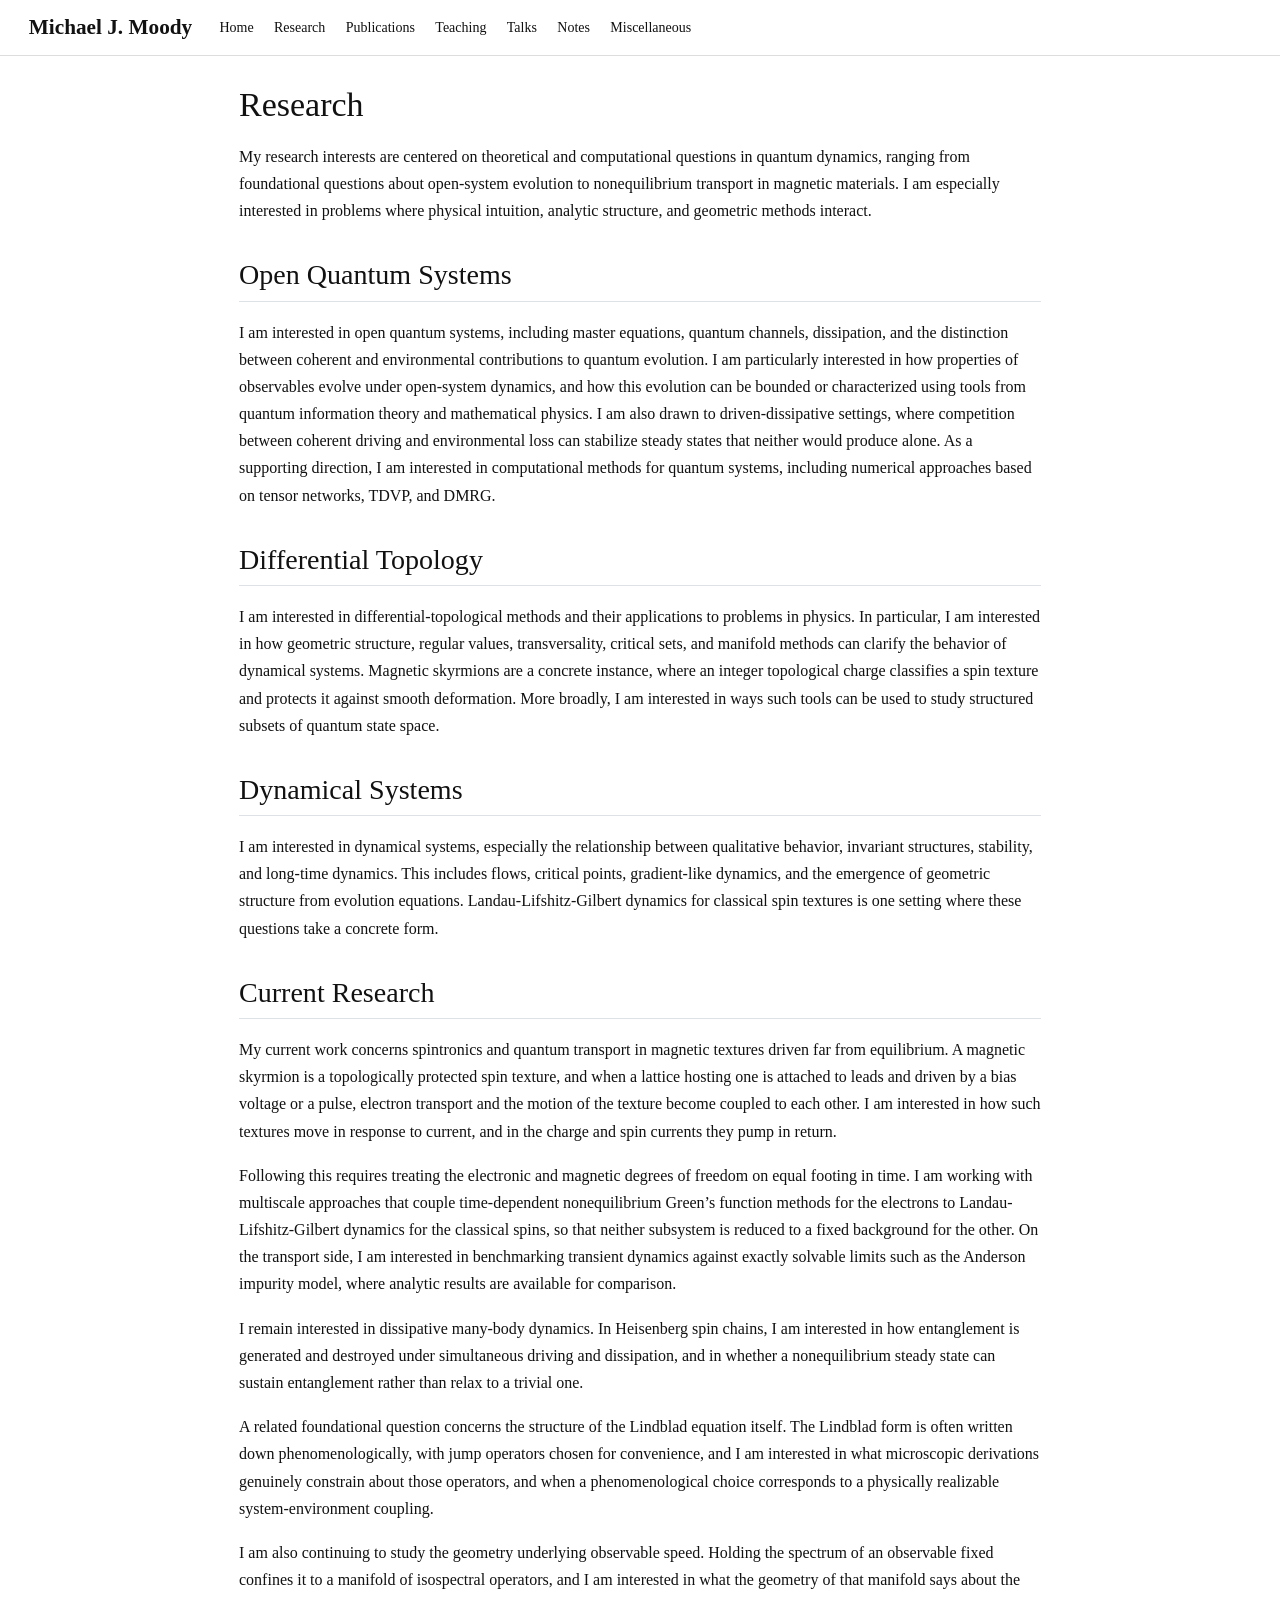
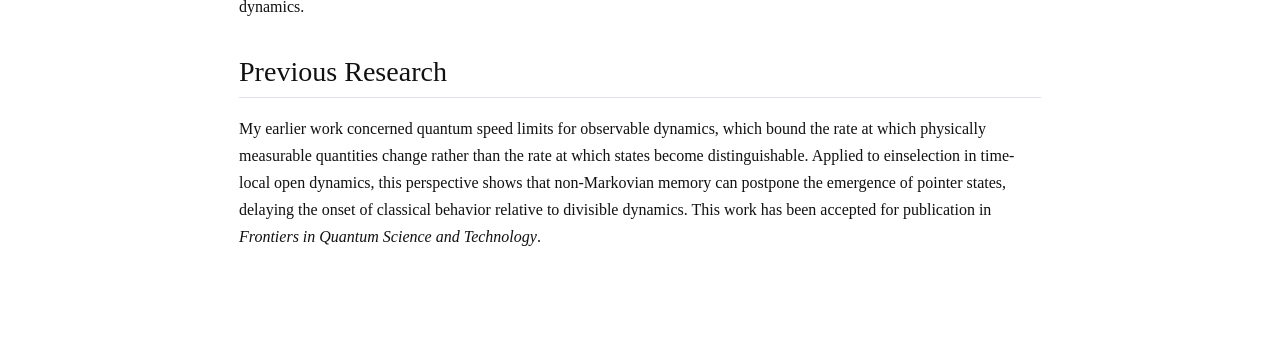
<file: docs/research.html>
<!DOCTYPE html>
<html xmlns="http://www.w3.org/1999/xhtml" lang="en" xml:lang="en"><head>

<meta charset="utf-8">
<meta name="generator" content="quarto-1.9.37">

<meta name="viewport" content="width=device-width, initial-scale=1.0, user-scalable=yes">


<title>Research – Michael J. Moody</title>
<style>
/* Default styles provided by pandoc.
** See https://pandoc.org/MANUAL.html#variables-for-html for config info.
*/
code{white-space: pre-wrap;}
span.smallcaps{font-variant: small-caps;}
div.columns{display: flex; gap: min(4vw, 1.5em);}
div.column{flex: auto; overflow-x: auto;}
div.hanging-indent{margin-left: 1.5em; text-indent: -1.5em;}
ul.task-list{list-style: none;}
ul.task-list li input[type="checkbox"] {
  width: 0.8em;
  margin: 0 0.8em 0.2em -1em; /* quarto-specific, see https://github.com/quarto-dev/quarto-cli/issues/4556 */ 
  vertical-align: middle;
}
</style>


<script src="site_libs/quarto-nav/quarto-nav.js"></script>
<script src="site_libs/clipboard/clipboard.min.js"></script>
<script src="site_libs/quarto-html/quarto.js" type="module"></script>
<script src="site_libs/quarto-html/tabsets/tabsets.js" type="module"></script>
<script src="site_libs/quarto-html/popper.min.js"></script>
<script src="site_libs/quarto-html/tippy.umd.min.js"></script>
<script src="site_libs/quarto-html/anchor.min.js"></script>
<link href="site_libs/quarto-html/tippy.css" rel="stylesheet">
<link href="site_libs/quarto-html/quarto-syntax-highlighting-7f8f88aac4f3542376d5c11b86a4c14d.css" rel="stylesheet" id="quarto-text-highlighting-styles">
<script src="site_libs/bootstrap/bootstrap.min.js"></script>
<link href="site_libs/bootstrap/bootstrap-icons.css" rel="stylesheet">
<link href="site_libs/bootstrap/bootstrap-6033a600180109c3731f6a886c29932c.min.css" rel="stylesheet" append-hash="true" id="quarto-bootstrap" data-mode="light">
<script id="quarto-search-options" type="application/json">{
  "language": {
    "search-no-results-text": "No results",
    "search-matching-documents-text": "matching documents",
    "search-copy-link-title": "Copy link to search",
    "search-hide-matches-text": "Hide additional matches",
    "search-more-match-text": "more match in this document",
    "search-more-matches-text": "more matches in this document",
    "search-clear-button-title": "Clear",
    "search-text-placeholder": "",
    "search-detached-cancel-button-title": "Cancel",
    "search-submit-button-title": "Submit",
    "search-label": "Search"
  }
}</script>


<link rel="stylesheet" href="styles.css">
</head>

<body class="nav-fixed fullcontent quarto-light">

<div id="quarto-search-results"></div>
  <header id="quarto-header" class="headroom fixed-top">
    <nav class="navbar navbar-expand-lg " data-bs-theme="dark">
      <div class="navbar-container container-fluid">
      <div class="navbar-brand-container mx-auto">
    <a class="navbar-brand" href="./index.html">
    <span class="navbar-title">Michael J. Moody</span>
    </a>
  </div>
          <button class="navbar-toggler" type="button" data-bs-toggle="collapse" data-bs-target="#navbarCollapse" aria-controls="navbarCollapse" role="menu" aria-expanded="false" aria-label="Toggle navigation" onclick="if (window.quartoToggleHeadroom) { window.quartoToggleHeadroom(); }">
  <span class="navbar-toggler-icon"></span>
</button>
          <div class="collapse navbar-collapse" id="navbarCollapse">
            <ul class="navbar-nav navbar-nav-scroll me-auto">
  <li class="nav-item">
    <a class="nav-link" href="./index.html"> 
<span class="menu-text">Home</span></a>
  </li>  
  <li class="nav-item">
    <a class="nav-link active" href="./research.html" aria-current="page"> 
<span class="menu-text">Research</span></a>
  </li>  
  <li class="nav-item">
    <a class="nav-link" href="./publications.html"> 
<span class="menu-text">Publications</span></a>
  </li>  
  <li class="nav-item">
    <a class="nav-link" href="./teaching.html"> 
<span class="menu-text">Teaching</span></a>
  </li>  
  <li class="nav-item">
    <a class="nav-link" href="./talks.html"> 
<span class="menu-text">Talks</span></a>
  </li>  
  <li class="nav-item">
    <a class="nav-link" href="./notes.html"> 
<span class="menu-text">Notes</span></a>
  </li>  
  <li class="nav-item">
    <a class="nav-link" href="./miscellaneous.html"> 
<span class="menu-text">Miscellaneous</span></a>
  </li>  
</ul>
          </div> <!-- /navcollapse -->
            <div class="quarto-navbar-tools">
</div>
      </div> <!-- /container-fluid -->
    </nav>
</header>
<!-- content -->
<div id="quarto-content" class="quarto-container page-columns page-rows-contents page-layout-article page-navbar">
<!-- sidebar -->
<!-- margin-sidebar -->
    
<!-- main -->
<main class="content" id="quarto-document-content">

<header id="title-block-header" class="quarto-title-block default">
<div class="quarto-title">
<h1 class="title">Research</h1>
</div>



<div class="quarto-title-meta">

    
  
    
  </div>
  


</header>


<p>My research interests are centered on theoretical and computational questions in quantum dynamics, ranging from foundational questions about open-system evolution to nonequilibrium transport in magnetic materials. I am especially interested in problems where physical intuition, analytic structure, and geometric methods interact.</p>
<section id="open-quantum-systems" class="level2">
<h2 class="anchored" data-anchor-id="open-quantum-systems">Open Quantum Systems</h2>
<p>I am interested in open quantum systems, including master equations, quantum channels, dissipation, and the distinction between coherent and environmental contributions to quantum evolution. I am particularly interested in how properties of observables evolve under open-system dynamics, and how this evolution can be bounded or characterized using tools from quantum information theory and mathematical physics. I am also drawn to driven-dissipative settings, where competition between coherent driving and environmental loss can stabilize steady states that neither would produce alone. As a supporting direction, I am interested in computational methods for quantum systems, including numerical approaches based on tensor networks, TDVP, and DMRG.</p>
</section>
<section id="differential-topology" class="level2">
<h2 class="anchored" data-anchor-id="differential-topology">Differential Topology</h2>
<p>I am interested in differential-topological methods and their applications to problems in physics. In particular, I am interested in how geometric structure, regular values, transversality, critical sets, and manifold methods can clarify the behavior of dynamical systems. Magnetic skyrmions are a concrete instance, where an integer topological charge classifies a spin texture and protects it against smooth deformation. More broadly, I am interested in ways such tools can be used to study structured subsets of quantum state space.</p>
</section>
<section id="dynamical-systems" class="level2">
<h2 class="anchored" data-anchor-id="dynamical-systems">Dynamical Systems</h2>
<p>I am interested in dynamical systems, especially the relationship between qualitative behavior, invariant structures, stability, and long-time dynamics. This includes flows, critical points, gradient-like dynamics, and the emergence of geometric structure from evolution equations. Landau-Lifshitz-Gilbert dynamics for classical spin textures is one setting where these questions take a concrete form.</p>
</section>
<section id="current-research" class="level2">
<h2 class="anchored" data-anchor-id="current-research">Current Research</h2>
<p>My current work concerns spintronics and quantum transport in magnetic textures driven far from equilibrium. A magnetic skyrmion is a topologically protected spin texture, and when a lattice hosting one is attached to leads and driven by a bias voltage or a pulse, electron transport and the motion of the texture become coupled to each other. I am interested in how such textures move in response to current, and in the charge and spin currents they pump in return.</p>
<p>Following this requires treating the electronic and magnetic degrees of freedom on equal footing in time. I am working with multiscale approaches that couple time-dependent nonequilibrium Green’s function methods for the electrons to Landau-Lifshitz-Gilbert dynamics for the classical spins, so that neither subsystem is reduced to a fixed background for the other. On the transport side, I am interested in benchmarking transient dynamics against exactly solvable limits such as the Anderson impurity model, where analytic results are available for comparison.</p>
<p>I remain interested in dissipative many-body dynamics. In Heisenberg spin chains, I am interested in how entanglement is generated and destroyed under simultaneous driving and dissipation, and in whether a nonequilibrium steady state can sustain entanglement rather than relax to a trivial one.</p>
<p>A related foundational question concerns the structure of the Lindblad equation itself. The Lindblad form is often written down phenomenologically, with jump operators chosen for convenience, and I am interested in what microscopic derivations genuinely constrain about those operators, and when a phenomenological choice corresponds to a physically realizable system-environment coupling.</p>
<p>I am also continuing to study the geometry underlying observable speed. Holding the spectrum of an observable fixed confines it to a manifold of isospectral operators, and I am interested in what the geometry of that manifold says about the dynamics.</p>
</section>
<section id="previous-research" class="level2">
<h2 class="anchored" data-anchor-id="previous-research">Previous Research</h2>
<p>My earlier work concerned quantum speed limits for observable dynamics, which bound the rate at which physically measurable quantities change rather than the rate at which states become distinguishable. Applied to einselection in time-local open dynamics, this perspective shows that non-Markovian memory can postpone the emergence of pointer states, delaying the onset of classical behavior relative to divisible dynamics. This work has been accepted for publication in <em>Frontiers in Quantum Science and Technology</em>.</p>


</section>

</main> <!-- /main -->
<script id="quarto-html-after-body" type="application/javascript">
  window.document.addEventListener("DOMContentLoaded", function (event) {
    const icon = "";
    const anchorJS = new window.AnchorJS();
    anchorJS.options = {
      placement: 'right',
      icon: icon
    };
    anchorJS.add('.anchored');
    const isCodeAnnotation = (el) => {
      for (const clz of el.classList) {
        if (clz.startsWith('code-annotation-')) {                     
          return true;
        }
      }
      return false;
    }
    const onCopySuccess = function(e) {
      // button target
      const button = e.trigger;
      // don't keep focus
      button.blur();
      // flash "checked"
      button.classList.add('code-copy-button-checked');
      var currentTitle = button.getAttribute("title");
      button.setAttribute("title", "Copied!");
      let tooltip;
      if (window.bootstrap) {
        button.setAttribute("data-bs-toggle", "tooltip");
        button.setAttribute("data-bs-placement", "left");
        button.setAttribute("data-bs-title", "Copied!");
        tooltip = new bootstrap.Tooltip(button, 
          { trigger: "manual", 
            customClass: "code-copy-button-tooltip",
            offset: [0, -8]});
        tooltip.show();    
      }
      setTimeout(function() {
        if (tooltip) {
          tooltip.hide();
          button.removeAttribute("data-bs-title");
          button.removeAttribute("data-bs-toggle");
          button.removeAttribute("data-bs-placement");
        }
        button.setAttribute("title", currentTitle);
        button.classList.remove('code-copy-button-checked');
      }, 1000);
      // clear code selection
      e.clearSelection();
    }
    const getTextToCopy = function(trigger) {
      const outerScaffold = trigger.parentElement.cloneNode(true);
      const codeEl = outerScaffold.querySelector('code');
      for (const childEl of codeEl.children) {
        if (isCodeAnnotation(childEl)) {
          childEl.remove();
        }
      }
      return codeEl.innerText;
    }
    const clipboard = new window.ClipboardJS('.code-copy-button:not([data-in-quarto-modal])', {
      text: getTextToCopy
    });
    clipboard.on('success', onCopySuccess);
    if (window.document.getElementById('quarto-embedded-source-code-modal')) {
      const clipboardModal = new window.ClipboardJS('.code-copy-button[data-in-quarto-modal]', {
        text: getTextToCopy,
        container: window.document.getElementById('quarto-embedded-source-code-modal')
      });
      clipboardModal.on('success', onCopySuccess);
    }
      var localhostRegex = new RegExp(/^(?:http|https):\/\/localhost\:?[0-9]*\//);
      var mailtoRegex = new RegExp(/^mailto:/);
        var filterRegex = new RegExp('/' + window.location.host + '/');
      var isInternal = (href) => {
          return filterRegex.test(href) || localhostRegex.test(href) || mailtoRegex.test(href);
      }
      // Inspect non-navigation links and adorn them if external
     var links = window.document.querySelectorAll('a[href]:not(.nav-link):not(.navbar-brand):not(.toc-action):not(.sidebar-link):not(.sidebar-item-toggle):not(.pagination-link):not(.no-external):not([aria-hidden]):not(.dropdown-item):not(.quarto-navigation-tool):not(.about-link)');
      for (var i=0; i<links.length; i++) {
        const link = links[i];
        if (!isInternal(link.href)) {
          // undo the damage that might have been done by quarto-nav.js in the case of
          // links that we want to consider external
          if (link.dataset.originalHref !== undefined) {
            link.href = link.dataset.originalHref;
          }
        }
      }
    function tippyHover(el, contentFn, onTriggerFn, onUntriggerFn) {
      const config = {
        allowHTML: true,
        maxWidth: 500,
        delay: 100,
        arrow: false,
        appendTo: function(el) {
            return el.parentElement;
        },
        interactive: true,
        interactiveBorder: 10,
        theme: 'quarto',
        placement: 'bottom-start',
      };
      if (contentFn) {
        config.content = contentFn;
      }
      if (onTriggerFn) {
        config.onTrigger = onTriggerFn;
      }
      if (onUntriggerFn) {
        config.onUntrigger = onUntriggerFn;
      }
      window.tippy(el, config); 
    }
    const noterefs = window.document.querySelectorAll('a[role="doc-noteref"]');
    for (var i=0; i<noterefs.length; i++) {
      const ref = noterefs[i];
      tippyHover(ref, function() {
        // use id or data attribute instead here
        let href = ref.getAttribute('data-footnote-href') || ref.getAttribute('href');
        try { href = new URL(href).hash; } catch {}
        const id = href.replace(/^#\/?/, "");
        const note = window.document.getElementById(id);
        if (note) {
          return note.innerHTML;
        } else {
          return "";
        }
      });
    }
    const xrefs = window.document.querySelectorAll('a.quarto-xref');
    const processXRef = (id, note) => {
      // Strip column container classes
      const stripColumnClz = (el) => {
        el.classList.remove("page-full", "page-columns");
        if (el.children) {
          for (const child of el.children) {
            stripColumnClz(child);
          }
        }
      }
      stripColumnClz(note)
      if (id === null || id.startsWith('sec-')) {
        // Special case sections, only their first couple elements
        const container = document.createElement("div");
        if (note.children && note.children.length > 2) {
          container.appendChild(note.children[0].cloneNode(true));
          for (let i = 1; i < note.children.length; i++) {
            const child = note.children[i];
            if (child.tagName === "P" && child.innerText === "") {
              continue;
            } else {
              container.appendChild(child.cloneNode(true));
              break;
            }
          }
          if (window.Quarto?.typesetMath) {
            window.Quarto.typesetMath(container);
          }
          return container.innerHTML
        } else {
          if (window.Quarto?.typesetMath) {
            window.Quarto.typesetMath(note);
          }
          return note.innerHTML;
        }
      } else {
        // Remove any anchor links if they are present
        const anchorLink = note.querySelector('a.anchorjs-link');
        if (anchorLink) {
          anchorLink.remove();
        }
        if (window.Quarto?.typesetMath) {
          window.Quarto.typesetMath(note);
        }
        if (note.classList.contains("callout")) {
          return note.outerHTML;
        } else {
          return note.innerHTML;
        }
      }
    }
    for (var i=0; i<xrefs.length; i++) {
      const xref = xrefs[i];
      tippyHover(xref, undefined, function(instance) {
        instance.disable();
        let url = xref.getAttribute('href');
        let hash = undefined; 
        if (url.startsWith('#')) {
          hash = url;
        } else {
          try { hash = new URL(url).hash; } catch {}
        }
        if (hash) {
          const id = hash.replace(/^#\/?/, "");
          const note = window.document.getElementById(id);
          if (note !== null) {
            try {
              const html = processXRef(id, note.cloneNode(true));
              instance.setContent(html);
            } finally {
              instance.enable();
              instance.show();
            }
          } else {
            // See if we can fetch this
            fetch(url.split('#')[0])
            .then(res => res.text())
            .then(html => {
              const parser = new DOMParser();
              const htmlDoc = parser.parseFromString(html, "text/html");
              const note = htmlDoc.getElementById(id);
              if (note !== null) {
                const html = processXRef(id, note);
                instance.setContent(html);
              } 
            }).finally(() => {
              instance.enable();
              instance.show();
            });
          }
        } else {
          // See if we can fetch a full url (with no hash to target)
          // This is a special case and we should probably do some content thinning / targeting
          fetch(url)
          .then(res => res.text())
          .then(html => {
            const parser = new DOMParser();
            const htmlDoc = parser.parseFromString(html, "text/html");
            const note = htmlDoc.querySelector('main.content');
            if (note !== null) {
              // This should only happen for chapter cross references
              // (since there is no id in the URL)
              // remove the first header
              if (note.children.length > 0 && note.children[0].tagName === "HEADER") {
                note.children[0].remove();
              }
              const html = processXRef(null, note);
              instance.setContent(html);
            } 
          }).finally(() => {
            instance.enable();
            instance.show();
          });
        }
      }, function(instance) {
      });
    }
        let selectedAnnoteEl;
        const selectorForAnnotation = ( cell, annotation) => {
          let cellAttr = 'data-code-cell="' + cell + '"';
          let lineAttr = 'data-code-annotation="' +  annotation + '"';
          const selector = 'span[' + cellAttr + '][' + lineAttr + ']';
          return selector;
        }
        const selectCodeLines = (annoteEl) => {
          const doc = window.document;
          const targetCell = annoteEl.getAttribute("data-target-cell");
          const targetAnnotation = annoteEl.getAttribute("data-target-annotation");
          const annoteSpan = window.document.querySelector(selectorForAnnotation(targetCell, targetAnnotation));
          const lines = annoteSpan.getAttribute("data-code-lines").split(",");
          const lineIds = lines.map((line) => {
            return targetCell + "-" + line;
          })
          let top = null;
          let height = null;
          let parent = null;
          if (lineIds.length > 0) {
              //compute the position of the single el (top and bottom and make a div)
              const el = window.document.getElementById(lineIds[0]);
              top = el.offsetTop;
              height = el.offsetHeight;
              parent = el.parentElement.parentElement;
            if (lineIds.length > 1) {
              const lastEl = window.document.getElementById(lineIds[lineIds.length - 1]);
              const bottom = lastEl.offsetTop + lastEl.offsetHeight;
              height = bottom - top;
            }
            if (top !== null && height !== null && parent !== null) {
              // cook up a div (if necessary) and position it 
              let div = window.document.getElementById("code-annotation-line-highlight");
              if (div === null) {
                div = window.document.createElement("div");
                div.setAttribute("id", "code-annotation-line-highlight");
                div.style.position = 'absolute';
                parent.appendChild(div);
              }
              div.style.top = top - 2 + "px";
              div.style.height = height + 4 + "px";
              div.style.left = 0;
              let gutterDiv = window.document.getElementById("code-annotation-line-highlight-gutter");
              if (gutterDiv === null) {
                gutterDiv = window.document.createElement("div");
                gutterDiv.setAttribute("id", "code-annotation-line-highlight-gutter");
                gutterDiv.style.position = 'absolute';
                const codeCell = window.document.getElementById(targetCell);
                const gutter = codeCell.querySelector('.code-annotation-gutter');
                gutter.appendChild(gutterDiv);
              }
              gutterDiv.style.top = top - 2 + "px";
              gutterDiv.style.height = height + 4 + "px";
            }
            selectedAnnoteEl = annoteEl;
          }
        };
        const unselectCodeLines = () => {
          const elementsIds = ["code-annotation-line-highlight", "code-annotation-line-highlight-gutter"];
          elementsIds.forEach((elId) => {
            const div = window.document.getElementById(elId);
            if (div) {
              div.remove();
            }
          });
          selectedAnnoteEl = undefined;
        };
          // Handle positioning of the toggle
      window.addEventListener(
        "resize",
        throttle(() => {
          elRect = undefined;
          if (selectedAnnoteEl) {
            selectCodeLines(selectedAnnoteEl);
          }
        }, 10)
      );
      function throttle(fn, ms) {
      let throttle = false;
      let timer;
        return (...args) => {
          if(!throttle) { // first call gets through
              fn.apply(this, args);
              throttle = true;
          } else { // all the others get throttled
              if(timer) clearTimeout(timer); // cancel #2
              timer = setTimeout(() => {
                fn.apply(this, args);
                timer = throttle = false;
              }, ms);
          }
        };
      }
        // Attach click handler to the DT
        const annoteDls = window.document.querySelectorAll('dt[data-target-cell]');
        for (const annoteDlNode of annoteDls) {
          annoteDlNode.addEventListener('click', (event) => {
            const clickedEl = event.target;
            if (clickedEl !== selectedAnnoteEl) {
              unselectCodeLines();
              const activeEl = window.document.querySelector('dt[data-target-cell].code-annotation-active');
              if (activeEl) {
                activeEl.classList.remove('code-annotation-active');
              }
              selectCodeLines(clickedEl);
              clickedEl.classList.add('code-annotation-active');
            } else {
              // Unselect the line
              unselectCodeLines();
              clickedEl.classList.remove('code-annotation-active');
            }
          });
        }
    const findCites = (el) => {
      const parentEl = el.parentElement;
      if (parentEl) {
        const cites = parentEl.dataset.cites;
        if (cites) {
          return {
            el,
            cites: cites.split(' ')
          };
        } else {
          return findCites(el.parentElement)
        }
      } else {
        return undefined;
      }
    };
    var bibliorefs = window.document.querySelectorAll('a[role="doc-biblioref"]');
    for (var i=0; i<bibliorefs.length; i++) {
      const ref = bibliorefs[i];
      const citeInfo = findCites(ref);
      if (citeInfo) {
        tippyHover(citeInfo.el, function() {
          var popup = window.document.createElement('div');
          citeInfo.cites.forEach(function(cite) {
            var citeDiv = window.document.createElement('div');
            citeDiv.classList.add('hanging-indent');
            citeDiv.classList.add('csl-entry');
            var biblioDiv = window.document.getElementById('ref-' + cite);
            if (biblioDiv) {
              citeDiv.innerHTML = biblioDiv.innerHTML;
            }
            popup.appendChild(citeDiv);
          });
          return popup.innerHTML;
        });
      }
    }
  });
  </script>
</div> <!-- /content -->




</body></html>
</file>
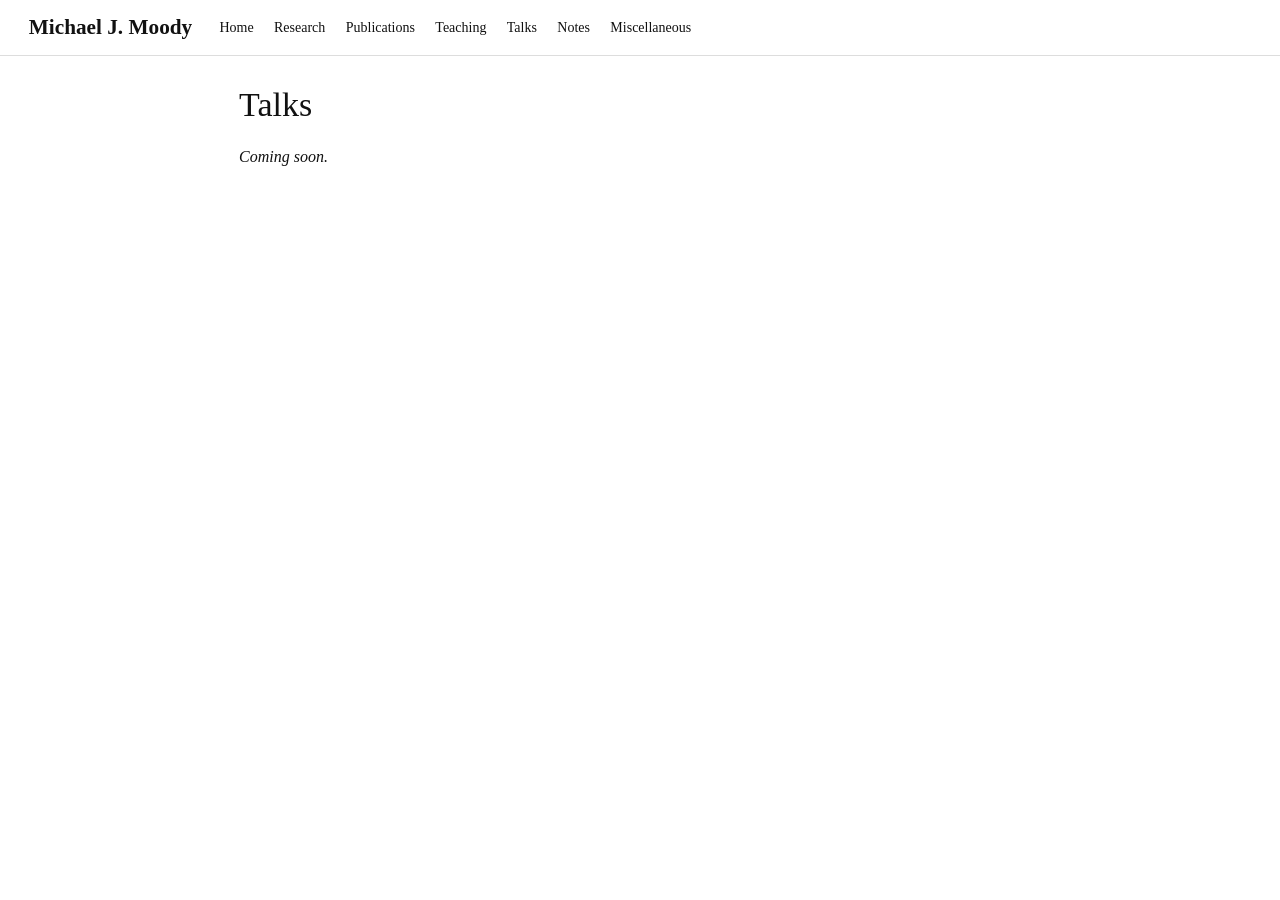
<file: docs/talks.html>
<!DOCTYPE html>
<html xmlns="http://www.w3.org/1999/xhtml" lang="en" xml:lang="en"><head>

<meta charset="utf-8">
<meta name="generator" content="quarto-1.9.37">

<meta name="viewport" content="width=device-width, initial-scale=1.0, user-scalable=yes">


<title>Talks – Michael J. Moody</title>
<style>
/* Default styles provided by pandoc.
** See https://pandoc.org/MANUAL.html#variables-for-html for config info.
*/
code{white-space: pre-wrap;}
span.smallcaps{font-variant: small-caps;}
div.columns{display: flex; gap: min(4vw, 1.5em);}
div.column{flex: auto; overflow-x: auto;}
div.hanging-indent{margin-left: 1.5em; text-indent: -1.5em;}
ul.task-list{list-style: none;}
ul.task-list li input[type="checkbox"] {
  width: 0.8em;
  margin: 0 0.8em 0.2em -1em; /* quarto-specific, see https://github.com/quarto-dev/quarto-cli/issues/4556 */ 
  vertical-align: middle;
}
</style>


<script src="site_libs/quarto-nav/quarto-nav.js"></script>
<script src="site_libs/clipboard/clipboard.min.js"></script>
<script src="site_libs/quarto-html/quarto.js" type="module"></script>
<script src="site_libs/quarto-html/tabsets/tabsets.js" type="module"></script>
<script src="site_libs/quarto-html/popper.min.js"></script>
<script src="site_libs/quarto-html/tippy.umd.min.js"></script>
<script src="site_libs/quarto-html/anchor.min.js"></script>
<link href="site_libs/quarto-html/tippy.css" rel="stylesheet">
<link href="site_libs/quarto-html/quarto-syntax-highlighting-7f8f88aac4f3542376d5c11b86a4c14d.css" rel="stylesheet" id="quarto-text-highlighting-styles">
<script src="site_libs/bootstrap/bootstrap.min.js"></script>
<link href="site_libs/bootstrap/bootstrap-icons.css" rel="stylesheet">
<link href="site_libs/bootstrap/bootstrap-6033a600180109c3731f6a886c29932c.min.css" rel="stylesheet" append-hash="true" id="quarto-bootstrap" data-mode="light">
<script id="quarto-search-options" type="application/json">{
  "language": {
    "search-no-results-text": "No results",
    "search-matching-documents-text": "matching documents",
    "search-copy-link-title": "Copy link to search",
    "search-hide-matches-text": "Hide additional matches",
    "search-more-match-text": "more match in this document",
    "search-more-matches-text": "more matches in this document",
    "search-clear-button-title": "Clear",
    "search-text-placeholder": "",
    "search-detached-cancel-button-title": "Cancel",
    "search-submit-button-title": "Submit",
    "search-label": "Search"
  }
}</script>


<link rel="stylesheet" href="styles.css">
</head>

<body class="nav-fixed fullcontent quarto-light">

<div id="quarto-search-results"></div>
  <header id="quarto-header" class="headroom fixed-top">
    <nav class="navbar navbar-expand-lg " data-bs-theme="dark">
      <div class="navbar-container container-fluid">
      <div class="navbar-brand-container mx-auto">
    <a class="navbar-brand" href="./index.html">
    <span class="navbar-title">Michael J. Moody</span>
    </a>
  </div>
          <button class="navbar-toggler" type="button" data-bs-toggle="collapse" data-bs-target="#navbarCollapse" aria-controls="navbarCollapse" role="menu" aria-expanded="false" aria-label="Toggle navigation" onclick="if (window.quartoToggleHeadroom) { window.quartoToggleHeadroom(); }">
  <span class="navbar-toggler-icon"></span>
</button>
          <div class="collapse navbar-collapse" id="navbarCollapse">
            <ul class="navbar-nav navbar-nav-scroll me-auto">
  <li class="nav-item">
    <a class="nav-link" href="./index.html"> 
<span class="menu-text">Home</span></a>
  </li>  
  <li class="nav-item">
    <a class="nav-link" href="./research.html"> 
<span class="menu-text">Research</span></a>
  </li>  
  <li class="nav-item">
    <a class="nav-link" href="./publications.html"> 
<span class="menu-text">Publications</span></a>
  </li>  
  <li class="nav-item">
    <a class="nav-link" href="./teaching.html"> 
<span class="menu-text">Teaching</span></a>
  </li>  
  <li class="nav-item">
    <a class="nav-link active" href="./talks.html" aria-current="page"> 
<span class="menu-text">Talks</span></a>
  </li>  
  <li class="nav-item">
    <a class="nav-link" href="./notes.html"> 
<span class="menu-text">Notes</span></a>
  </li>  
  <li class="nav-item">
    <a class="nav-link" href="./miscellaneous.html"> 
<span class="menu-text">Miscellaneous</span></a>
  </li>  
</ul>
          </div> <!-- /navcollapse -->
            <div class="quarto-navbar-tools">
</div>
      </div> <!-- /container-fluid -->
    </nav>
</header>
<!-- content -->
<div id="quarto-content" class="quarto-container page-columns page-rows-contents page-layout-article page-navbar">
<!-- sidebar -->
<!-- margin-sidebar -->
    
<!-- main -->
<main class="content" id="quarto-document-content">

<header id="title-block-header" class="quarto-title-block default">
<div class="quarto-title">
<h1 class="title">Talks</h1>
</div>



<div class="quarto-title-meta">

    
  
    
  </div>
  


</header>


<p><em>Coming soon.</em></p>



</main> <!-- /main -->
<script id="quarto-html-after-body" type="application/javascript">
  window.document.addEventListener("DOMContentLoaded", function (event) {
    const icon = "";
    const anchorJS = new window.AnchorJS();
    anchorJS.options = {
      placement: 'right',
      icon: icon
    };
    anchorJS.add('.anchored');
    const isCodeAnnotation = (el) => {
      for (const clz of el.classList) {
        if (clz.startsWith('code-annotation-')) {                     
          return true;
        }
      }
      return false;
    }
    const onCopySuccess = function(e) {
      // button target
      const button = e.trigger;
      // don't keep focus
      button.blur();
      // flash "checked"
      button.classList.add('code-copy-button-checked');
      var currentTitle = button.getAttribute("title");
      button.setAttribute("title", "Copied!");
      let tooltip;
      if (window.bootstrap) {
        button.setAttribute("data-bs-toggle", "tooltip");
        button.setAttribute("data-bs-placement", "left");
        button.setAttribute("data-bs-title", "Copied!");
        tooltip = new bootstrap.Tooltip(button, 
          { trigger: "manual", 
            customClass: "code-copy-button-tooltip",
            offset: [0, -8]});
        tooltip.show();    
      }
      setTimeout(function() {
        if (tooltip) {
          tooltip.hide();
          button.removeAttribute("data-bs-title");
          button.removeAttribute("data-bs-toggle");
          button.removeAttribute("data-bs-placement");
        }
        button.setAttribute("title", currentTitle);
        button.classList.remove('code-copy-button-checked');
      }, 1000);
      // clear code selection
      e.clearSelection();
    }
    const getTextToCopy = function(trigger) {
      const outerScaffold = trigger.parentElement.cloneNode(true);
      const codeEl = outerScaffold.querySelector('code');
      for (const childEl of codeEl.children) {
        if (isCodeAnnotation(childEl)) {
          childEl.remove();
        }
      }
      return codeEl.innerText;
    }
    const clipboard = new window.ClipboardJS('.code-copy-button:not([data-in-quarto-modal])', {
      text: getTextToCopy
    });
    clipboard.on('success', onCopySuccess);
    if (window.document.getElementById('quarto-embedded-source-code-modal')) {
      const clipboardModal = new window.ClipboardJS('.code-copy-button[data-in-quarto-modal]', {
        text: getTextToCopy,
        container: window.document.getElementById('quarto-embedded-source-code-modal')
      });
      clipboardModal.on('success', onCopySuccess);
    }
      var localhostRegex = new RegExp(/^(?:http|https):\/\/localhost\:?[0-9]*\//);
      var mailtoRegex = new RegExp(/^mailto:/);
        var filterRegex = new RegExp('/' + window.location.host + '/');
      var isInternal = (href) => {
          return filterRegex.test(href) || localhostRegex.test(href) || mailtoRegex.test(href);
      }
      // Inspect non-navigation links and adorn them if external
     var links = window.document.querySelectorAll('a[href]:not(.nav-link):not(.navbar-brand):not(.toc-action):not(.sidebar-link):not(.sidebar-item-toggle):not(.pagination-link):not(.no-external):not([aria-hidden]):not(.dropdown-item):not(.quarto-navigation-tool):not(.about-link)');
      for (var i=0; i<links.length; i++) {
        const link = links[i];
        if (!isInternal(link.href)) {
          // undo the damage that might have been done by quarto-nav.js in the case of
          // links that we want to consider external
          if (link.dataset.originalHref !== undefined) {
            link.href = link.dataset.originalHref;
          }
        }
      }
    function tippyHover(el, contentFn, onTriggerFn, onUntriggerFn) {
      const config = {
        allowHTML: true,
        maxWidth: 500,
        delay: 100,
        arrow: false,
        appendTo: function(el) {
            return el.parentElement;
        },
        interactive: true,
        interactiveBorder: 10,
        theme: 'quarto',
        placement: 'bottom-start',
      };
      if (contentFn) {
        config.content = contentFn;
      }
      if (onTriggerFn) {
        config.onTrigger = onTriggerFn;
      }
      if (onUntriggerFn) {
        config.onUntrigger = onUntriggerFn;
      }
      window.tippy(el, config); 
    }
    const noterefs = window.document.querySelectorAll('a[role="doc-noteref"]');
    for (var i=0; i<noterefs.length; i++) {
      const ref = noterefs[i];
      tippyHover(ref, function() {
        // use id or data attribute instead here
        let href = ref.getAttribute('data-footnote-href') || ref.getAttribute('href');
        try { href = new URL(href).hash; } catch {}
        const id = href.replace(/^#\/?/, "");
        const note = window.document.getElementById(id);
        if (note) {
          return note.innerHTML;
        } else {
          return "";
        }
      });
    }
    const xrefs = window.document.querySelectorAll('a.quarto-xref');
    const processXRef = (id, note) => {
      // Strip column container classes
      const stripColumnClz = (el) => {
        el.classList.remove("page-full", "page-columns");
        if (el.children) {
          for (const child of el.children) {
            stripColumnClz(child);
          }
        }
      }
      stripColumnClz(note)
      if (id === null || id.startsWith('sec-')) {
        // Special case sections, only their first couple elements
        const container = document.createElement("div");
        if (note.children && note.children.length > 2) {
          container.appendChild(note.children[0].cloneNode(true));
          for (let i = 1; i < note.children.length; i++) {
            const child = note.children[i];
            if (child.tagName === "P" && child.innerText === "") {
              continue;
            } else {
              container.appendChild(child.cloneNode(true));
              break;
            }
          }
          if (window.Quarto?.typesetMath) {
            window.Quarto.typesetMath(container);
          }
          return container.innerHTML
        } else {
          if (window.Quarto?.typesetMath) {
            window.Quarto.typesetMath(note);
          }
          return note.innerHTML;
        }
      } else {
        // Remove any anchor links if they are present
        const anchorLink = note.querySelector('a.anchorjs-link');
        if (anchorLink) {
          anchorLink.remove();
        }
        if (window.Quarto?.typesetMath) {
          window.Quarto.typesetMath(note);
        }
        if (note.classList.contains("callout")) {
          return note.outerHTML;
        } else {
          return note.innerHTML;
        }
      }
    }
    for (var i=0; i<xrefs.length; i++) {
      const xref = xrefs[i];
      tippyHover(xref, undefined, function(instance) {
        instance.disable();
        let url = xref.getAttribute('href');
        let hash = undefined; 
        if (url.startsWith('#')) {
          hash = url;
        } else {
          try { hash = new URL(url).hash; } catch {}
        }
        if (hash) {
          const id = hash.replace(/^#\/?/, "");
          const note = window.document.getElementById(id);
          if (note !== null) {
            try {
              const html = processXRef(id, note.cloneNode(true));
              instance.setContent(html);
            } finally {
              instance.enable();
              instance.show();
            }
          } else {
            // See if we can fetch this
            fetch(url.split('#')[0])
            .then(res => res.text())
            .then(html => {
              const parser = new DOMParser();
              const htmlDoc = parser.parseFromString(html, "text/html");
              const note = htmlDoc.getElementById(id);
              if (note !== null) {
                const html = processXRef(id, note);
                instance.setContent(html);
              } 
            }).finally(() => {
              instance.enable();
              instance.show();
            });
          }
        } else {
          // See if we can fetch a full url (with no hash to target)
          // This is a special case and we should probably do some content thinning / targeting
          fetch(url)
          .then(res => res.text())
          .then(html => {
            const parser = new DOMParser();
            const htmlDoc = parser.parseFromString(html, "text/html");
            const note = htmlDoc.querySelector('main.content');
            if (note !== null) {
              // This should only happen for chapter cross references
              // (since there is no id in the URL)
              // remove the first header
              if (note.children.length > 0 && note.children[0].tagName === "HEADER") {
                note.children[0].remove();
              }
              const html = processXRef(null, note);
              instance.setContent(html);
            } 
          }).finally(() => {
            instance.enable();
            instance.show();
          });
        }
      }, function(instance) {
      });
    }
        let selectedAnnoteEl;
        const selectorForAnnotation = ( cell, annotation) => {
          let cellAttr = 'data-code-cell="' + cell + '"';
          let lineAttr = 'data-code-annotation="' +  annotation + '"';
          const selector = 'span[' + cellAttr + '][' + lineAttr + ']';
          return selector;
        }
        const selectCodeLines = (annoteEl) => {
          const doc = window.document;
          const targetCell = annoteEl.getAttribute("data-target-cell");
          const targetAnnotation = annoteEl.getAttribute("data-target-annotation");
          const annoteSpan = window.document.querySelector(selectorForAnnotation(targetCell, targetAnnotation));
          const lines = annoteSpan.getAttribute("data-code-lines").split(",");
          const lineIds = lines.map((line) => {
            return targetCell + "-" + line;
          })
          let top = null;
          let height = null;
          let parent = null;
          if (lineIds.length > 0) {
              //compute the position of the single el (top and bottom and make a div)
              const el = window.document.getElementById(lineIds[0]);
              top = el.offsetTop;
              height = el.offsetHeight;
              parent = el.parentElement.parentElement;
            if (lineIds.length > 1) {
              const lastEl = window.document.getElementById(lineIds[lineIds.length - 1]);
              const bottom = lastEl.offsetTop + lastEl.offsetHeight;
              height = bottom - top;
            }
            if (top !== null && height !== null && parent !== null) {
              // cook up a div (if necessary) and position it 
              let div = window.document.getElementById("code-annotation-line-highlight");
              if (div === null) {
                div = window.document.createElement("div");
                div.setAttribute("id", "code-annotation-line-highlight");
                div.style.position = 'absolute';
                parent.appendChild(div);
              }
              div.style.top = top - 2 + "px";
              div.style.height = height + 4 + "px";
              div.style.left = 0;
              let gutterDiv = window.document.getElementById("code-annotation-line-highlight-gutter");
              if (gutterDiv === null) {
                gutterDiv = window.document.createElement("div");
                gutterDiv.setAttribute("id", "code-annotation-line-highlight-gutter");
                gutterDiv.style.position = 'absolute';
                const codeCell = window.document.getElementById(targetCell);
                const gutter = codeCell.querySelector('.code-annotation-gutter');
                gutter.appendChild(gutterDiv);
              }
              gutterDiv.style.top = top - 2 + "px";
              gutterDiv.style.height = height + 4 + "px";
            }
            selectedAnnoteEl = annoteEl;
          }
        };
        const unselectCodeLines = () => {
          const elementsIds = ["code-annotation-line-highlight", "code-annotation-line-highlight-gutter"];
          elementsIds.forEach((elId) => {
            const div = window.document.getElementById(elId);
            if (div) {
              div.remove();
            }
          });
          selectedAnnoteEl = undefined;
        };
          // Handle positioning of the toggle
      window.addEventListener(
        "resize",
        throttle(() => {
          elRect = undefined;
          if (selectedAnnoteEl) {
            selectCodeLines(selectedAnnoteEl);
          }
        }, 10)
      );
      function throttle(fn, ms) {
      let throttle = false;
      let timer;
        return (...args) => {
          if(!throttle) { // first call gets through
              fn.apply(this, args);
              throttle = true;
          } else { // all the others get throttled
              if(timer) clearTimeout(timer); // cancel #2
              timer = setTimeout(() => {
                fn.apply(this, args);
                timer = throttle = false;
              }, ms);
          }
        };
      }
        // Attach click handler to the DT
        const annoteDls = window.document.querySelectorAll('dt[data-target-cell]');
        for (const annoteDlNode of annoteDls) {
          annoteDlNode.addEventListener('click', (event) => {
            const clickedEl = event.target;
            if (clickedEl !== selectedAnnoteEl) {
              unselectCodeLines();
              const activeEl = window.document.querySelector('dt[data-target-cell].code-annotation-active');
              if (activeEl) {
                activeEl.classList.remove('code-annotation-active');
              }
              selectCodeLines(clickedEl);
              clickedEl.classList.add('code-annotation-active');
            } else {
              // Unselect the line
              unselectCodeLines();
              clickedEl.classList.remove('code-annotation-active');
            }
          });
        }
    const findCites = (el) => {
      const parentEl = el.parentElement;
      if (parentEl) {
        const cites = parentEl.dataset.cites;
        if (cites) {
          return {
            el,
            cites: cites.split(' ')
          };
        } else {
          return findCites(el.parentElement)
        }
      } else {
        return undefined;
      }
    };
    var bibliorefs = window.document.querySelectorAll('a[role="doc-biblioref"]');
    for (var i=0; i<bibliorefs.length; i++) {
      const ref = bibliorefs[i];
      const citeInfo = findCites(ref);
      if (citeInfo) {
        tippyHover(citeInfo.el, function() {
          var popup = window.document.createElement('div');
          citeInfo.cites.forEach(function(cite) {
            var citeDiv = window.document.createElement('div');
            citeDiv.classList.add('hanging-indent');
            citeDiv.classList.add('csl-entry');
            var biblioDiv = window.document.getElementById('ref-' + cite);
            if (biblioDiv) {
              citeDiv.innerHTML = biblioDiv.innerHTML;
            }
            popup.appendChild(citeDiv);
          });
          return popup.innerHTML;
        });
      }
    }
  });
  </script>
</div> <!-- /content -->




</body></html>
</file>
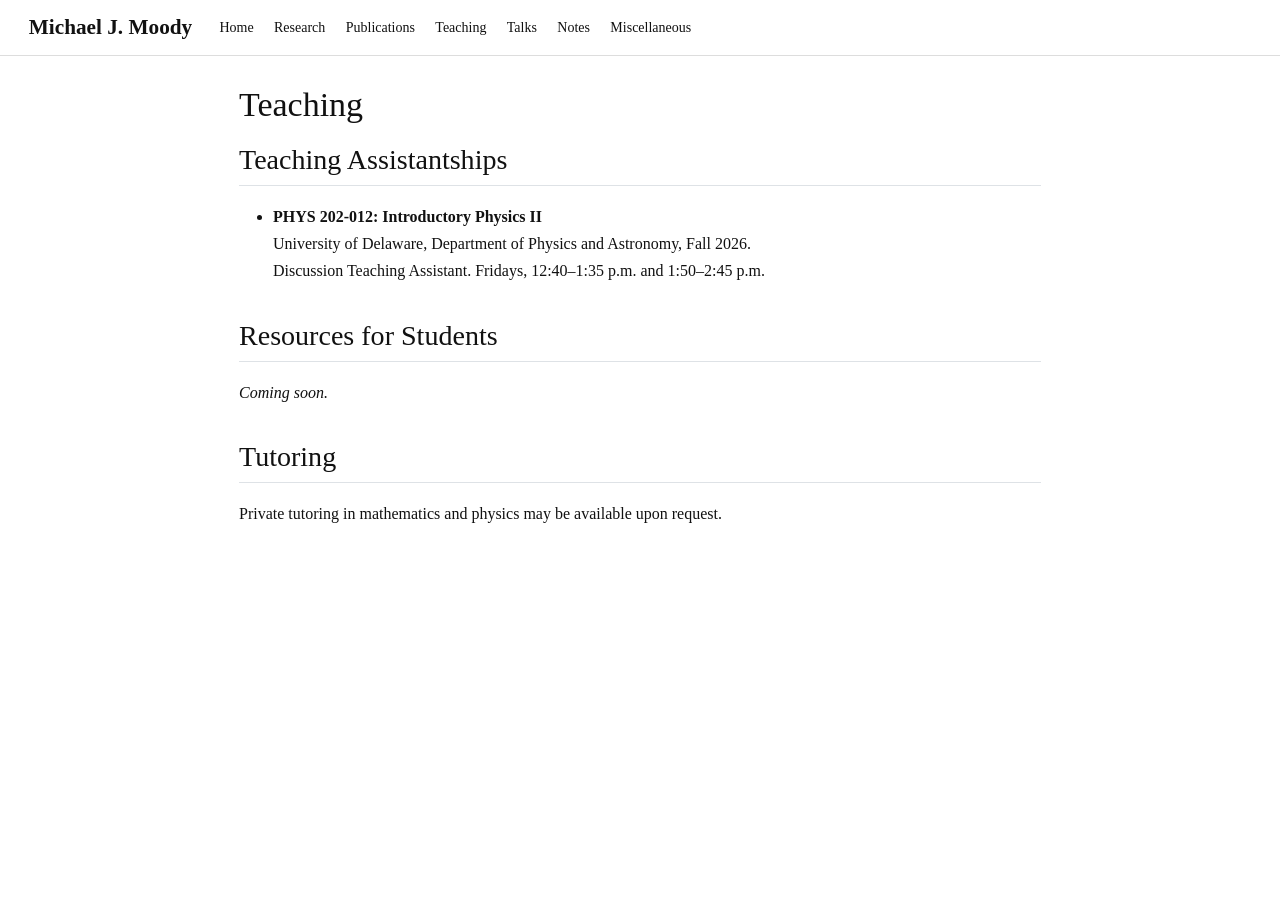
<file: docs/teaching.html>
<!DOCTYPE html>
<html xmlns="http://www.w3.org/1999/xhtml" lang="en" xml:lang="en"><head>

<meta charset="utf-8">
<meta name="generator" content="quarto-1.9.37">

<meta name="viewport" content="width=device-width, initial-scale=1.0, user-scalable=yes">


<title>Teaching – Michael J. Moody</title>
<style>
/* Default styles provided by pandoc.
** See https://pandoc.org/MANUAL.html#variables-for-html for config info.
*/
code{white-space: pre-wrap;}
span.smallcaps{font-variant: small-caps;}
div.columns{display: flex; gap: min(4vw, 1.5em);}
div.column{flex: auto; overflow-x: auto;}
div.hanging-indent{margin-left: 1.5em; text-indent: -1.5em;}
ul.task-list{list-style: none;}
ul.task-list li input[type="checkbox"] {
  width: 0.8em;
  margin: 0 0.8em 0.2em -1em; /* quarto-specific, see https://github.com/quarto-dev/quarto-cli/issues/4556 */ 
  vertical-align: middle;
}
</style>


<script src="site_libs/quarto-nav/quarto-nav.js"></script>
<script src="site_libs/clipboard/clipboard.min.js"></script>
<script src="site_libs/quarto-html/quarto.js" type="module"></script>
<script src="site_libs/quarto-html/tabsets/tabsets.js" type="module"></script>
<script src="site_libs/quarto-html/popper.min.js"></script>
<script src="site_libs/quarto-html/tippy.umd.min.js"></script>
<script src="site_libs/quarto-html/anchor.min.js"></script>
<link href="site_libs/quarto-html/tippy.css" rel="stylesheet">
<link href="site_libs/quarto-html/quarto-syntax-highlighting-7f8f88aac4f3542376d5c11b86a4c14d.css" rel="stylesheet" id="quarto-text-highlighting-styles">
<script src="site_libs/bootstrap/bootstrap.min.js"></script>
<link href="site_libs/bootstrap/bootstrap-icons.css" rel="stylesheet">
<link href="site_libs/bootstrap/bootstrap-6033a600180109c3731f6a886c29932c.min.css" rel="stylesheet" append-hash="true" id="quarto-bootstrap" data-mode="light">
<script id="quarto-search-options" type="application/json">{
  "language": {
    "search-no-results-text": "No results",
    "search-matching-documents-text": "matching documents",
    "search-copy-link-title": "Copy link to search",
    "search-hide-matches-text": "Hide additional matches",
    "search-more-match-text": "more match in this document",
    "search-more-matches-text": "more matches in this document",
    "search-clear-button-title": "Clear",
    "search-text-placeholder": "",
    "search-detached-cancel-button-title": "Cancel",
    "search-submit-button-title": "Submit",
    "search-label": "Search"
  }
}</script>


<link rel="stylesheet" href="styles.css">
</head>

<body class="nav-fixed fullcontent quarto-light">

<div id="quarto-search-results"></div>
  <header id="quarto-header" class="headroom fixed-top">
    <nav class="navbar navbar-expand-lg " data-bs-theme="dark">
      <div class="navbar-container container-fluid">
      <div class="navbar-brand-container mx-auto">
    <a class="navbar-brand" href="./index.html">
    <span class="navbar-title">Michael J. Moody</span>
    </a>
  </div>
          <button class="navbar-toggler" type="button" data-bs-toggle="collapse" data-bs-target="#navbarCollapse" aria-controls="navbarCollapse" role="menu" aria-expanded="false" aria-label="Toggle navigation" onclick="if (window.quartoToggleHeadroom) { window.quartoToggleHeadroom(); }">
  <span class="navbar-toggler-icon"></span>
</button>
          <div class="collapse navbar-collapse" id="navbarCollapse">
            <ul class="navbar-nav navbar-nav-scroll me-auto">
  <li class="nav-item">
    <a class="nav-link" href="./index.html"> 
<span class="menu-text">Home</span></a>
  </li>  
  <li class="nav-item">
    <a class="nav-link" href="./research.html"> 
<span class="menu-text">Research</span></a>
  </li>  
  <li class="nav-item">
    <a class="nav-link" href="./publications.html"> 
<span class="menu-text">Publications</span></a>
  </li>  
  <li class="nav-item">
    <a class="nav-link active" href="./teaching.html" aria-current="page"> 
<span class="menu-text">Teaching</span></a>
  </li>  
  <li class="nav-item">
    <a class="nav-link" href="./talks.html"> 
<span class="menu-text">Talks</span></a>
  </li>  
  <li class="nav-item">
    <a class="nav-link" href="./notes.html"> 
<span class="menu-text">Notes</span></a>
  </li>  
  <li class="nav-item">
    <a class="nav-link" href="./miscellaneous.html"> 
<span class="menu-text">Miscellaneous</span></a>
  </li>  
</ul>
          </div> <!-- /navcollapse -->
            <div class="quarto-navbar-tools">
</div>
      </div> <!-- /container-fluid -->
    </nav>
</header>
<!-- content -->
<div id="quarto-content" class="quarto-container page-columns page-rows-contents page-layout-article page-navbar">
<!-- sidebar -->
<!-- margin-sidebar -->
    
<!-- main -->
<main class="content" id="quarto-document-content">

<header id="title-block-header" class="quarto-title-block default">
<div class="quarto-title">
<h1 class="title">Teaching</h1>
</div>



<div class="quarto-title-meta">

    
  
    
  </div>
  


</header>


<section id="teaching-assistantships" class="level2">
<h2 class="anchored" data-anchor-id="teaching-assistantships">Teaching Assistantships</h2>
<ul>
<li><strong>PHYS 202-012: Introductory Physics II</strong><br>
University of Delaware, Department of Physics and Astronomy, Fall 2026.<br>
Discussion Teaching Assistant. Fridays, 12:40–1:35 p.m. and 1:50–2:45 p.m.</li>
</ul>
</section>
<section id="resources-for-students" class="level2">
<h2 class="anchored" data-anchor-id="resources-for-students">Resources for Students</h2>
<p><em>Coming soon.</em></p>
</section>
<section id="tutoring" class="level2">
<h2 class="anchored" data-anchor-id="tutoring">Tutoring</h2>
<p>Private tutoring in mathematics and physics may be available upon request.</p>


</section>

</main> <!-- /main -->
<script id="quarto-html-after-body" type="application/javascript">
  window.document.addEventListener("DOMContentLoaded", function (event) {
    const icon = "";
    const anchorJS = new window.AnchorJS();
    anchorJS.options = {
      placement: 'right',
      icon: icon
    };
    anchorJS.add('.anchored');
    const isCodeAnnotation = (el) => {
      for (const clz of el.classList) {
        if (clz.startsWith('code-annotation-')) {                     
          return true;
        }
      }
      return false;
    }
    const onCopySuccess = function(e) {
      // button target
      const button = e.trigger;
      // don't keep focus
      button.blur();
      // flash "checked"
      button.classList.add('code-copy-button-checked');
      var currentTitle = button.getAttribute("title");
      button.setAttribute("title", "Copied!");
      let tooltip;
      if (window.bootstrap) {
        button.setAttribute("data-bs-toggle", "tooltip");
        button.setAttribute("data-bs-placement", "left");
        button.setAttribute("data-bs-title", "Copied!");
        tooltip = new bootstrap.Tooltip(button, 
          { trigger: "manual", 
            customClass: "code-copy-button-tooltip",
            offset: [0, -8]});
        tooltip.show();    
      }
      setTimeout(function() {
        if (tooltip) {
          tooltip.hide();
          button.removeAttribute("data-bs-title");
          button.removeAttribute("data-bs-toggle");
          button.removeAttribute("data-bs-placement");
        }
        button.setAttribute("title", currentTitle);
        button.classList.remove('code-copy-button-checked');
      }, 1000);
      // clear code selection
      e.clearSelection();
    }
    const getTextToCopy = function(trigger) {
      const outerScaffold = trigger.parentElement.cloneNode(true);
      const codeEl = outerScaffold.querySelector('code');
      for (const childEl of codeEl.children) {
        if (isCodeAnnotation(childEl)) {
          childEl.remove();
        }
      }
      return codeEl.innerText;
    }
    const clipboard = new window.ClipboardJS('.code-copy-button:not([data-in-quarto-modal])', {
      text: getTextToCopy
    });
    clipboard.on('success', onCopySuccess);
    if (window.document.getElementById('quarto-embedded-source-code-modal')) {
      const clipboardModal = new window.ClipboardJS('.code-copy-button[data-in-quarto-modal]', {
        text: getTextToCopy,
        container: window.document.getElementById('quarto-embedded-source-code-modal')
      });
      clipboardModal.on('success', onCopySuccess);
    }
      var localhostRegex = new RegExp(/^(?:http|https):\/\/localhost\:?[0-9]*\//);
      var mailtoRegex = new RegExp(/^mailto:/);
        var filterRegex = new RegExp('/' + window.location.host + '/');
      var isInternal = (href) => {
          return filterRegex.test(href) || localhostRegex.test(href) || mailtoRegex.test(href);
      }
      // Inspect non-navigation links and adorn them if external
     var links = window.document.querySelectorAll('a[href]:not(.nav-link):not(.navbar-brand):not(.toc-action):not(.sidebar-link):not(.sidebar-item-toggle):not(.pagination-link):not(.no-external):not([aria-hidden]):not(.dropdown-item):not(.quarto-navigation-tool):not(.about-link)');
      for (var i=0; i<links.length; i++) {
        const link = links[i];
        if (!isInternal(link.href)) {
          // undo the damage that might have been done by quarto-nav.js in the case of
          // links that we want to consider external
          if (link.dataset.originalHref !== undefined) {
            link.href = link.dataset.originalHref;
          }
        }
      }
    function tippyHover(el, contentFn, onTriggerFn, onUntriggerFn) {
      const config = {
        allowHTML: true,
        maxWidth: 500,
        delay: 100,
        arrow: false,
        appendTo: function(el) {
            return el.parentElement;
        },
        interactive: true,
        interactiveBorder: 10,
        theme: 'quarto',
        placement: 'bottom-start',
      };
      if (contentFn) {
        config.content = contentFn;
      }
      if (onTriggerFn) {
        config.onTrigger = onTriggerFn;
      }
      if (onUntriggerFn) {
        config.onUntrigger = onUntriggerFn;
      }
      window.tippy(el, config); 
    }
    const noterefs = window.document.querySelectorAll('a[role="doc-noteref"]');
    for (var i=0; i<noterefs.length; i++) {
      const ref = noterefs[i];
      tippyHover(ref, function() {
        // use id or data attribute instead here
        let href = ref.getAttribute('data-footnote-href') || ref.getAttribute('href');
        try { href = new URL(href).hash; } catch {}
        const id = href.replace(/^#\/?/, "");
        const note = window.document.getElementById(id);
        if (note) {
          return note.innerHTML;
        } else {
          return "";
        }
      });
    }
    const xrefs = window.document.querySelectorAll('a.quarto-xref');
    const processXRef = (id, note) => {
      // Strip column container classes
      const stripColumnClz = (el) => {
        el.classList.remove("page-full", "page-columns");
        if (el.children) {
          for (const child of el.children) {
            stripColumnClz(child);
          }
        }
      }
      stripColumnClz(note)
      if (id === null || id.startsWith('sec-')) {
        // Special case sections, only their first couple elements
        const container = document.createElement("div");
        if (note.children && note.children.length > 2) {
          container.appendChild(note.children[0].cloneNode(true));
          for (let i = 1; i < note.children.length; i++) {
            const child = note.children[i];
            if (child.tagName === "P" && child.innerText === "") {
              continue;
            } else {
              container.appendChild(child.cloneNode(true));
              break;
            }
          }
          if (window.Quarto?.typesetMath) {
            window.Quarto.typesetMath(container);
          }
          return container.innerHTML
        } else {
          if (window.Quarto?.typesetMath) {
            window.Quarto.typesetMath(note);
          }
          return note.innerHTML;
        }
      } else {
        // Remove any anchor links if they are present
        const anchorLink = note.querySelector('a.anchorjs-link');
        if (anchorLink) {
          anchorLink.remove();
        }
        if (window.Quarto?.typesetMath) {
          window.Quarto.typesetMath(note);
        }
        if (note.classList.contains("callout")) {
          return note.outerHTML;
        } else {
          return note.innerHTML;
        }
      }
    }
    for (var i=0; i<xrefs.length; i++) {
      const xref = xrefs[i];
      tippyHover(xref, undefined, function(instance) {
        instance.disable();
        let url = xref.getAttribute('href');
        let hash = undefined; 
        if (url.startsWith('#')) {
          hash = url;
        } else {
          try { hash = new URL(url).hash; } catch {}
        }
        if (hash) {
          const id = hash.replace(/^#\/?/, "");
          const note = window.document.getElementById(id);
          if (note !== null) {
            try {
              const html = processXRef(id, note.cloneNode(true));
              instance.setContent(html);
            } finally {
              instance.enable();
              instance.show();
            }
          } else {
            // See if we can fetch this
            fetch(url.split('#')[0])
            .then(res => res.text())
            .then(html => {
              const parser = new DOMParser();
              const htmlDoc = parser.parseFromString(html, "text/html");
              const note = htmlDoc.getElementById(id);
              if (note !== null) {
                const html = processXRef(id, note);
                instance.setContent(html);
              } 
            }).finally(() => {
              instance.enable();
              instance.show();
            });
          }
        } else {
          // See if we can fetch a full url (with no hash to target)
          // This is a special case and we should probably do some content thinning / targeting
          fetch(url)
          .then(res => res.text())
          .then(html => {
            const parser = new DOMParser();
            const htmlDoc = parser.parseFromString(html, "text/html");
            const note = htmlDoc.querySelector('main.content');
            if (note !== null) {
              // This should only happen for chapter cross references
              // (since there is no id in the URL)
              // remove the first header
              if (note.children.length > 0 && note.children[0].tagName === "HEADER") {
                note.children[0].remove();
              }
              const html = processXRef(null, note);
              instance.setContent(html);
            } 
          }).finally(() => {
            instance.enable();
            instance.show();
          });
        }
      }, function(instance) {
      });
    }
        let selectedAnnoteEl;
        const selectorForAnnotation = ( cell, annotation) => {
          let cellAttr = 'data-code-cell="' + cell + '"';
          let lineAttr = 'data-code-annotation="' +  annotation + '"';
          const selector = 'span[' + cellAttr + '][' + lineAttr + ']';
          return selector;
        }
        const selectCodeLines = (annoteEl) => {
          const doc = window.document;
          const targetCell = annoteEl.getAttribute("data-target-cell");
          const targetAnnotation = annoteEl.getAttribute("data-target-annotation");
          const annoteSpan = window.document.querySelector(selectorForAnnotation(targetCell, targetAnnotation));
          const lines = annoteSpan.getAttribute("data-code-lines").split(",");
          const lineIds = lines.map((line) => {
            return targetCell + "-" + line;
          })
          let top = null;
          let height = null;
          let parent = null;
          if (lineIds.length > 0) {
              //compute the position of the single el (top and bottom and make a div)
              const el = window.document.getElementById(lineIds[0]);
              top = el.offsetTop;
              height = el.offsetHeight;
              parent = el.parentElement.parentElement;
            if (lineIds.length > 1) {
              const lastEl = window.document.getElementById(lineIds[lineIds.length - 1]);
              const bottom = lastEl.offsetTop + lastEl.offsetHeight;
              height = bottom - top;
            }
            if (top !== null && height !== null && parent !== null) {
              // cook up a div (if necessary) and position it 
              let div = window.document.getElementById("code-annotation-line-highlight");
              if (div === null) {
                div = window.document.createElement("div");
                div.setAttribute("id", "code-annotation-line-highlight");
                div.style.position = 'absolute';
                parent.appendChild(div);
              }
              div.style.top = top - 2 + "px";
              div.style.height = height + 4 + "px";
              div.style.left = 0;
              let gutterDiv = window.document.getElementById("code-annotation-line-highlight-gutter");
              if (gutterDiv === null) {
                gutterDiv = window.document.createElement("div");
                gutterDiv.setAttribute("id", "code-annotation-line-highlight-gutter");
                gutterDiv.style.position = 'absolute';
                const codeCell = window.document.getElementById(targetCell);
                const gutter = codeCell.querySelector('.code-annotation-gutter');
                gutter.appendChild(gutterDiv);
              }
              gutterDiv.style.top = top - 2 + "px";
              gutterDiv.style.height = height + 4 + "px";
            }
            selectedAnnoteEl = annoteEl;
          }
        };
        const unselectCodeLines = () => {
          const elementsIds = ["code-annotation-line-highlight", "code-annotation-line-highlight-gutter"];
          elementsIds.forEach((elId) => {
            const div = window.document.getElementById(elId);
            if (div) {
              div.remove();
            }
          });
          selectedAnnoteEl = undefined;
        };
          // Handle positioning of the toggle
      window.addEventListener(
        "resize",
        throttle(() => {
          elRect = undefined;
          if (selectedAnnoteEl) {
            selectCodeLines(selectedAnnoteEl);
          }
        }, 10)
      );
      function throttle(fn, ms) {
      let throttle = false;
      let timer;
        return (...args) => {
          if(!throttle) { // first call gets through
              fn.apply(this, args);
              throttle = true;
          } else { // all the others get throttled
              if(timer) clearTimeout(timer); // cancel #2
              timer = setTimeout(() => {
                fn.apply(this, args);
                timer = throttle = false;
              }, ms);
          }
        };
      }
        // Attach click handler to the DT
        const annoteDls = window.document.querySelectorAll('dt[data-target-cell]');
        for (const annoteDlNode of annoteDls) {
          annoteDlNode.addEventListener('click', (event) => {
            const clickedEl = event.target;
            if (clickedEl !== selectedAnnoteEl) {
              unselectCodeLines();
              const activeEl = window.document.querySelector('dt[data-target-cell].code-annotation-active');
              if (activeEl) {
                activeEl.classList.remove('code-annotation-active');
              }
              selectCodeLines(clickedEl);
              clickedEl.classList.add('code-annotation-active');
            } else {
              // Unselect the line
              unselectCodeLines();
              clickedEl.classList.remove('code-annotation-active');
            }
          });
        }
    const findCites = (el) => {
      const parentEl = el.parentElement;
      if (parentEl) {
        const cites = parentEl.dataset.cites;
        if (cites) {
          return {
            el,
            cites: cites.split(' ')
          };
        } else {
          return findCites(el.parentElement)
        }
      } else {
        return undefined;
      }
    };
    var bibliorefs = window.document.querySelectorAll('a[role="doc-biblioref"]');
    for (var i=0; i<bibliorefs.length; i++) {
      const ref = bibliorefs[i];
      const citeInfo = findCites(ref);
      if (citeInfo) {
        tippyHover(citeInfo.el, function() {
          var popup = window.document.createElement('div');
          citeInfo.cites.forEach(function(cite) {
            var citeDiv = window.document.createElement('div');
            citeDiv.classList.add('hanging-indent');
            citeDiv.classList.add('csl-entry');
            var biblioDiv = window.document.getElementById('ref-' + cite);
            if (biblioDiv) {
              citeDiv.innerHTML = biblioDiv.innerHTML;
            }
            popup.appendChild(citeDiv);
          });
          return popup.innerHTML;
        });
      }
    }
  });
  </script>
</div> <!-- /content -->




</body></html>
</file>
<file: docs/site_libs/quarto-html/tippy.css>
.tippy-box[data-animation=fade][data-state=hidden]{opacity:0}[data-tippy-root]{max-width:calc(100vw - 10px)}.tippy-box{position:relative;background-color:#333;color:#fff;border-radius:4px;font-size:14px;line-height:1.4;white-space:normal;outline:0;transition-property:transform,visibility,opacity}.tippy-box[data-placement^=top]>.tippy-arrow{bottom:0}.tippy-box[data-placement^=top]>.tippy-arrow:before{bottom:-7px;left:0;border-width:8px 8px 0;border-top-color:initial;transform-origin:center top}.tippy-box[data-placement^=bottom]>.tippy-arrow{top:0}.tippy-box[data-placement^=bottom]>.tippy-arrow:before{top:-7px;left:0;border-width:0 8px 8px;border-bottom-color:initial;transform-origin:center bottom}.tippy-box[data-placement^=left]>.tippy-arrow{right:0}.tippy-box[data-placement^=left]>.tippy-arrow:before{border-width:8px 0 8px 8px;border-left-color:initial;right:-7px;transform-origin:center left}.tippy-box[data-placement^=right]>.tippy-arrow{left:0}.tippy-box[data-placement^=right]>.tippy-arrow:before{left:-7px;border-width:8px 8px 8px 0;border-right-color:initial;transform-origin:center right}.tippy-box[data-inertia][data-state=visible]{transition-timing-function:cubic-bezier(.54,1.5,.38,1.11)}.tippy-arrow{width:16px;height:16px;color:#333}.tippy-arrow:before{content:"";position:absolute;border-color:transparent;border-style:solid}.tippy-content{position:relative;padding:5px 9px;z-index:1}
</file>
<file: docs/site_libs/quarto-html/quarto-syntax-highlighting-7f8f88aac4f3542376d5c11b86a4c14d.css>
/* quarto syntax highlight colors */
:root {
  --quarto-hl-ot-color: #003B4F;
  --quarto-hl-at-color: #657422;
  --quarto-hl-ss-color: #20794D;
  --quarto-hl-an-color: #5E5E5E;
  --quarto-hl-fu-color: #4758AB;
  --quarto-hl-st-color: #20794D;
  --quarto-hl-cf-color: #003B4F;
  --quarto-hl-op-color: #5E5E5E;
  --quarto-hl-er-color: #AD0000;
  --quarto-hl-bn-color: #AD0000;
  --quarto-hl-al-color: #AD0000;
  --quarto-hl-va-color: #111111;
  --quarto-hl-bu-color: inherit;
  --quarto-hl-ex-color: inherit;
  --quarto-hl-pp-color: #AD0000;
  --quarto-hl-in-color: #5E5E5E;
  --quarto-hl-vs-color: #20794D;
  --quarto-hl-wa-color: #5E5E5E;
  --quarto-hl-do-color: #5E5E5E;
  --quarto-hl-im-color: #00769E;
  --quarto-hl-ch-color: #20794D;
  --quarto-hl-dt-color: #AD0000;
  --quarto-hl-fl-color: #AD0000;
  --quarto-hl-co-color: #5E5E5E;
  --quarto-hl-cv-color: #5E5E5E;
  --quarto-hl-cn-color: #8f5902;
  --quarto-hl-sc-color: #5E5E5E;
  --quarto-hl-dv-color: #AD0000;
  --quarto-hl-kw-color: #003B4F;
}

/* other quarto variables */
:root {
  --quarto-font-monospace: SFMono-Regular, Menlo, Monaco, Consolas, "Liberation Mono", "Courier New", monospace;
}

/* syntax highlight based on Pandoc's rules */
pre > code.sourceCode > span {
  color: #003B4F;
}

code.sourceCode > span {
  color: #003B4F;
}

div.sourceCode,
div.sourceCode pre.sourceCode {
  color: #003B4F;
}

/* Normal */
code span {
  color: #003B4F;
}

/* Alert */
code span.al {
  color: #AD0000;
  font-style: inherit;
}

/* Annotation */
code span.an {
  color: #5E5E5E;
  font-style: inherit;
}

/* Attribute */
code span.at {
  color: #657422;
  font-style: inherit;
}

/* BaseN */
code span.bn {
  color: #AD0000;
  font-style: inherit;
}

/* BuiltIn */
code span.bu {
  font-style: inherit;
}

/* ControlFlow */
code span.cf {
  color: #003B4F;
  font-weight: bold;
  font-style: inherit;
}

/* Char */
code span.ch {
  color: #20794D;
  font-style: inherit;
}

/* Constant */
code span.cn {
  color: #8f5902;
  font-style: inherit;
}

/* Comment */
code span.co {
  color: #5E5E5E;
  font-style: inherit;
}

/* CommentVar */
code span.cv {
  color: #5E5E5E;
  font-style: italic;
}

/* Documentation */
code span.do {
  color: #5E5E5E;
  font-style: italic;
}

/* DataType */
code span.dt {
  color: #AD0000;
  font-style: inherit;
}

/* DecVal */
code span.dv {
  color: #AD0000;
  font-style: inherit;
}

/* Error */
code span.er {
  color: #AD0000;
  font-style: inherit;
}

/* Extension */
code span.ex {
  font-style: inherit;
}

/* Float */
code span.fl {
  color: #AD0000;
  font-style: inherit;
}

/* Function */
code span.fu {
  color: #4758AB;
  font-style: inherit;
}

/* Import */
code span.im {
  color: #00769E;
  font-style: inherit;
}

/* Information */
code span.in {
  color: #5E5E5E;
  font-style: inherit;
}

/* Keyword */
code span.kw {
  color: #003B4F;
  font-weight: bold;
  font-style: inherit;
}

/* Operator */
code span.op {
  color: #5E5E5E;
  font-style: inherit;
}

/* Other */
code span.ot {
  color: #003B4F;
  font-style: inherit;
}

/* Preprocessor */
code span.pp {
  color: #AD0000;
  font-style: inherit;
}

/* SpecialChar */
code span.sc {
  color: #5E5E5E;
  font-style: inherit;
}

/* SpecialString */
code span.ss {
  color: #20794D;
  font-style: inherit;
}

/* String */
code span.st {
  color: #20794D;
  font-style: inherit;
}

/* Variable */
code span.va {
  color: #111111;
  font-style: inherit;
}

/* VerbatimString */
code span.vs {
  color: #20794D;
  font-style: inherit;
}

/* Warning */
code span.wa {
  color: #5E5E5E;
  font-style: italic;
}

.prevent-inlining {
  content: "</";
}

/*# sourceMappingURL=789ad8cd35626ba772517505b42a116e.css.map */
</file>
<file: docs/styles.css>
body {
  font-family: Georgia, serif;
  font-size: 16px;
  line-height: 1.7;
  color: #111;
  background-color: #fff;
}

/* plain white navbar */
.navbar {
  background-color: #fff !important;
  border-bottom: 1px solid #ddd;
  box-shadow: none;
  height: 56px;
}

.navbar-collapse {
  display: flex !important;
  flex-basis: auto !important;
}

.navbar-toggler {
  display: none !important;
}

.navbar-brand,
.navbar-brand:hover {
  color: #111 !important;
  font-weight: bold;
  font-family: Georgia, serif;
}

.nav-link,
.nav-link:hover {
  color: #111 !important;
  font-size: 14px;
  padding-left: 0.6rem !important;
  padding-right: 0.6rem !important;
}

.nav-link:hover {
  text-decoration: underline;
}

/* plain links */
a {
  color: #111111;
  text-decoration: underline;
}

a:hover {
  color: #555;
}

h1, h2, h3 {
  font-weight: normal;
  margin-top: 2rem;
}

hr {
  border: none;
  border-top: 1px solid #ddd;
  margin: 2rem 0;
}

/* constrain content width on inner pages */
.page-layout-article .quarto-container {
  max-width: 750px;
}

/* strip quarto's inner container constraints on home page */
.page-layout-full #quarto-content,
.page-layout-full #quarto-document-content,
.page-layout-full .quarto-container,
.page-layout-full main,
.page-layout-full .container-fluid {
  max-width: 100% !important;
  width: 100% !important;
  padding: 0 !important;
  margin: 0 !important;
}
</file>
